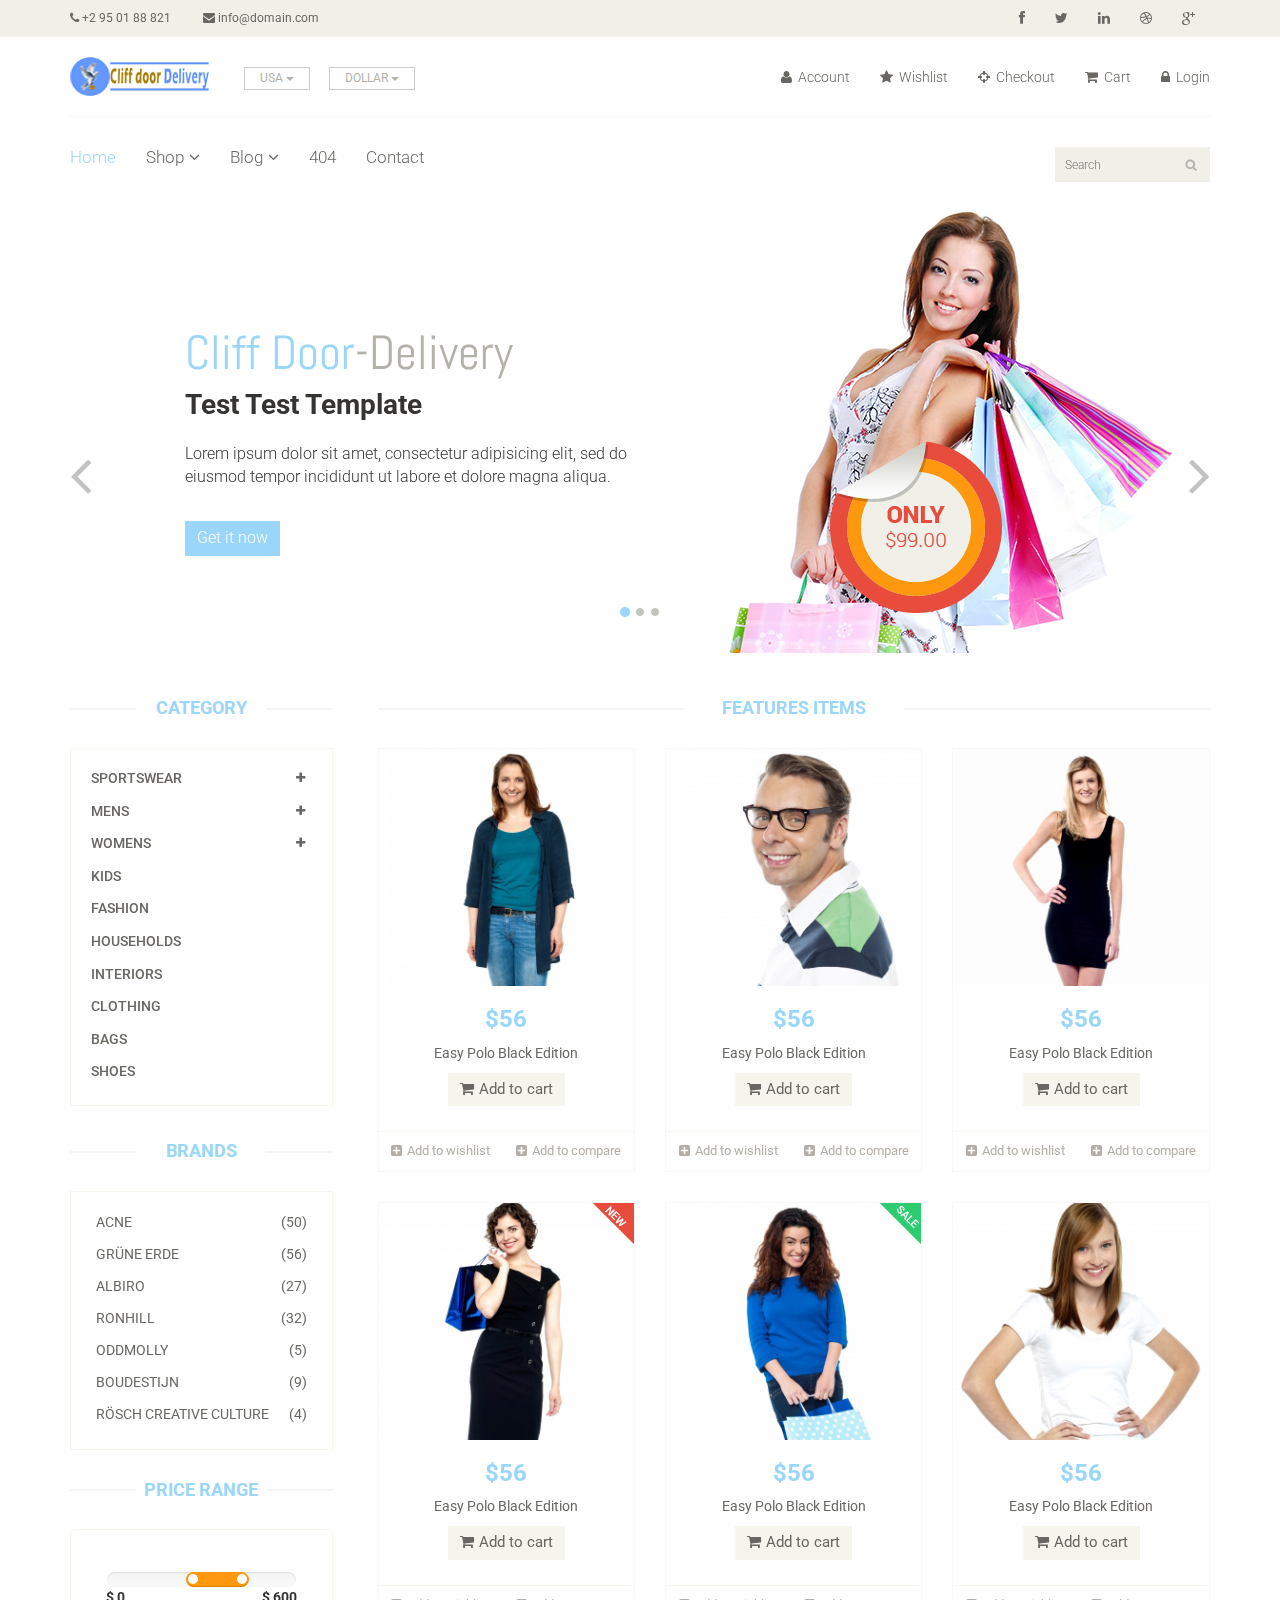
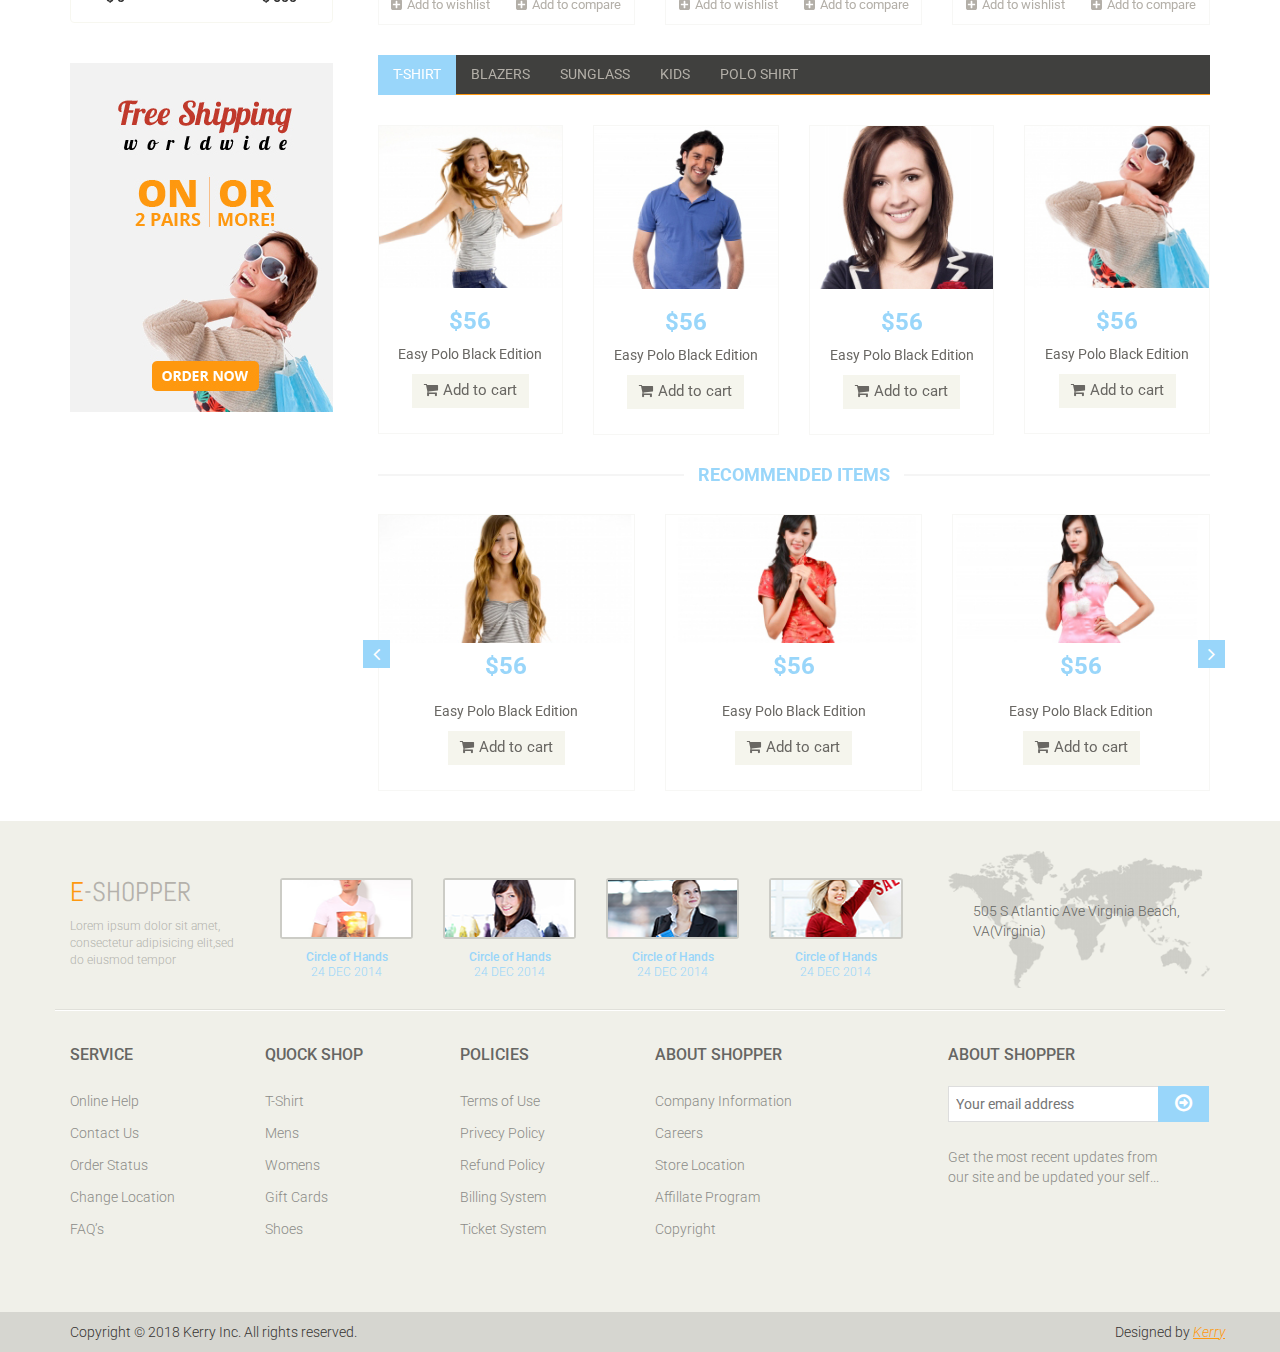
<file: index.html>
<!DOCTYPE html>
<html lang="en">
<head>
    <meta charset="utf-8">
    <meta name="viewport" content="width=device-width, initial-scale=1.0">
    <meta name="description" content="">
    <meta name="author" content="">
    <title>Cliff Door Delivery</title>
    <link href="css/bootstrap.min.css" rel="stylesheet">
    <link href="css/font-awesome.min.css" rel="stylesheet">
    <link href="css/prettyPhoto.css" rel="stylesheet">
    <link href="css/price-range.css" rel="stylesheet">
    <link href="css/animate.css" rel="stylesheet">
	<link href="css/main.css" rel="stylesheet">
	<link href="css/responsive.css" rel="stylesheet">
    <!--[if lt IE 9]>
    <script src="js/html5shiv.js"></script>
    <script src="js/respond.min.js"></script>
    <![endif]-->       
    <link rel="shortcut icon" href="images/ico/favicon.ico">
    <link rel="apple-touch-icon-precomposed" sizes="144x144" href="images/ico/apple-touch-icon-144-precomposed.png">
    <link rel="apple-touch-icon-precomposed" sizes="114x114" href="images/ico/apple-touch-icon-114-precomposed.png">
    <link rel="apple-touch-icon-precomposed" sizes="72x72" href="images/ico/apple-touch-icon-72-precomposed.png">
    <link rel="apple-touch-icon-precomposed" href="images/ico/apple-touch-icon-57-precomposed.png">
</head><!--/head-->

<body>
	<header id="header"><!--header-->
		<div class="header_top"><!--header_top-->
			<div class="container">
				<div class="row">
					<div class="col-sm-6">
						<div class="contactinfo">
							<ul class="nav nav-pills">
								<li><a href="#"><i class="fa fa-phone"></i> +2 95 01 88 821</a></li>
								<li><a href="#"><i class="fa fa-envelope"></i> info@domain.com</a></li>
							</ul>
						</div>
					</div>
					<div class="col-sm-6">
						<div class="social-icons pull-right">
							<ul class="nav navbar-nav">
								<li><a href="#"><i class="fa fa-facebook"></i></a></li>
								<li><a href="#"><i class="fa fa-twitter"></i></a></li>
								<li><a href="#"><i class="fa fa-linkedin"></i></a></li>
								<li><a href="#"><i class="fa fa-dribbble"></i></a></li>
								<li><a href="#"><i class="fa fa-google-plus"></i></a></li>
							</ul>
						</div>
					</div>
				</div>
			</div>
		</div><!--/header_top-->
		
		<div class="header-middle"><!--header-middle-->
			<div class="container">
				<div class="row">
					<div class="col-sm-4">
						<div class="logo pull-left">
							<a href="index.html"><img src="images/home/logoo.png" alt="" /></a>
						</div>
						<div class="btn-group pull-right">
							<div class="btn-group">
								<button type="button" class="btn btn-default dropdown-toggle usa" data-toggle="dropdown">
									USA
									<span class="caret"></span>
								</button>
								<ul class="dropdown-menu">
									<li><a href="#">Canada</a></li>
									<li><a href="#">UK</a></li>
								</ul>
							</div>
							
							<div class="btn-group">
								<button type="button" class="btn btn-default dropdown-toggle usa" data-toggle="dropdown">
									DOLLAR
									<span class="caret"></span>
								</button>
								<ul class="dropdown-menu">
									<li><a href="#">Canadian Dollar</a></li>
									<li><a href="#">Pound</a></li>
								</ul>
							</div>
						</div>
					</div>
					<div class="col-sm-8">
						<div class="shop-menu pull-right">
							<ul class="nav navbar-nav">
								<li><a href="#"><i class="fa fa-user"></i> Account</a></li>
								<li><a href="#"><i class="fa fa-star"></i> Wishlist</a></li>
								<li><a href="checkout.html"><i class="fa fa-crosshairs"></i> Checkout</a></li>
								<li><a href="cart.html"><i class="fa fa-shopping-cart"></i> Cart</a></li>
								<li><a href="login.html"><i class="fa fa-lock"></i> Login</a></li>
							</ul>
						</div>
					</div>
				</div>
			</div>
		</div><!--/header-middle-->
	
		<div class="header-bottom"><!--header-bottom-->
			<div class="container">
				<div class="row">
					<div class="col-sm-9">
						<div class="navbar-header">
							<button type="button" class="navbar-toggle" data-toggle="collapse" data-target=".navbar-collapse">
								<span class="sr-only">Toggle navigation</span>
								<span class="icon-bar"></span>
								<span class="icon-bar"></span>
								<span class="icon-bar"></span>
							</button>
						</div>
						<div class="mainmenu pull-left">
							<ul class="nav navbar-nav collapse navbar-collapse">
								<li><a href="index.html" class="active">Home</a></li>
								<li class="dropdown"><a href="#">Shop<i class="fa fa-angle-down"></i></a>
                                    <ul role="menu" class="sub-menu">
                                        <li><a href="shop.html">Products</a></li>
										<li><a href="product-details.html">Product Details</a></li> 
										<li><a href="checkout.html">Checkout</a></li> 
										<li><a href="cart.html">Cart</a></li> 
										<li><a href="login.html">Login</a></li> 
                                    </ul>
                                </li> 
								<li class="dropdown"><a href="#">Blog<i class="fa fa-angle-down"></i></a>
                                    <ul role="menu" class="sub-menu">
                                        <li><a href="blog.html">Blog List</a></li>
										<li><a href="blog-single.html">Blog Single</a></li>
                                    </ul>
                                </li> 
								<li><a href="404.html">404</a></li>
								<li><a href="contact-us.html">Contact</a></li>
							</ul>
						</div>
					</div>
					<div class="col-sm-3">
						<div class="search_box pull-right">
							<input type="text" placeholder="Search"/>
						</div>
					</div>
				</div>
			</div>
		</div><!--/header-bottom-->
	</header><!--/header-->
	
	<section id="slider"><!--slider-->
		<div class="container">
			<div class="row">
				<div class="col-sm-12">
					<div id="slider-carousel" class="carousel slide" data-ride="carousel">
						<ol class="carousel-indicators">
							<li data-target="#slider-carousel" data-slide-to="0" class="active"></li>
							<li data-target="#slider-carousel" data-slide-to="1"></li>
							<li data-target="#slider-carousel" data-slide-to="2"></li>
						</ol>
						
						<div class="carousel-inner">
							<div class="item active">
								<div class="col-sm-6">
									<h1><span>Cliff Door</span>-Delivery</h1>
									<h2>Test Test Template</h2>
									<p>Lorem ipsum dolor sit amet, consectetur adipisicing elit, sed do eiusmod tempor incididunt ut labore et dolore magna aliqua. </p>
									<button type="button" class="btn btn-default get">Get it now</button>
								</div>
								<div class="col-sm-6">
									<img src="images/home/girl1.jpg" class="girl img-responsive" alt="" />
									<img src="images/home/pricing.png"  class="pricing" alt="" />
								</div>
							</div>
							<div class="item">
								<div class="col-sm-6">
									<h1><span>Cliff Door</span>-Delivery</h1>
									<h2>Responsive Design</h2>
									<p>Lorem ipsum dolor sit amet, consectetur adipisicing elit, sed do eiusmod tempor incididunt ut labore et dolore magna aliqua. </p>
									<button type="button" class="btn btn-default get">Get it now</button>
								</div>
								<div class="col-sm-6">
									<img src="images/home/girl2.jpg" class="girl img-responsive" alt="" />
									<img src="images/home/pricing.png"  class="pricing" alt="" />
								</div>
							</div>
							
							<div class="item">
								<div class="col-sm-6">
									<h1><span>Cliff Door</span>-Delivery</h1>
									<h2>Theme</h2>
									<p>Lorem ipsum dolor sit amet, consectetur adipisicing elit, sed do eiusmod tempor incididunt ut labore et dolore magna aliqua. </p>
									<button type="button" class="btn btn-default get">Get it now</button>
								</div>
								<div class="col-sm-6">
									<img src="images/home/girl3.jpg" class="girl img-responsive" alt="" />
									<img src="images/home/pricing.png" class="pricing" alt="" />
								</div>
							</div>
							
						</div>
						
						<a href="#slider-carousel" class="left control-carousel hidden-xs" data-slide="prev">
							<i class="fa fa-angle-left"></i>
						</a>
						<a href="#slider-carousel" class="right control-carousel hidden-xs" data-slide="next">
							<i class="fa fa-angle-right"></i>
						</a>
					</div>
					
				</div>
			</div>
		</div>
	</section><!--/slider-->
	
	<section>
		<div class="container">
			<div class="row">
				<div class="col-sm-3">
					<div class="left-sidebar">
						<h2>Category</h2>
						<div class="panel-group category-products" id="accordian"><!--category-productsr-->
							<div class="panel panel-default">
								<div class="panel-heading">
									<h4 class="panel-title">
										<a data-toggle="collapse" data-parent="#accordian" href="#sportswear">
											<span class="badge pull-right"><i class="fa fa-plus"></i></span>
											Sportswear
										</a>
									</h4>
								</div>
								<div id="sportswear" class="panel-collapse collapse">
									<div class="panel-body">
										<ul>
											<li><a href="#">Nike </a></li>
											<li><a href="#">Under Armour </a></li>
											<li><a href="#">Adidas </a></li>
											<li><a href="#">Puma</a></li>
											<li><a href="#">ASICS </a></li>
										</ul>
									</div>
								</div>
							</div>
							<div class="panel panel-default">
								<div class="panel-heading">
									<h4 class="panel-title">
										<a data-toggle="collapse" data-parent="#accordian" href="#mens">
											<span class="badge pull-right"><i class="fa fa-plus"></i></span>
											Mens
										</a>
									</h4>
								</div>
								<div id="mens" class="panel-collapse collapse">
									<div class="panel-body">
										<ul>
											<li><a href="#">Fendi</a></li>
											<li><a href="#">Guess</a></li>
											<li><a href="#">Valentino</a></li>
											<li><a href="#">Dior</a></li>
											<li><a href="#">Versace</a></li>
											<li><a href="#">Armani</a></li>
											<li><a href="#">Prada</a></li>
											<li><a href="#">Dolce and Gabbana</a></li>
											<li><a href="#">Chanel</a></li>
											<li><a href="#">Gucci</a></li>
										</ul>
									</div>
								</div>
							</div>
							
							<div class="panel panel-default">
								<div class="panel-heading">
									<h4 class="panel-title">
										<a data-toggle="collapse" data-parent="#accordian" href="#womens">
											<span class="badge pull-right"><i class="fa fa-plus"></i></span>
											Womens
										</a>
									</h4>
								</div>
								<div id="womens" class="panel-collapse collapse">
									<div class="panel-body">
										<ul>
											<li><a href="#">Fendi</a></li>
											<li><a href="#">Guess</a></li>
											<li><a href="#">Valentino</a></li>
											<li><a href="#">Dior</a></li>
											<li><a href="#">Versace</a></li>
										</ul>
									</div>
								</div>
							</div>
							<div class="panel panel-default">
								<div class="panel-heading">
									<h4 class="panel-title"><a href="#">Kids</a></h4>
								</div>
							</div>
							<div class="panel panel-default">
								<div class="panel-heading">
									<h4 class="panel-title"><a href="#">Fashion</a></h4>
								</div>
							</div>
							<div class="panel panel-default">
								<div class="panel-heading">
									<h4 class="panel-title"><a href="#">Households</a></h4>
								</div>
							</div>
							<div class="panel panel-default">
								<div class="panel-heading">
									<h4 class="panel-title"><a href="#">Interiors</a></h4>
								</div>
							</div>
							<div class="panel panel-default">
								<div class="panel-heading">
									<h4 class="panel-title"><a href="#">Clothing</a></h4>
								</div>
							</div>
							<div class="panel panel-default">
								<div class="panel-heading">
									<h4 class="panel-title"><a href="#">Bags</a></h4>
								</div>
							</div>
							<div class="panel panel-default">
								<div class="panel-heading">
									<h4 class="panel-title"><a href="#">Shoes</a></h4>
								</div>
							</div>
						</div><!--/category-products-->
					
						<div class="brands_products"><!--brands_products-->
							<h2>Brands</h2>
							<div class="brands-name">
								<ul class="nav nav-pills nav-stacked">
									<li><a href="#"> <span class="pull-right">(50)</span>Acne</a></li>
									<li><a href="#"> <span class="pull-right">(56)</span>Grüne Erde</a></li>
									<li><a href="#"> <span class="pull-right">(27)</span>Albiro</a></li>
									<li><a href="#"> <span class="pull-right">(32)</span>Ronhill</a></li>
									<li><a href="#"> <span class="pull-right">(5)</span>Oddmolly</a></li>
									<li><a href="#"> <span class="pull-right">(9)</span>Boudestijn</a></li>
									<li><a href="#"> <span class="pull-right">(4)</span>Rösch creative culture</a></li>
								</ul>
							</div>
						</div><!--/brands_products-->
						
						<div class="price-range"><!--price-range-->
							<h2>Price Range</h2>
							<div class="well text-center">
								 <input type="text" class="span2" value="" data-slider-min="0" data-slider-max="600" data-slider-step="5" data-slider-value="[250,450]" id="sl2" ><br />
								 <b class="pull-left">$ 0</b> <b class="pull-right">$ 600</b>
							</div>
						</div><!--/price-range-->
						
						<div class="shipping text-center"><!--shipping-->
							<img src="images/home/shipping.jpg" alt="" />
						</div><!--/shipping-->
					
					</div>
				</div>
				
				<div class="col-sm-9 padding-right">
					<div class="features_items"><!--features_items-->
						<h2 class="title text-center">Features Items</h2>
						<div class="col-sm-4">
							<div class="product-image-wrapper">
								<div class="single-products">
										<div class="productinfo text-center">
											<img src="images/home/product1.jpg" alt="" />
											<h2>$56</h2>
											<p>Easy Polo Black Edition</p>
											<a href="#" class="btn btn-default add-to-cart"><i class="fa fa-shopping-cart"></i>Add to cart</a>
										</div>
										<div class="product-overlay">
											<div class="overlay-content">
												<h2>$56</h2>
												<p>Easy Polo Black Edition</p>
												<a href="#" class="btn btn-default add-to-cart"><i class="fa fa-shopping-cart"></i>Add to cart</a>
											</div>
										</div>
								</div>
								<div class="choose">
									<ul class="nav nav-pills nav-justified">
										<li><a href="#"><i class="fa fa-plus-square"></i>Add to wishlist</a></li>
										<li><a href="#"><i class="fa fa-plus-square"></i>Add to compare</a></li>
									</ul>
								</div>
							</div>
						</div>
						<div class="col-sm-4">
							<div class="product-image-wrapper">
								<div class="single-products">
									<div class="productinfo text-center">
										<img src="images/home/product2.jpg" alt="" />
										<h2>$56</h2>
										<p>Easy Polo Black Edition</p>
										<a href="#" class="btn btn-default add-to-cart"><i class="fa fa-shopping-cart"></i>Add to cart</a>
									</div>
									<div class="product-overlay">
										<div class="overlay-content">
											<h2>$56</h2>
											<p>Easy Polo Black Edition</p>
											<a href="#" class="btn btn-default add-to-cart"><i class="fa fa-shopping-cart"></i>Add to cart</a>
										</div>
									</div>
								</div>
								<div class="choose">
									<ul class="nav nav-pills nav-justified">
										<li><a href="#"><i class="fa fa-plus-square"></i>Add to wishlist</a></li>
										<li><a href="#"><i class="fa fa-plus-square"></i>Add to compare</a></li>
									</ul>
								</div>
							</div>
						</div>
						<div class="col-sm-4">
							<div class="product-image-wrapper">
								<div class="single-products">
									<div class="productinfo text-center">
										<img src="images/home/product3.jpg" alt="" />
										<h2>$56</h2>
										<p>Easy Polo Black Edition</p>
										<a href="#" class="btn btn-default add-to-cart"><i class="fa fa-shopping-cart"></i>Add to cart</a>
									</div>
									<div class="product-overlay">
										<div class="overlay-content">
											<h2>$56</h2>
											<p>Easy Polo Black Edition</p>
											<a href="#" class="btn btn-default add-to-cart"><i class="fa fa-shopping-cart"></i>Add to cart</a>
										</div>
									</div>
								</div>
								<div class="choose">
									<ul class="nav nav-pills nav-justified">
										<li><a href="#"><i class="fa fa-plus-square"></i>Add to wishlist</a></li>
										<li><a href="#"><i class="fa fa-plus-square"></i>Add to compare</a></li>
									</ul>
								</div>
							</div>
						</div>
						<div class="col-sm-4">
							<div class="product-image-wrapper">
								<div class="single-products">
									<div class="productinfo text-center">
										<img src="images/home/product4.jpg" alt="" />
										<h2>$56</h2>
										<p>Easy Polo Black Edition</p>
										<a href="#" class="btn btn-default add-to-cart"><i class="fa fa-shopping-cart"></i>Add to cart</a>
									</div>
									<div class="product-overlay">
										<div class="overlay-content">
											<h2>$56</h2>
											<p>Easy Polo Black Edition</p>
											<a href="#" class="btn btn-default add-to-cart"><i class="fa fa-shopping-cart"></i>Add to cart</a>
										</div>
									</div>
									<img src="images/home/new.png" class="new" alt="" />
								</div>
								<div class="choose">
									<ul class="nav nav-pills nav-justified">
										<li><a href="#"><i class="fa fa-plus-square"></i>Add to wishlist</a></li>
										<li><a href="#"><i class="fa fa-plus-square"></i>Add to compare</a></li>
									</ul>
								</div>
							</div>
						</div>
						<div class="col-sm-4">
							<div class="product-image-wrapper">
								<div class="single-products">
									<div class="productinfo text-center">
										<img src="images/home/product5.jpg" alt="" />
										<h2>$56</h2>
										<p>Easy Polo Black Edition</p>
										<a href="#" class="btn btn-default add-to-cart"><i class="fa fa-shopping-cart"></i>Add to cart</a>
									</div>
									<div class="product-overlay">
										<div class="overlay-content">
											<h2>$56</h2>
											<p>Easy Polo Black Edition</p>
											<a href="#" class="btn btn-default add-to-cart"><i class="fa fa-shopping-cart"></i>Add to cart</a>
										</div>
									</div>
									<img src="images/home/sale.png" class="new" alt="" />
								</div>
								<div class="choose">
									<ul class="nav nav-pills nav-justified">
										<li><a href="#"><i class="fa fa-plus-square"></i>Add to wishlist</a></li>
										<li><a href="#"><i class="fa fa-plus-square"></i>Add to compare</a></li>
									</ul>
								</div>
							</div>
						</div>
						<div class="col-sm-4">
							<div class="product-image-wrapper">
								<div class="single-products">
									<div class="productinfo text-center">
										<img src="images/home/product6.jpg" alt="" />
										<h2>$56</h2>
										<p>Easy Polo Black Edition</p>
										<a href="#" class="btn btn-default add-to-cart"><i class="fa fa-shopping-cart"></i>Add to cart</a>
									</div>
									<div class="product-overlay">
										<div class="overlay-content">
											<h2>$56</h2>
											<p>Easy Polo Black Edition</p>
											<a href="#" class="btn btn-default add-to-cart"><i class="fa fa-shopping-cart"></i>Add to cart</a>
										</div>
									</div>
								</div>
								<div class="choose">
									<ul class="nav nav-pills nav-justified">
										<li><a href="#"><i class="fa fa-plus-square"></i>Add to wishlist</a></li>
										<li><a href="#"><i class="fa fa-plus-square"></i>Add to compare</a></li>
									</ul>
								</div>
							</div>
						</div>
						
					</div><!--features_items-->
					
					<div class="category-tab"><!--category-tab-->
						<div class="col-sm-12">
							<ul class="nav nav-tabs">
								<li class="active"><a href="#tshirt" data-toggle="tab">T-Shirt</a></li>
								<li><a href="#blazers" data-toggle="tab">Blazers</a></li>
								<li><a href="#sunglass" data-toggle="tab">Sunglass</a></li>
								<li><a href="#kids" data-toggle="tab">Kids</a></li>
								<li><a href="#poloshirt" data-toggle="tab">Polo shirt</a></li>
							</ul>
						</div>
						<div class="tab-content">
							<div class="tab-pane fade active in" id="tshirt" >
								<div class="col-sm-3">
									<div class="product-image-wrapper">
										<div class="single-products">
											<div class="productinfo text-center">
												<img src="images/home/gallery1.jpg" alt="" />
												<h2>$56</h2>
												<p>Easy Polo Black Edition</p>
												<a href="#" class="btn btn-default add-to-cart"><i class="fa fa-shopping-cart"></i>Add to cart</a>
											</div>
											
										</div>
									</div>
								</div>
								<div class="col-sm-3">
									<div class="product-image-wrapper">
										<div class="single-products">
											<div class="productinfo text-center">
												<img src="images/home/gallery2.jpg" alt="" />
												<h2>$56</h2>
												<p>Easy Polo Black Edition</p>
												<a href="#" class="btn btn-default add-to-cart"><i class="fa fa-shopping-cart"></i>Add to cart</a>
											</div>
											
										</div>
									</div>
								</div>
								<div class="col-sm-3">
									<div class="product-image-wrapper">
										<div class="single-products">
											<div class="productinfo text-center">
												<img src="images/home/gallery3.jpg" alt="" />
												<h2>$56</h2>
												<p>Easy Polo Black Edition</p>
												<a href="#" class="btn btn-default add-to-cart"><i class="fa fa-shopping-cart"></i>Add to cart</a>
											</div>
											
										</div>
									</div>
								</div>
								<div class="col-sm-3">
									<div class="product-image-wrapper">
										<div class="single-products">
											<div class="productinfo text-center">
												<img src="images/home/gallery4.jpg" alt="" />
												<h2>$56</h2>
												<p>Easy Polo Black Edition</p>
												<a href="#" class="btn btn-default add-to-cart"><i class="fa fa-shopping-cart"></i>Add to cart</a>
											</div>
											
										</div>
									</div>
								</div>
							</div>
							
							<div class="tab-pane fade" id="blazers" >
								<div class="col-sm-3">
									<div class="product-image-wrapper">
										<div class="single-products">
											<div class="productinfo text-center">
												<img src="images/home/gallery4.jpg" alt="" />
												<h2>$56</h2>
												<p>Easy Polo Black Edition</p>
												<a href="#" class="btn btn-default add-to-cart"><i class="fa fa-shopping-cart"></i>Add to cart</a>
											</div>
											
										</div>
									</div>
								</div>
								<div class="col-sm-3">
									<div class="product-image-wrapper">
										<div class="single-products">
											<div class="productinfo text-center">
												<img src="images/home/gallery3.jpg" alt="" />
												<h2>$56</h2>
												<p>Easy Polo Black Edition</p>
												<a href="#" class="btn btn-default add-to-cart"><i class="fa fa-shopping-cart"></i>Add to cart</a>
											</div>
											
										</div>
									</div>
								</div>
								<div class="col-sm-3">
									<div class="product-image-wrapper">
										<div class="single-products">
											<div class="productinfo text-center">
												<img src="images/home/gallery2.jpg" alt="" />
												<h2>$56</h2>
												<p>Easy Polo Black Edition</p>
												<a href="#" class="btn btn-default add-to-cart"><i class="fa fa-shopping-cart"></i>Add to cart</a>
											</div>
											
										</div>
									</div>
								</div>
								<div class="col-sm-3">
									<div class="product-image-wrapper">
										<div class="single-products">
											<div class="productinfo text-center">
												<img src="images/home/gallery1.jpg" alt="" />
												<h2>$56</h2>
												<p>Easy Polo Black Edition</p>
												<a href="#" class="btn btn-default add-to-cart"><i class="fa fa-shopping-cart"></i>Add to cart</a>
											</div>
											
										</div>
									</div>
								</div>
							</div>
							
							<div class="tab-pane fade" id="sunglass" >
								<div class="col-sm-3">
									<div class="product-image-wrapper">
										<div class="single-products">
											<div class="productinfo text-center">
												<img src="images/home/gallery3.jpg" alt="" />
												<h2>$56</h2>
												<p>Easy Polo Black Edition</p>
												<a href="#" class="btn btn-default add-to-cart"><i class="fa fa-shopping-cart"></i>Add to cart</a>
											</div>
											
										</div>
									</div>
								</div>
								<div class="col-sm-3">
									<div class="product-image-wrapper">
										<div class="single-products">
											<div class="productinfo text-center">
												<img src="images/home/gallery4.jpg" alt="" />
												<h2>$56</h2>
												<p>Easy Polo Black Edition</p>
												<a href="#" class="btn btn-default add-to-cart"><i class="fa fa-shopping-cart"></i>Add to cart</a>
											</div>
											
										</div>
									</div>
								</div>
								<div class="col-sm-3">
									<div class="product-image-wrapper">
										<div class="single-products">
											<div class="productinfo text-center">
												<img src="images/home/gallery1.jpg" alt="" />
												<h2>$56</h2>
												<p>Easy Polo Black Edition</p>
												<a href="#" class="btn btn-default add-to-cart"><i class="fa fa-shopping-cart"></i>Add to cart</a>
											</div>
											
										</div>
									</div>
								</div>
								<div class="col-sm-3">
									<div class="product-image-wrapper">
										<div class="single-products">
											<div class="productinfo text-center">
												<img src="images/home/gallery2.jpg" alt="" />
												<h2>$56</h2>
												<p>Easy Polo Black Edition</p>
												<a href="#" class="btn btn-default add-to-cart"><i class="fa fa-shopping-cart"></i>Add to cart</a>
											</div>
											
										</div>
									</div>
								</div>
							</div>
							
							<div class="tab-pane fade" id="kids" >
								<div class="col-sm-3">
									<div class="product-image-wrapper">
										<div class="single-products">
											<div class="productinfo text-center">
												<img src="images/home/gallery1.jpg" alt="" />
												<h2>$56</h2>
												<p>Easy Polo Black Edition</p>
												<a href="#" class="btn btn-default add-to-cart"><i class="fa fa-shopping-cart"></i>Add to cart</a>
											</div>
											
										</div>
									</div>
								</div>
								<div class="col-sm-3">
									<div class="product-image-wrapper">
										<div class="single-products">
											<div class="productinfo text-center">
												<img src="images/home/gallery2.jpg" alt="" />
												<h2>$56</h2>
												<p>Easy Polo Black Edition</p>
												<a href="#" class="btn btn-default add-to-cart"><i class="fa fa-shopping-cart"></i>Add to cart</a>
											</div>
											
										</div>
									</div>
								</div>
								<div class="col-sm-3">
									<div class="product-image-wrapper">
										<div class="single-products">
											<div class="productinfo text-center">
												<img src="images/home/gallery3.jpg" alt="" />
												<h2>$56</h2>
												<p>Easy Polo Black Edition</p>
												<a href="#" class="btn btn-default add-to-cart"><i class="fa fa-shopping-cart"></i>Add to cart</a>
											</div>
											
										</div>
									</div>
								</div>
								<div class="col-sm-3">
									<div class="product-image-wrapper">
										<div class="single-products">
											<div class="productinfo text-center">
												<img src="images/home/gallery4.jpg" alt="" />
												<h2>$56</h2>
												<p>Easy Polo Black Edition</p>
												<a href="#" class="btn btn-default add-to-cart"><i class="fa fa-shopping-cart"></i>Add to cart</a>
											</div>
											
										</div>
									</div>
								</div>
							</div>
							
							<div class="tab-pane fade" id="poloshirt" >
								<div class="col-sm-3">
									<div class="product-image-wrapper">
										<div class="single-products">
											<div class="productinfo text-center">
												<img src="images/home/gallery2.jpg" alt="" />
												<h2>$56</h2>
												<p>Easy Polo Black Edition</p>
												<a href="#" class="btn btn-default add-to-cart"><i class="fa fa-shopping-cart"></i>Add to cart</a>
											</div>
											
										</div>
									</div>
								</div>
								<div class="col-sm-3">
									<div class="product-image-wrapper">
										<div class="single-products">
											<div class="productinfo text-center">
												<img src="images/home/gallery4.jpg" alt="" />
												<h2>$56</h2>
												<p>Easy Polo Black Edition</p>
												<a href="#" class="btn btn-default add-to-cart"><i class="fa fa-shopping-cart"></i>Add to cart</a>
											</div>
											
										</div>
									</div>
								</div>
								<div class="col-sm-3">
									<div class="product-image-wrapper">
										<div class="single-products">
											<div class="productinfo text-center">
												<img src="images/home/gallery3.jpg" alt="" />
												<h2>$56</h2>
												<p>Easy Polo Black Edition</p>
												<a href="#" class="btn btn-default add-to-cart"><i class="fa fa-shopping-cart"></i>Add to cart</a>
											</div>
											
										</div>
									</div>
								</div>
								<div class="col-sm-3">
									<div class="product-image-wrapper">
										<div class="single-products">
											<div class="productinfo text-center">
												<img src="images/home/gallery1.jpg" alt="" />
												<h2>$56</h2>
												<p>Easy Polo Black Edition</p>
												<a href="#" class="btn btn-default add-to-cart"><i class="fa fa-shopping-cart"></i>Add to cart</a>
											</div>
											
										</div>
									</div>
								</div>
							</div>
						</div>
					</div><!--/category-tab-->
					
					<div class="recommended_items"><!--recommended_items-->
						<h2 class="title text-center">recommended items</h2>
						
						<div id="recommended-item-carousel" class="carousel slide" data-ride="carousel">
							<div class="carousel-inner">
								<div class="item active">	
									<div class="col-sm-4">
										<div class="product-image-wrapper">
											<div class="single-products">
												<div class="productinfo text-center">
													<img src="images/home/recommend1.jpg" alt="" />
													<h2>$56</h2>
													<p>Easy Polo Black Edition</p>
													<a href="#" class="btn btn-default add-to-cart"><i class="fa fa-shopping-cart"></i>Add to cart</a>
												</div>
												
											</div>
										</div>
									</div>
									<div class="col-sm-4">
										<div class="product-image-wrapper">
											<div class="single-products">
												<div class="productinfo text-center">
													<img src="images/home/recommend2.jpg" alt="" />
													<h2>$56</h2>
													<p>Easy Polo Black Edition</p>
													<a href="#" class="btn btn-default add-to-cart"><i class="fa fa-shopping-cart"></i>Add to cart</a>
												</div>
												
											</div>
										</div>
									</div>
									<div class="col-sm-4">
										<div class="product-image-wrapper">
											<div class="single-products">
												<div class="productinfo text-center">
													<img src="images/home/recommend3.jpg" alt="" />
													<h2>$56</h2>
													<p>Easy Polo Black Edition</p>
													<a href="#" class="btn btn-default add-to-cart"><i class="fa fa-shopping-cart"></i>Add to cart</a>
												</div>
												
											</div>
										</div>
									</div>
								</div>
								<div class="item">	
									<div class="col-sm-4">
										<div class="product-image-wrapper">
											<div class="single-products">
												<div class="productinfo text-center">
													<img src="images/home/recommend1.jpg" alt="" />
													<h2>$56</h2>
													<p>Easy Polo Black Edition</p>
													<a href="#" class="btn btn-default add-to-cart"><i class="fa fa-shopping-cart"></i>Add to cart</a>
												</div>
												
											</div>
										</div>
									</div>
									<div class="col-sm-4">
										<div class="product-image-wrapper">
											<div class="single-products">
												<div class="productinfo text-center">
													<img src="images/home/recommend2.jpg" alt="" />
													<h2>$56</h2>
													<p>Easy Polo Black Edition</p>
													<a href="#" class="btn btn-default add-to-cart"><i class="fa fa-shopping-cart"></i>Add to cart</a>
												</div>
												
											</div>
										</div>
									</div>
									<div class="col-sm-4">
										<div class="product-image-wrapper">
											<div class="single-products">
												<div class="productinfo text-center">
													<img src="images/home/recommend3.jpg" alt="" />
													<h2>$56</h2>
													<p>Easy Polo Black Edition</p>
													<a href="#" class="btn btn-default add-to-cart"><i class="fa fa-shopping-cart"></i>Add to cart</a>
												</div>
												
											</div>
										</div>
									</div>
								</div>
							</div>
							 <a class="left recommended-item-control" href="#recommended-item-carousel" data-slide="prev">
								<i class="fa fa-angle-left"></i>
							  </a>
							  <a class="right recommended-item-control" href="#recommended-item-carousel" data-slide="next">
								<i class="fa fa-angle-right"></i>
							  </a>			
						</div>
					</div><!--/recommended_items-->
					
				</div>
			</div>
		</div>
	</section>
	
	<footer id="footer"><!--Footer-->
		<div class="footer-top">
			<div class="container">
				<div class="row">
					<div class="col-sm-2">
						<div class="companyinfo">
							<h2><span>e</span>-shopper</h2>
							<p>Lorem ipsum dolor sit amet, consectetur adipisicing elit,sed do eiusmod tempor</p>
						</div>
					</div>
					<div class="col-sm-7">
						<div class="col-sm-3">
							<div class="video-gallery text-center">
								<a href="#">
									<div class="iframe-img">
										<img src="images/home/iframe1.png" alt="" />
									</div>
									<div class="overlay-icon">
										<i class="fa fa-play-circle-o"></i>
									</div>
								</a>
								<p>Circle of Hands</p>
								<h2>24 DEC 2014</h2>
							</div>
						</div>
						
						<div class="col-sm-3">
							<div class="video-gallery text-center">
								<a href="#">
									<div class="iframe-img">
										<img src="images/home/iframe2.png" alt="" />
									</div>
									<div class="overlay-icon">
										<i class="fa fa-play-circle-o"></i>
									</div>
								</a>
								<p>Circle of Hands</p>
								<h2>24 DEC 2014</h2>
							</div>
						</div>
						
						<div class="col-sm-3">
							<div class="video-gallery text-center">
								<a href="#">
									<div class="iframe-img">
										<img src="images/home/iframe3.png" alt="" />
									</div>
									<div class="overlay-icon">
										<i class="fa fa-play-circle-o"></i>
									</div>
								</a>
								<p>Circle of Hands</p>
								<h2>24 DEC 2014</h2>
							</div>
						</div>
						
						<div class="col-sm-3">
							<div class="video-gallery text-center">
								<a href="#">
									<div class="iframe-img">
										<img src="images/home/iframe4.png" alt="" />
									</div>
									<div class="overlay-icon">
										<i class="fa fa-play-circle-o"></i>
									</div>
								</a>
								<p>Circle of Hands</p>
								<h2>24 DEC 2014</h2>
							</div>
						</div>
					</div>
					<div class="col-sm-3">
						<div class="address">
							<img src="images/home/map.png" alt="" />
							<p>505 S Atlantic Ave Virginia Beach, VA(Virginia)</p>
						</div>
					</div>
				</div>
			</div>
		</div>
		
		<div class="footer-widget">
			<div class="container">
				<div class="row">
					<div class="col-sm-2">
						<div class="single-widget">
							<h2>Service</h2>
							<ul class="nav nav-pills nav-stacked">
								<li><a href="#">Online Help</a></li>
								<li><a href="#">Contact Us</a></li>
								<li><a href="#">Order Status</a></li>
								<li><a href="#">Change Location</a></li>
								<li><a href="#">FAQ’s</a></li>
							</ul>
						</div>
					</div>
					<div class="col-sm-2">
						<div class="single-widget">
							<h2>Quock Shop</h2>
							<ul class="nav nav-pills nav-stacked">
								<li><a href="#">T-Shirt</a></li>
								<li><a href="#">Mens</a></li>
								<li><a href="#">Womens</a></li>
								<li><a href="#">Gift Cards</a></li>
								<li><a href="#">Shoes</a></li>
							</ul>
						</div>
					</div>
					<div class="col-sm-2">
						<div class="single-widget">
							<h2>Policies</h2>
							<ul class="nav nav-pills nav-stacked">
								<li><a href="#">Terms of Use</a></li>
								<li><a href="#">Privecy Policy</a></li>
								<li><a href="#">Refund Policy</a></li>
								<li><a href="#">Billing System</a></li>
								<li><a href="#">Ticket System</a></li>
							</ul>
						</div>
					</div>
					<div class="col-sm-2">
						<div class="single-widget">
							<h2>About Shopper</h2>
							<ul class="nav nav-pills nav-stacked">
								<li><a href="#">Company Information</a></li>
								<li><a href="#">Careers</a></li>
								<li><a href="#">Store Location</a></li>
								<li><a href="#">Affillate Program</a></li>
								<li><a href="#">Copyright</a></li>
							</ul>
						</div>
					</div>
					<div class="col-sm-3 col-sm-offset-1">
						<div class="single-widget">
							<h2>About Shopper</h2>
							<form action="#" class="searchform">
								<input type="text" placeholder="Your email address" />
								<button type="submit" class="btn btn-default"><i class="fa fa-arrow-circle-o-right"></i></button>
								<p>Get the most recent updates from <br />our site and be updated your self...</p>
							</form>
						</div>
					</div>
					
				</div>
			</div>
		</div>
		
		<div class="footer-bottom">
			<div class="container">
				<div class="row">
					<p class="pull-left">Copyright © 2018 Kerry Inc. All rights reserved.</p>
					<p class="pull-right">Designed by <span><a target="_blank" href="#">Kerry</a></span></p>
				</div>
			</div>
		</div>
		
	</footer><!--/Footer-->
	

  
    <script src="js/jquery.js"></script>
	<script src="js/bootstrap.min.js"></script>
	<script src="js/jquery.scrollUp.min.js"></script>
	<script src="js/price-range.js"></script>
    <script src="js/jquery.prettyPhoto.js"></script>
    <script src="js/main.js"></script>
</body>
</html>
</file>
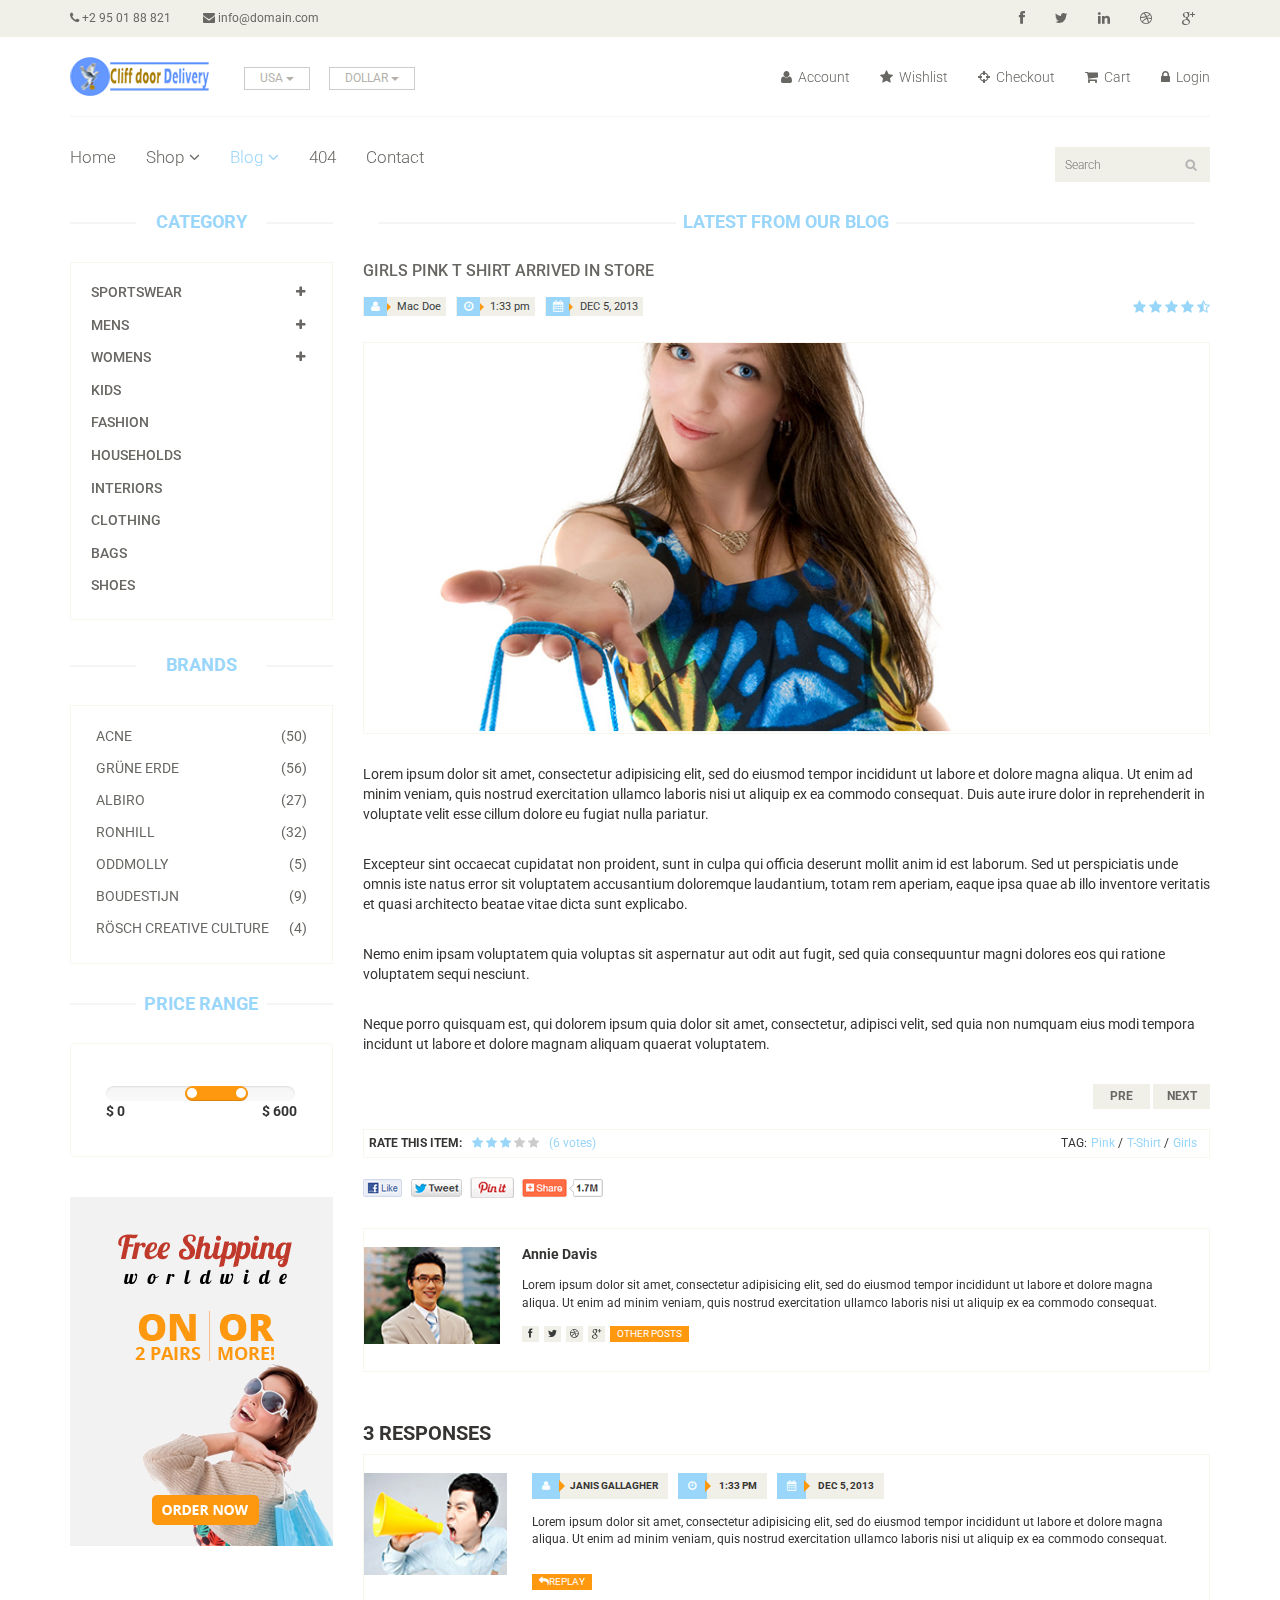
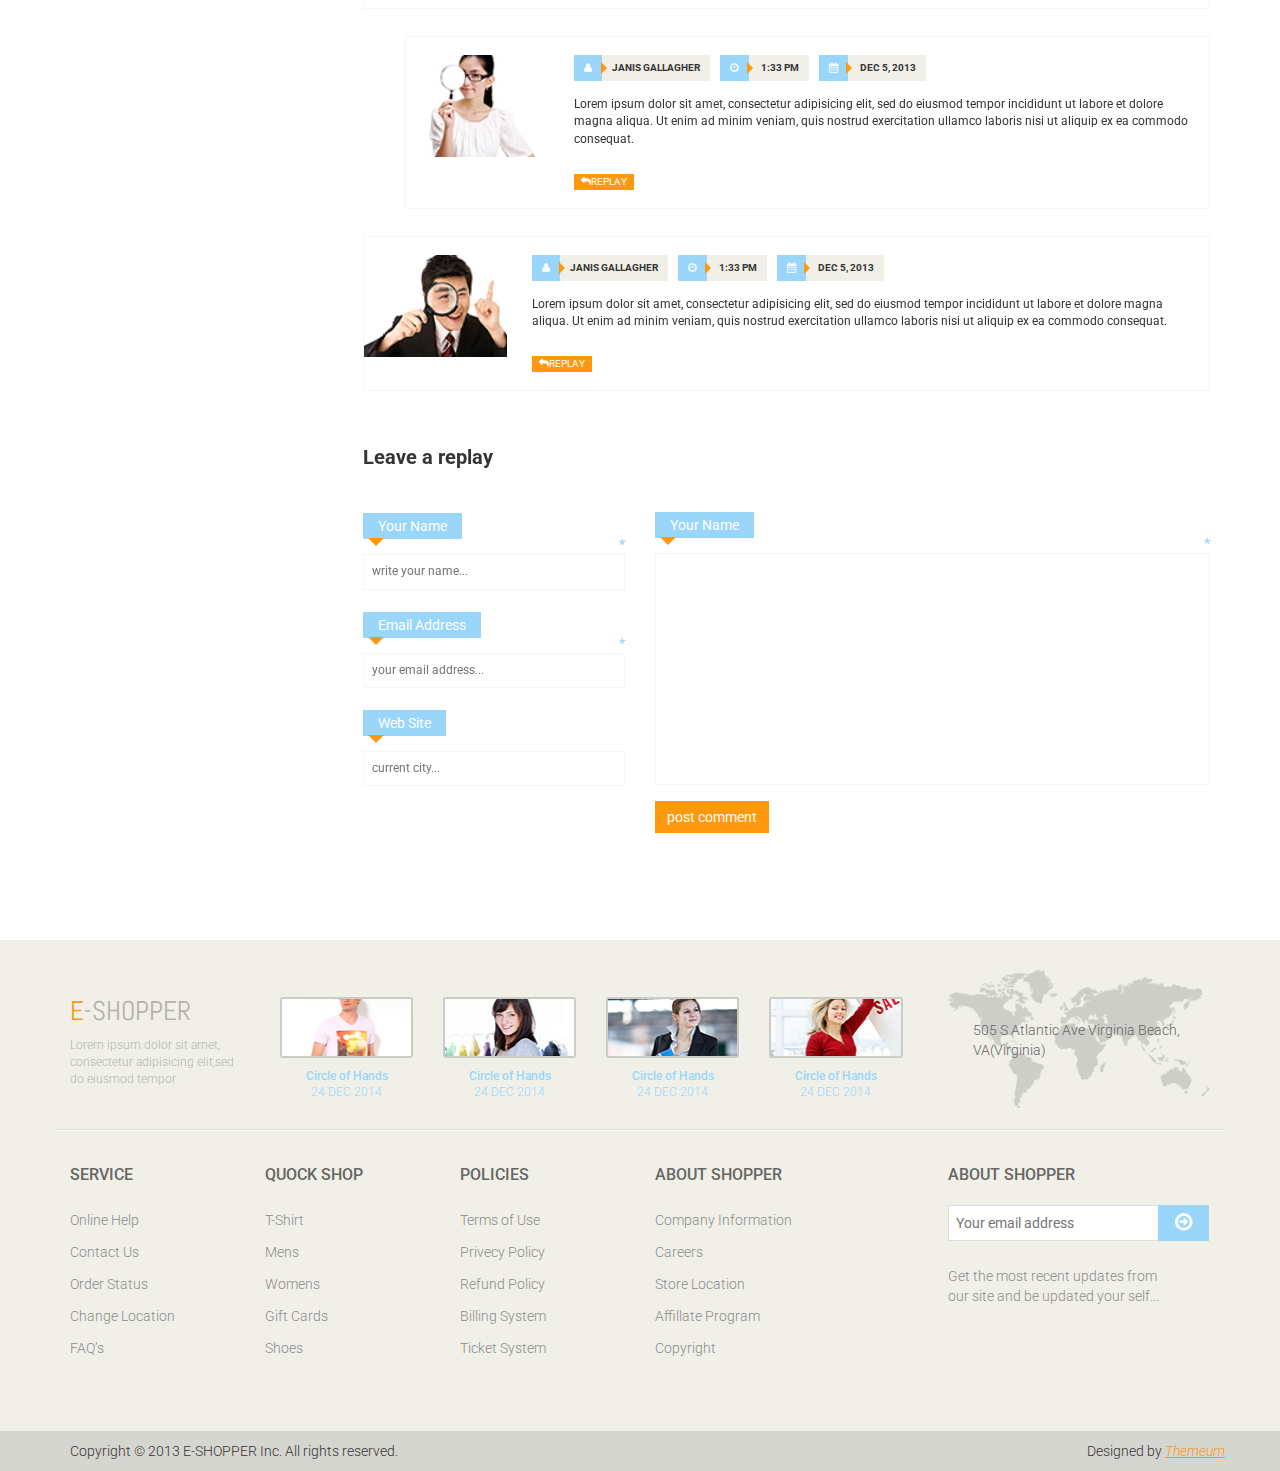
<file: blog-single.html>
<!DOCTYPE html>
<html lang="en">
<head>
    <meta charset="utf-8">
    <meta name="viewport" content="width=device-width, initial-scale=1.0">
    <meta name="description" content="">
    <meta name="author" content="">
    <title>Blog Single | Cliff Door Delivery</title>
    <link href="css/bootstrap.min.css" rel="stylesheet">
    <link href="css/font-awesome.min.css" rel="stylesheet">
    <link href="css/prettyPhoto.css" rel="stylesheet">
    <link href="css/price-range.css" rel="stylesheet">
    <link href="css/animate.css" rel="stylesheet">
	<link href="css/main.css" rel="stylesheet">
	<link href="css/responsive.css" rel="stylesheet">
    <!--[if lt IE 9]>
    <script src="js/html5shiv.js"></script>
    <script src="js/respond.min.js"></script>
    <![endif]-->       
    <link rel="shortcut icon" href="images/ico/favicon.ico">
    <link rel="apple-touch-icon-precomposed" sizes="144x144" href="images/ico/apple-touch-icon-144-precomposed.png">
    <link rel="apple-touch-icon-precomposed" sizes="114x114" href="images/ico/apple-touch-icon-114-precomposed.png">
    <link rel="apple-touch-icon-precomposed" sizes="72x72" href="images/ico/apple-touch-icon-72-precomposed.png">
    <link rel="apple-touch-icon-precomposed" href="images/ico/apple-touch-icon-57-precomposed.png">
</head><!--/head-->

<body>
	<header id="header"><!--header-->
		<div class="header_top"><!--header_top-->
			<div class="container">
				<div class="row">
					<div class="col-sm-6">
						<div class="contactinfo">
							<ul class="nav nav-pills">
								<li><a href=""><i class="fa fa-phone"></i> +2 95 01 88 821</a></li>
								<li><a href=""><i class="fa fa-envelope"></i> info@domain.com</a></li>
							</ul>
						</div>
					</div>
					<div class="col-sm-6">
						<div class="social-icons pull-right">
							<ul class="nav navbar-nav">
								<li><a href=""><i class="fa fa-facebook"></i></a></li>
								<li><a href=""><i class="fa fa-twitter"></i></a></li>
								<li><a href=""><i class="fa fa-linkedin"></i></a></li>
								<li><a href=""><i class="fa fa-dribbble"></i></a></li>
								<li><a href=""><i class="fa fa-google-plus"></i></a></li>
							</ul>
						</div>
					</div>
				</div>
			</div>
		</div><!--/header_top-->
		
		<div class="header-middle"><!--header-middle-->
			<div class="container">
				<div class="row">
					<div class="col-sm-4">
						<div class="logo pull-left">
							<a href="index.html"><img src="images/home/logoo.png" alt="" /></a>
						</div>
						<div class="btn-group pull-right">
							<div class="btn-group">
								<button type="button" class="btn btn-default dropdown-toggle usa" data-toggle="dropdown">
									USA
									<span class="caret"></span>
								</button>
								<ul class="dropdown-menu">
									<li><a href="">Canada</a></li>
									<li><a href="">UK</a></li>
								</ul>
							</div>
							
							<div class="btn-group">
								<button type="button" class="btn btn-default dropdown-toggle usa" data-toggle="dropdown">
									DOLLAR
									<span class="caret"></span>
								</button>
								<ul class="dropdown-menu">
									<li><a href="">Canadian Dollar</a></li>
									<li><a href="">Pound</a></li>
								</ul>
							</div>
						</div>
					</div>
					<div class="col-sm-8">
						<div class="shop-menu pull-right">
							<ul class="nav navbar-nav">
								<li><a href=""><i class="fa fa-user"></i> Account</a></li>
								<li><a href=""><i class="fa fa-star"></i> Wishlist</a></li>
								<li><a href="checkout.html"><i class="fa fa-crosshairs"></i> Checkout</a></li>
								<li><a href="cart.html"><i class="fa fa-shopping-cart"></i> Cart</a></li>
								<li><a href="login.html"><i class="fa fa-lock"></i> Login</a></li>
							</ul>
						</div>
					</div>
				</div>
			</div>
		</div><!--/header-middle-->
	
		<div class="header-bottom"><!--header-bottom-->
			<div class="container">
				<div class="row">
					<div class="col-sm-9">
						<div class="navbar-header">
							<button type="button" class="navbar-toggle" data-toggle="collapse" data-target=".navbar-collapse">
								<span class="sr-only">Toggle navigation</span>
								<span class="icon-bar"></span>
								<span class="icon-bar"></span>
								<span class="icon-bar"></span>
							</button>
						</div>
						<div class="mainmenu pull-left">
							<ul class="nav navbar-nav collapse navbar-collapse">
								<li><a href="index.html">Home</a></li>
								<li class="dropdown"><a href="#">Shop<i class="fa fa-angle-down"></i></a>
                                    <ul role="menu" class="sub-menu">
                                        <li><a href="shop.html">Products</a></li>
										<li><a href="product-details.html">Product Details</a></li> 
										<li><a href="checkout.html">Checkout</a></li> 
										<li><a href="cart.html">Cart</a></li> 
										<li><a href="login.html">Login</a></li> 
                                    </ul>
                                </li> 
								<li class="dropdown"><a href="#" class="active">Blog<i class="fa fa-angle-down"></i></a>
                                    <ul role="menu" class="sub-menu">
                                        <li><a href="blog.html">Blog List</a></li>
										<li><a href="blog-single.html" class="active">Blog Single</a></li>
                                    </ul>
                                </li> 
								<li><a href="404.html">404</a></li>
								<li><a href="contact-us.html">Contact</a></li>
							</ul>
						</div>
					</div>
					<div class="col-sm-3">
						<div class="search_box pull-right">
							<input type="text" placeholder="Search"/>
						</div>
					</div>
				</div>
			</div>
		</div><!--/header-bottom-->
	</header><!--/header-->
	
	<section>
		<div class="container">
			<div class="row">
				<div class="col-sm-3">
					<div class="left-sidebar">
						<h2>Category</h2>
						<div class="panel-group category-products" id="accordian"><!--category-productsr-->
							<div class="panel panel-default">
								<div class="panel-heading">
									<h4 class="panel-title">
										<a data-toggle="collapse" data-parent="#accordian" href="#sportswear">
											<span class="badge pull-right"><i class="fa fa-plus"></i></span>
											Sportswear
										</a>
									</h4>
								</div>
								<div id="sportswear" class="panel-collapse collapse">
									<div class="panel-body">
										<ul>
											<li><a href="">Nike </a></li>
											<li><a href="">Under Armour </a></li>
											<li><a href="">Adidas </a></li>
											<li><a href="">Puma</a></li>
											<li><a href="">ASICS </a></li>
										</ul>
									</div>
								</div>
							</div>
							<div class="panel panel-default">
								<div class="panel-heading">
									<h4 class="panel-title">
										<a data-toggle="collapse" data-parent="#accordian" href="#mens">
											<span class="badge pull-right"><i class="fa fa-plus"></i></span>
											Mens
										</a>
									</h4>
								</div>
								<div id="mens" class="panel-collapse collapse">
									<div class="panel-body">
										<ul>
											<li><a href="">Fendi</a></li>
											<li><a href="">Guess</a></li>
											<li><a href="">Valentino</a></li>
											<li><a href="">Dior</a></li>
											<li><a href="">Versace</a></li>
											<li><a href="">Armani</a></li>
											<li><a href="">Prada</a></li>
											<li><a href="">Dolce and Gabbana</a></li>
											<li><a href="">Chanel</a></li>
											<li><a href="">Gucci</a></li>
										</ul>
									</div>
								</div>
							</div>
							
							<div class="panel panel-default">
								<div class="panel-heading">
									<h4 class="panel-title">
										<a data-toggle="collapse" data-parent="#accordian" href="#womens">
											<span class="badge pull-right"><i class="fa fa-plus"></i></span>
											Womens
										</a>
									</h4>
								</div>
								<div id="womens" class="panel-collapse collapse">
									<div class="panel-body">
										<ul>
											<li><a href="">Fendi</a></li>
											<li><a href="">Guess</a></li>
											<li><a href="">Valentino</a></li>
											<li><a href="">Dior</a></li>
											<li><a href="">Versace</a></li>
										</ul>
									</div>
								</div>
							</div>
							<div class="panel panel-default">
								<div class="panel-heading">
									<h4 class="panel-title"><a href="#">Kids</a></h4>
								</div>
							</div>
							<div class="panel panel-default">
								<div class="panel-heading">
									<h4 class="panel-title"><a href="#">Fashion</a></h4>
								</div>
							</div>
							<div class="panel panel-default">
								<div class="panel-heading">
									<h4 class="panel-title"><a href="#">Households</a></h4>
								</div>
							</div>
							<div class="panel panel-default">
								<div class="panel-heading">
									<h4 class="panel-title"><a href="#">Interiors</a></h4>
								</div>
							</div>
							<div class="panel panel-default">
								<div class="panel-heading">
									<h4 class="panel-title"><a href="#">Clothing</a></h4>
								</div>
							</div>
							<div class="panel panel-default">
								<div class="panel-heading">
									<h4 class="panel-title"><a href="#">Bags</a></h4>
								</div>
							</div>
							<div class="panel panel-default">
								<div class="panel-heading">
									<h4 class="panel-title"><a href="#">Shoes</a></h4>
								</div>
							</div>
						</div><!--/category-products-->
					
						<div class="brands_products"><!--brands_products-->
							<h2>Brands</h2>
							<div class="brands-name">
								<ul class="nav nav-pills nav-stacked">
									<li><a href=""> <span class="pull-right">(50)</span>Acne</a></li>
									<li><a href=""> <span class="pull-right">(56)</span>Grüne Erde</a></li>
									<li><a href=""> <span class="pull-right">(27)</span>Albiro</a></li>
									<li><a href=""> <span class="pull-right">(32)</span>Ronhill</a></li>
									<li><a href=""> <span class="pull-right">(5)</span>Oddmolly</a></li>
									<li><a href=""> <span class="pull-right">(9)</span>Boudestijn</a></li>
									<li><a href=""> <span class="pull-right">(4)</span>Rösch creative culture</a></li>
								</ul>
							</div>
						</div><!--/brands_products-->
						
						<div class="price-range"><!--price-range-->
							<h2>Price Range</h2>
							<div class="well">
								 <input type="text" class="span2" value="" data-slider-min="0" data-slider-max="600" data-slider-step="5" data-slider-value="[250,450]" id="sl2" ><br />
								 <b>$ 0</b> <b class="pull-right">$ 600</b>
							</div>
						</div><!--/price-range-->
						
						<div class="shipping text-center"><!--shipping-->
							<img src="images/home/shipping.jpg" alt="" />
						</div><!--/shipping-->
					</div>
				</div>
				<div class="col-sm-9">
					<div class="blog-post-area">
						<h2 class="title text-center">Latest From our Blog</h2>
						<div class="single-blog-post">
							<h3>Girls Pink T Shirt arrived in store</h3>
							<div class="post-meta">
								<ul>
									<li><i class="fa fa-user"></i> Mac Doe</li>
									<li><i class="fa fa-clock-o"></i> 1:33 pm</li>
									<li><i class="fa fa-calendar"></i> DEC 5, 2013</li>
								</ul>
								<span>
									<i class="fa fa-star"></i>
									<i class="fa fa-star"></i>
									<i class="fa fa-star"></i>
									<i class="fa fa-star"></i>
									<i class="fa fa-star-half-o"></i>
								</span>
							</div>
							<a href="">
								<img src="images/blog/blog-one.jpg" alt="">
							</a>
							<p>
								Lorem ipsum dolor sit amet, consectetur adipisicing elit, sed do eiusmod tempor incididunt ut labore et dolore magna aliqua. Ut enim ad minim veniam, quis nostrud exercitation ullamco laboris nisi ut aliquip ex ea commodo consequat. Duis aute irure dolor in reprehenderit in voluptate velit esse cillum dolore eu fugiat nulla pariatur.</p> <br>

							<p>
								Excepteur sint occaecat cupidatat non proident, sunt in culpa qui officia deserunt mollit anim id est laborum. Sed ut perspiciatis unde omnis iste natus error sit voluptatem accusantium doloremque laudantium, totam rem aperiam, eaque ipsa quae ab illo inventore veritatis et quasi architecto beatae vitae dicta sunt explicabo.</p> <br>

							<p>
								Nemo enim ipsam voluptatem quia voluptas sit aspernatur aut odit aut fugit, sed quia consequuntur magni dolores eos qui ratione voluptatem sequi nesciunt.</p> <br>

							<p>
								Neque porro quisquam est, qui dolorem ipsum quia dolor sit amet, consectetur, adipisci velit, sed quia non numquam eius modi tempora incidunt ut labore et dolore magnam aliquam quaerat voluptatem.
							</p>
							<div class="pager-area">
								<ul class="pager pull-right">
									<li><a href="#">Pre</a></li>
									<li><a href="#">Next</a></li>
								</ul>
							</div>
						</div>
					</div><!--/blog-post-area-->

					<div class="rating-area">
						<ul class="ratings">
							<li class="rate-this">Rate this item:</li>
							<li>
								<i class="fa fa-star color"></i>
								<i class="fa fa-star color"></i>
								<i class="fa fa-star color"></i>
								<i class="fa fa-star"></i>
								<i class="fa fa-star"></i>
							</li>
							<li class="color">(6 votes)</li>
						</ul>
						<ul class="tag">
							<li>TAG:</li>
							<li><a class="color" href="">Pink <span>/</span></a></li>
							<li><a class="color" href="">T-Shirt <span>/</span></a></li>
							<li><a class="color" href="">Girls</a></li>
						</ul>
					</div><!--/rating-area-->

					<div class="socials-share">
						<a href=""><img src="images/blog/socials.png" alt=""></a>
					</div><!--/socials-share-->

					<div class="media commnets">
						<a class="pull-left" href="#">
							<img class="media-object" src="images/blog/man-one.jpg" alt="">
						</a>
						<div class="media-body">
							<h4 class="media-heading">Annie Davis</h4>
							<p>Lorem ipsum dolor sit amet, consectetur adipisicing elit, sed do eiusmod tempor incididunt ut labore et dolore magna aliqua.  Ut enim ad minim veniam, quis nostrud exercitation ullamco laboris nisi ut aliquip ex ea commodo consequat.</p>
							<div class="blog-socials">
								<ul>
									<li><a href=""><i class="fa fa-facebook"></i></a></li>
									<li><a href=""><i class="fa fa-twitter"></i></a></li>
									<li><a href=""><i class="fa fa-dribbble"></i></a></li>
									<li><a href=""><i class="fa fa-google-plus"></i></a></li>
								</ul>
								<a class="btn btn-primary" href="">Other Posts</a>
							</div>
						</div>
					</div><!--Comments-->
					<div class="response-area">
						<h2>3 RESPONSES</h2>
						<ul class="media-list">
							<li class="media">
								
								<a class="pull-left" href="#">
									<img class="media-object" src="images/blog/man-two.jpg" alt="">
								</a>
								<div class="media-body">
									<ul class="sinlge-post-meta">
										<li><i class="fa fa-user"></i>Janis Gallagher</li>
										<li><i class="fa fa-clock-o"></i> 1:33 pm</li>
										<li><i class="fa fa-calendar"></i> DEC 5, 2013</li>
									</ul>
									<p>Lorem ipsum dolor sit amet, consectetur adipisicing elit, sed do eiusmod tempor incididunt ut labore et dolore magna aliqua.  Ut enim ad minim veniam, quis nostrud exercitation ullamco laboris nisi ut aliquip ex ea commodo consequat.</p>
									<a class="btn btn-primary" href=""><i class="fa fa-reply"></i>Replay</a>
								</div>
							</li>
							<li class="media second-media">
								<a class="pull-left" href="#">
									<img class="media-object" src="images/blog/man-three.jpg" alt="">
								</a>
								<div class="media-body">
									<ul class="sinlge-post-meta">
										<li><i class="fa fa-user"></i>Janis Gallagher</li>
										<li><i class="fa fa-clock-o"></i> 1:33 pm</li>
										<li><i class="fa fa-calendar"></i> DEC 5, 2013</li>
									</ul>
									<p>Lorem ipsum dolor sit amet, consectetur adipisicing elit, sed do eiusmod tempor incididunt ut labore et dolore magna aliqua.  Ut enim ad minim veniam, quis nostrud exercitation ullamco laboris nisi ut aliquip ex ea commodo consequat.</p>
									<a class="btn btn-primary" href=""><i class="fa fa-reply"></i>Replay</a>
								</div>
							</li>
							<li class="media">
								<a class="pull-left" href="#">
									<img class="media-object" src="images/blog/man-four.jpg" alt="">
								</a>
								<div class="media-body">
									<ul class="sinlge-post-meta">
										<li><i class="fa fa-user"></i>Janis Gallagher</li>
										<li><i class="fa fa-clock-o"></i> 1:33 pm</li>
										<li><i class="fa fa-calendar"></i> DEC 5, 2013</li>
									</ul>
									<p>Lorem ipsum dolor sit amet, consectetur adipisicing elit, sed do eiusmod tempor incididunt ut labore et dolore magna aliqua.  Ut enim ad minim veniam, quis nostrud exercitation ullamco laboris nisi ut aliquip ex ea commodo consequat.</p>
									<a class="btn btn-primary" href=""><i class="fa fa-reply"></i>Replay</a>
								</div>
							</li>
						</ul>					
					</div><!--/Response-area-->
					<div class="replay-box">
						<div class="row">
							<div class="col-sm-4">
								<h2>Leave a replay</h2>
								<form>
									<div class="blank-arrow">
										<label>Your Name</label>
									</div>
									<span>*</span>
									<input type="text" placeholder="write your name...">
									<div class="blank-arrow">
										<label>Email Address</label>
									</div>
									<span>*</span>
									<input type="email" placeholder="your email address...">
									<div class="blank-arrow">
										<label>Web Site</label>
									</div>
									<input type="email" placeholder="current city...">
								</form>
							</div>
							<div class="col-sm-8">
								<div class="text-area">
									<div class="blank-arrow">
										<label>Your Name</label>
									</div>
									<span>*</span>
									<textarea name="message" rows="11"></textarea>
									<a class="btn btn-primary" href="">post comment</a>
								</div>
							</div>
						</div>
					</div><!--/Repaly Box-->
				</div>	
			</div>
		</div>
	</section>
	
	<footer id="footer"><!--Footer-->
		<div class="footer-top">
			<div class="container">
				<div class="row">
					<div class="col-sm-2">
						<div class="companyinfo">
							<h2><span>e</span>-shopper</h2>
							<p>Lorem ipsum dolor sit amet, consectetur adipisicing elit,sed do eiusmod tempor</p>
						</div>
					</div>
					<div class="col-sm-7">
						<div class="col-sm-3">
							<div class="video-gallery text-center">
								<a href="#">
									<div class="iframe-img">
										<img src="images/home/iframe1.png" alt="" />
									</div>
									<div class="overlay-icon">
										<i class="fa fa-play-circle-o"></i>
									</div>
								</a>
								<p>Circle of Hands</p>
								<h2>24 DEC 2014</h2>
							</div>
						</div>
						
						<div class="col-sm-3">
							<div class="video-gallery text-center">
								<a href="#">
									<div class="iframe-img">
										<img src="images/home/iframe2.png" alt="" />
									</div>
									<div class="overlay-icon">
										<i class="fa fa-play-circle-o"></i>
									</div>
								</a>
								<p>Circle of Hands</p>
								<h2>24 DEC 2014</h2>
							</div>
						</div>
						
						<div class="col-sm-3">
							<div class="video-gallery text-center">
								<a href="#">
									<div class="iframe-img">
										<img src="images/home/iframe3.png" alt="" />
									</div>
									<div class="overlay-icon">
										<i class="fa fa-play-circle-o"></i>
									</div>
								</a>
								<p>Circle of Hands</p>
								<h2>24 DEC 2014</h2>
							</div>
						</div>
						
						<div class="col-sm-3">
							<div class="video-gallery text-center">
								<a href="#">
									<div class="iframe-img">
										<img src="images/home/iframe4.png" alt="" />
									</div>
									<div class="overlay-icon">
										<i class="fa fa-play-circle-o"></i>
									</div>
								</a>
								<p>Circle of Hands</p>
								<h2>24 DEC 2014</h2>
							</div>
						</div>
					</div>
					<div class="col-sm-3">
						<div class="address">
							<img src="images/home/map.png" alt="" />
							<p>505 S Atlantic Ave Virginia Beach, VA(Virginia)</p>
						</div>
					</div>
				</div>
			</div>
		</div>
		
		<div class="footer-widget">
			<div class="container">
				<div class="row">
					<div class="col-sm-2">
						<div class="single-widget">
							<h2>Service</h2>
							<ul class="nav nav-pills nav-stacked">
								<li><a href="">Online Help</a></li>
								<li><a href="">Contact Us</a></li>
								<li><a href="">Order Status</a></li>
								<li><a href="">Change Location</a></li>
								<li><a href="">FAQ’s</a></li>
							</ul>
						</div>
					</div>
					<div class="col-sm-2">
						<div class="single-widget">
							<h2>Quock Shop</h2>
							<ul class="nav nav-pills nav-stacked">
								<li><a href="">T-Shirt</a></li>
								<li><a href="">Mens</a></li>
								<li><a href="">Womens</a></li>
								<li><a href="">Gift Cards</a></li>
								<li><a href="">Shoes</a></li>
							</ul>
						</div>
					</div>
					<div class="col-sm-2">
						<div class="single-widget">
							<h2>Policies</h2>
							<ul class="nav nav-pills nav-stacked">
								<li><a href="">Terms of Use</a></li>
								<li><a href="">Privecy Policy</a></li>
								<li><a href="">Refund Policy</a></li>
								<li><a href="">Billing System</a></li>
								<li><a href="">Ticket System</a></li>
							</ul>
						</div>
					</div>
					<div class="col-sm-2">
						<div class="single-widget">
							<h2>About Shopper</h2>
							<ul class="nav nav-pills nav-stacked">
								<li><a href="">Company Information</a></li>
								<li><a href="">Careers</a></li>
								<li><a href="">Store Location</a></li>
								<li><a href="">Affillate Program</a></li>
								<li><a href="">Copyright</a></li>
							</ul>
						</div>
					</div>
					<div class="col-sm-3 col-sm-offset-1">
						<div class="single-widget">
							<h2>About Shopper</h2>
							<form action="#" class="searchform">
								<input type="text" placeholder="Your email address" />
								<button type="submit" class="btn btn-default"><i class="fa fa-arrow-circle-o-right"></i></button>
								<p>Get the most recent updates from <br />our site and be updated your self...</p>
							</form>
						</div>
					</div>
					
				</div>
			</div>
		</div>
		
		<div class="footer-bottom">
			<div class="container">
				<div class="row">
					<p class="pull-left">Copyright © 2013 E-SHOPPER Inc. All rights reserved.</p>
					<p class="pull-right">Designed by <span><a target="_blank" href="http://www.themeum.com">Themeum</a></span></p>
				</div>
			</div>
		</div>
		
	</footer><!--/Footer-->
	

  
    <script src="js/jquery.js"></script>
	<script src="js/price-range.js"></script>
	<script src="js/jquery.scrollUp.min.js"></script>
	<script src="js/bootstrap.min.js"></script>
    <script src="js/jquery.prettyPhoto.js"></script>
    <script src="js/main.js"></script>
</body>
</html>
</file>
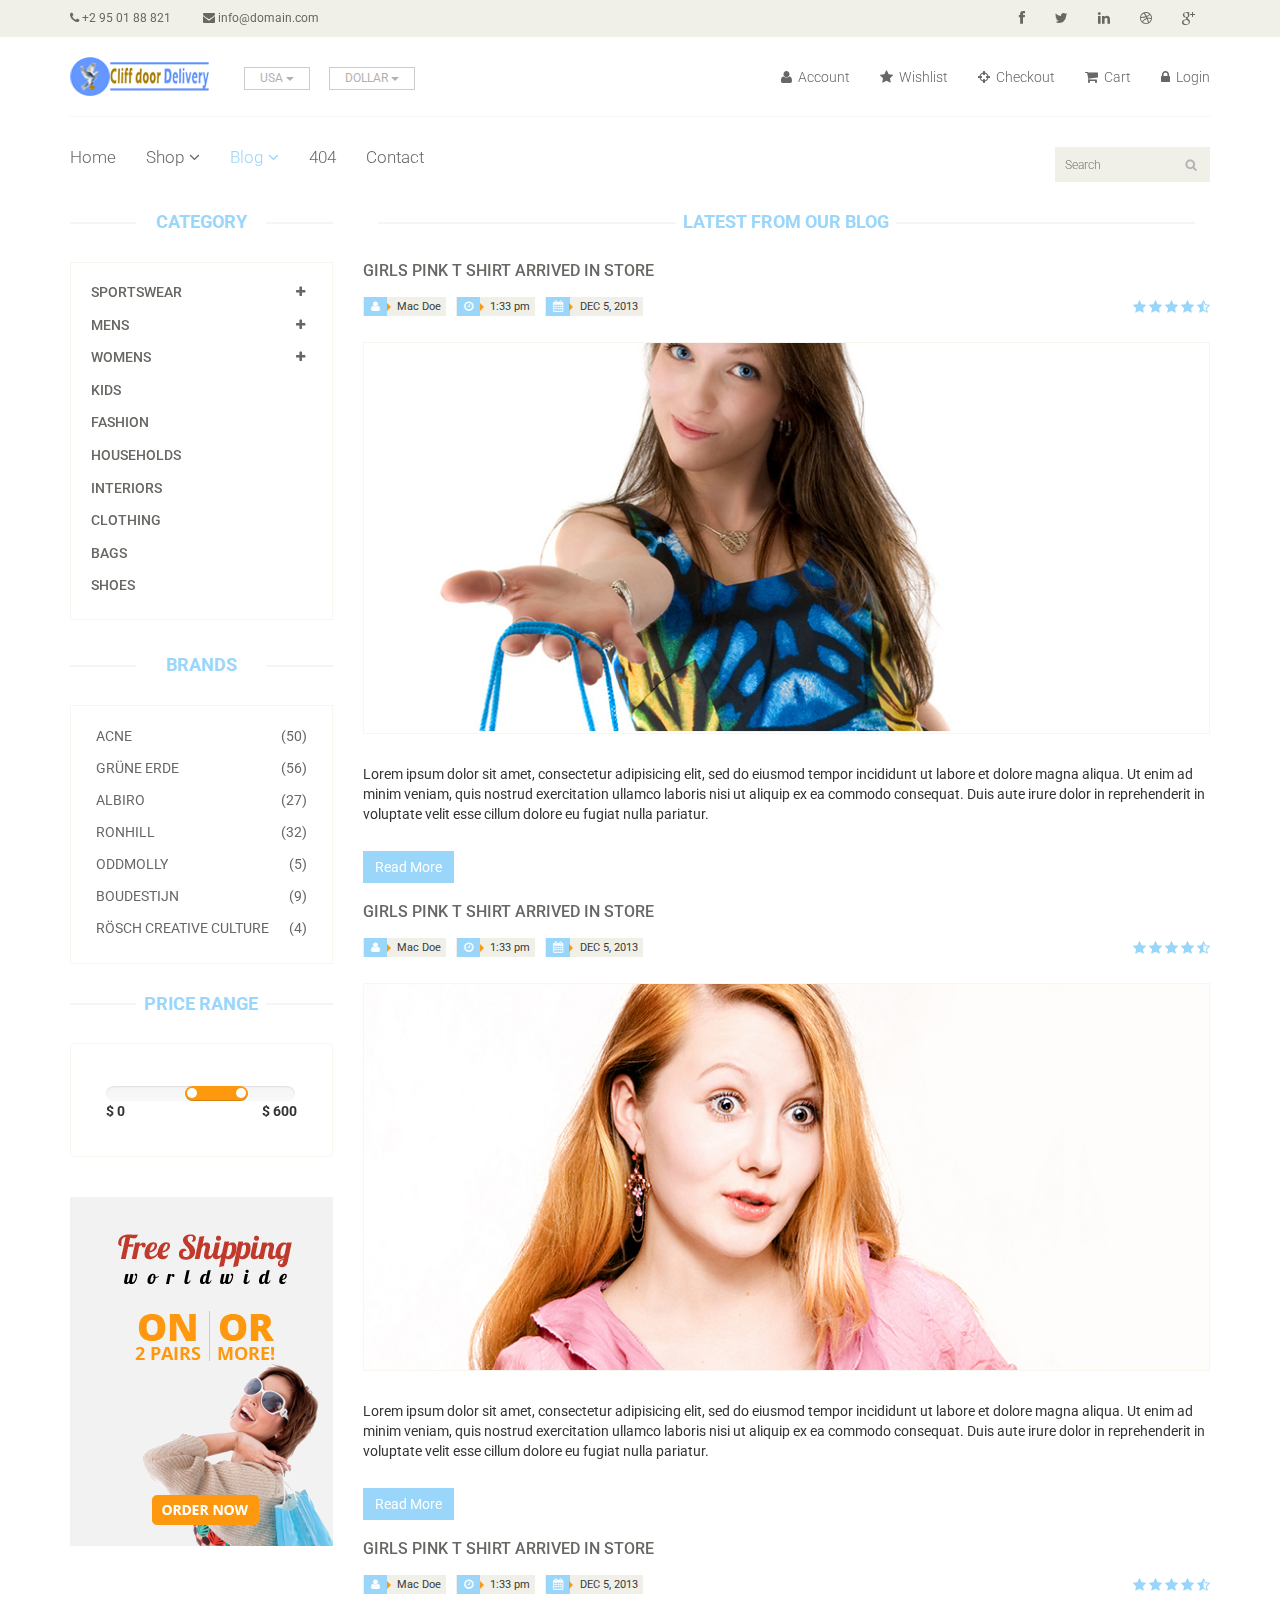
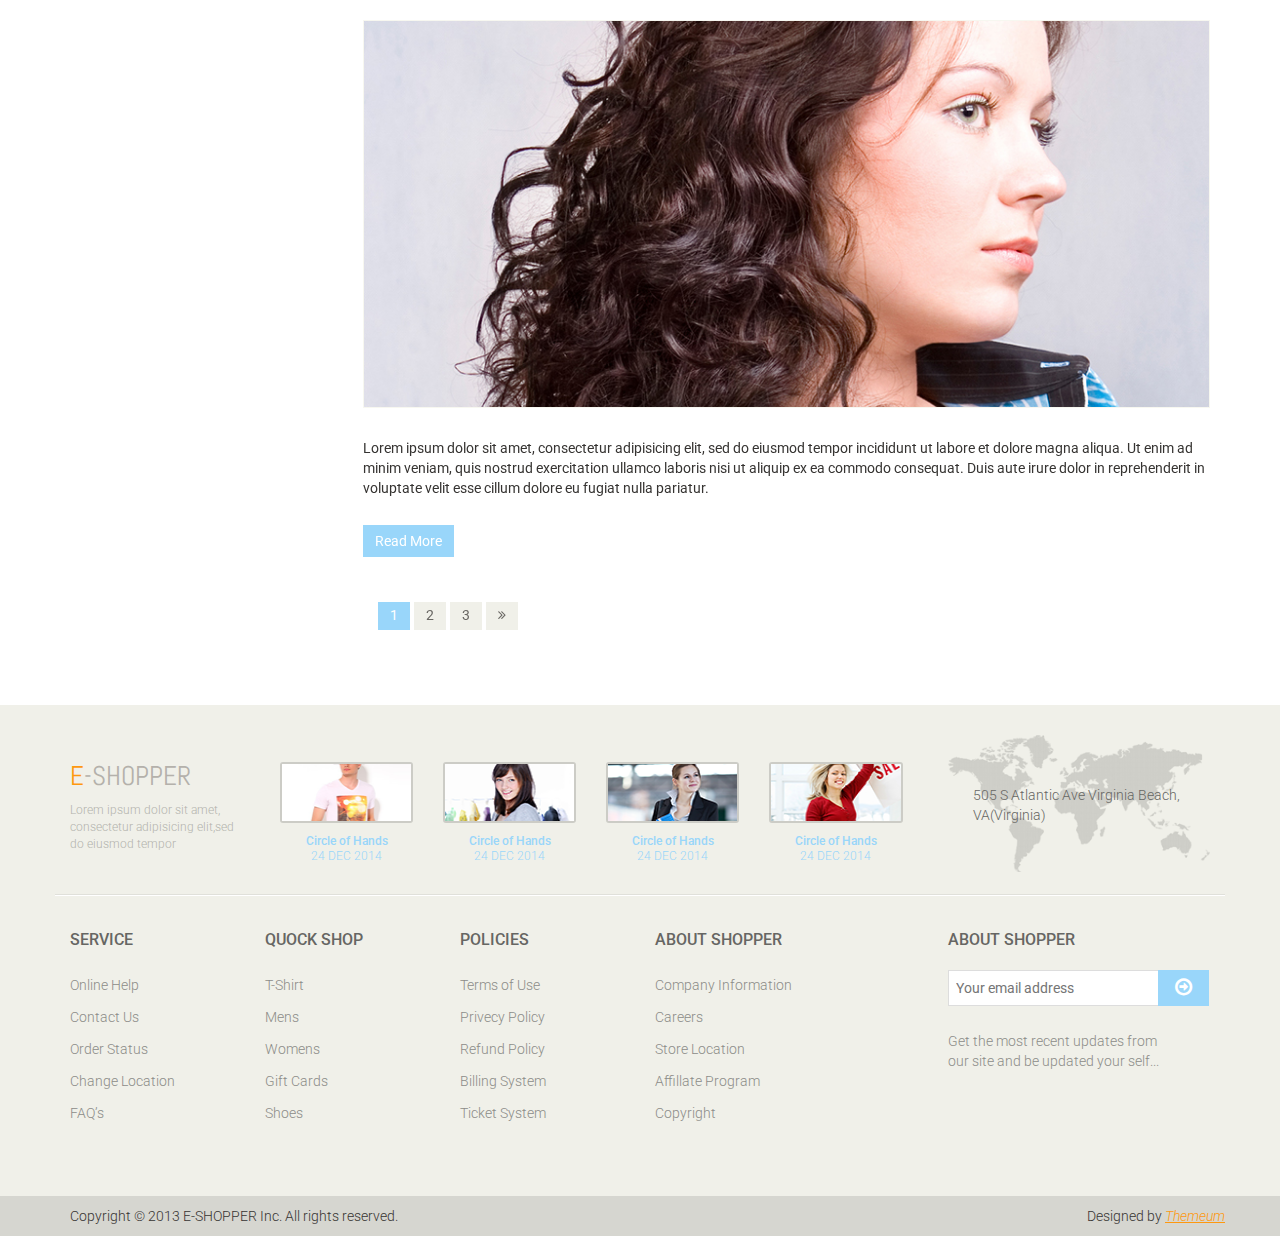
<file: blog.html>
<!DOCTYPE html>
<html lang="en">
<head>
    <meta charset="utf-8">
    <meta name="viewport" content="width=device-width, initial-scale=1.0">
    <meta name="description" content="">
    <meta name="author" content="">
    <title>Blog | Cliff Door Delivery</title>
    <link href="css/bootstrap.min.css" rel="stylesheet">
    <link href="css/font-awesome.min.css" rel="stylesheet">
    <link href="css/prettyPhoto.css" rel="stylesheet">
    <link href="css/price-range.css" rel="stylesheet">
    <link href="css/animate.css" rel="stylesheet">
	<link href="css/main.css" rel="stylesheet">
	<link href="css/responsive.css" rel="stylesheet">
    <!--[if lt IE 9]>
    <script src="js/html5shiv.js"></script>
    <script src="js/respond.min.js"></script>
    <![endif]-->       
    <link rel="shortcut icon" href="images/ico/favicon.ico">
    <link rel="apple-touch-icon-precomposed" sizes="144x144" href="images/ico/apple-touch-icon-144-precomposed.png">
    <link rel="apple-touch-icon-precomposed" sizes="114x114" href="images/ico/apple-touch-icon-114-precomposed.png">
    <link rel="apple-touch-icon-precomposed" sizes="72x72" href="images/ico/apple-touch-icon-72-precomposed.png">
    <link rel="apple-touch-icon-precomposed" href="images/ico/apple-touch-icon-57-precomposed.png">
</head><!--/head-->

<body>
	<header id="header"><!--header-->
		<div class="header_top"><!--header_top-->
			<div class="container">
				<div class="row">
					<div class="col-sm-6">
						<div class="contactinfo">
							<ul class="nav nav-pills">
								<li><a href=""><i class="fa fa-phone"></i> +2 95 01 88 821</a></li>
								<li><a href=""><i class="fa fa-envelope"></i> info@domain.com</a></li>
							</ul>
						</div>
					</div>
					<div class="col-sm-6">
						<div class="social-icons pull-right">
							<ul class="nav navbar-nav">
								<li><a href=""><i class="fa fa-facebook"></i></a></li>
								<li><a href=""><i class="fa fa-twitter"></i></a></li>
								<li><a href=""><i class="fa fa-linkedin"></i></a></li>
								<li><a href=""><i class="fa fa-dribbble"></i></a></li>
								<li><a href=""><i class="fa fa-google-plus"></i></a></li>
							</ul>
						</div>
					</div>
				</div>
			</div>
		</div><!--/header_top-->
		
		<div class="header-middle"><!--header-middle-->
			<div class="container">
				<div class="row">
					<div class="col-sm-4">
						<div class="logo pull-left">
							<a href="index.html"><img src="images/home/logoo.png" alt="" /></a>
						</div>
						<div class="btn-group pull-right">
							<div class="btn-group">
								<button type="button" class="btn btn-default dropdown-toggle usa" data-toggle="dropdown">
									USA
									<span class="caret"></span>
								</button>
								<ul class="dropdown-menu">
									<li><a href="">Canada</a></li>
									<li><a href="">UK</a></li>
								</ul>
							</div>
							
							<div class="btn-group">
								<button type="button" class="btn btn-default dropdown-toggle usa" data-toggle="dropdown">
									DOLLAR
									<span class="caret"></span>
								</button>
								<ul class="dropdown-menu">
									<li><a href="">Canadian Dollar</a></li>
									<li><a href="">Pound</a></li>
								</ul>
							</div>
						</div>
					</div>
					<div class="col-sm-8">
						<div class="shop-menu pull-right">
							<ul class="nav navbar-nav">
								<li><a href=""><i class="fa fa-user"></i> Account</a></li>
								<li><a href=""><i class="fa fa-star"></i> Wishlist</a></li>
								<li><a href="checkout.html"><i class="fa fa-crosshairs"></i> Checkout</a></li>
								<li><a href="cart.html"><i class="fa fa-shopping-cart"></i> Cart</a></li>
								<li><a href="login.html"><i class="fa fa-lock"></i> Login</a></li>
							</ul>
						</div>
					</div>
				</div>
			</div>
		</div><!--/header-middle-->
	
		<div class="header-bottom"><!--header-bottom-->
			<div class="container">
				<div class="row">
					<div class="col-sm-9">
						<div class="navbar-header">
							<button type="button" class="navbar-toggle" data-toggle="collapse" data-target=".navbar-collapse">
								<span class="sr-only">Toggle navigation</span>
								<span class="icon-bar"></span>
								<span class="icon-bar"></span>
								<span class="icon-bar"></span>
							</button>
						</div>
						<div class="mainmenu pull-left">
							<ul class="nav navbar-nav collapse navbar-collapse">
								<li><a href="index.html">Home</a></li>
								<li class="dropdown"><a href="#">Shop<i class="fa fa-angle-down"></i></a>
                                    <ul role="menu" class="sub-menu">
                                        <li><a href="shop.html">Products</a></li>
										<li><a href="product-details.html">Product Details</a></li> 
										<li><a href="checkout.html">Checkout</a></li> 
										<li><a href="cart.html">Cart</a></li> 
										<li><a href="login.html">Login</a></li> 
                                    </ul>
                                </li> 
								<li class="dropdown"><a href="#" class="active">Blog<i class="fa fa-angle-down"></i></a>
                                    <ul role="menu" class="sub-menu">
                                        <li><a href="blog.html" class="active">Blog List</a></li>
										<li><a href="blog-single.html">Blog Single</a></li>
                                    </ul>
                                </li> 
								<li><a href="404.html">404</a></li>
								<li><a href="contact-us.html">Contact</a></li>
							</ul>
						</div>
					</div>
					<div class="col-sm-3">
						<div class="search_box pull-right">
							<input type="text" placeholder="Search"/>
						</div>
					</div>
				</div>
			</div>
		</div><!--/header-bottom-->
	</header><!--/header-->
	
	<section>
		<div class="container">
			<div class="row">
				<div class="col-sm-3">
					<div class="left-sidebar">
						<h2>Category</h2>
						<div class="panel-group category-products" id="accordian"><!--category-productsr-->
							<div class="panel panel-default">
								<div class="panel-heading">
									<h4 class="panel-title">
										<a data-toggle="collapse" data-parent="#accordian" href="#sportswear">
											<span class="badge pull-right"><i class="fa fa-plus"></i></span>
											Sportswear
										</a>
									</h4>
								</div>
								<div id="sportswear" class="panel-collapse collapse">
									<div class="panel-body">
										<ul>
											<li><a href="">Nike </a></li>
											<li><a href="">Under Armour </a></li>
											<li><a href="">Adidas </a></li>
											<li><a href="">Puma</a></li>
											<li><a href="">ASICS </a></li>
										</ul>
									</div>
								</div>
							</div>
							<div class="panel panel-default">
								<div class="panel-heading">
									<h4 class="panel-title">
										<a data-toggle="collapse" data-parent="#accordian" href="#mens">
											<span class="badge pull-right"><i class="fa fa-plus"></i></span>
											Mens
										</a>
									</h4>
								</div>
								<div id="mens" class="panel-collapse collapse">
									<div class="panel-body">
										<ul>
											<li><a href="">Fendi</a></li>
											<li><a href="">Guess</a></li>
											<li><a href="">Valentino</a></li>
											<li><a href="">Dior</a></li>
											<li><a href="">Versace</a></li>
											<li><a href="">Armani</a></li>
											<li><a href="">Prada</a></li>
											<li><a href="">Dolce and Gabbana</a></li>
											<li><a href="">Chanel</a></li>
											<li><a href="">Gucci</a></li>
										</ul>
									</div>
								</div>
							</div>
							
							<div class="panel panel-default">
								<div class="panel-heading">
									<h4 class="panel-title">
										<a data-toggle="collapse" data-parent="#accordian" href="#womens">
											<span class="badge pull-right"><i class="fa fa-plus"></i></span>
											Womens
										</a>
									</h4>
								</div>
								<div id="womens" class="panel-collapse collapse">
									<div class="panel-body">
										<ul>
											<li><a href="">Fendi</a></li>
											<li><a href="">Guess</a></li>
											<li><a href="">Valentino</a></li>
											<li><a href="">Dior</a></li>
											<li><a href="">Versace</a></li>
										</ul>
									</div>
								</div>
							</div>
							<div class="panel panel-default">
								<div class="panel-heading">
									<h4 class="panel-title"><a href="#">Kids</a></h4>
								</div>
							</div>
							<div class="panel panel-default">
								<div class="panel-heading">
									<h4 class="panel-title"><a href="#">Fashion</a></h4>
								</div>
							</div>
							<div class="panel panel-default">
								<div class="panel-heading">
									<h4 class="panel-title"><a href="#">Households</a></h4>
								</div>
							</div>
							<div class="panel panel-default">
								<div class="panel-heading">
									<h4 class="panel-title"><a href="#">Interiors</a></h4>
								</div>
							</div>
							<div class="panel panel-default">
								<div class="panel-heading">
									<h4 class="panel-title"><a href="#">Clothing</a></h4>
								</div>
							</div>
							<div class="panel panel-default">
								<div class="panel-heading">
									<h4 class="panel-title"><a href="#">Bags</a></h4>
								</div>
							</div>
							<div class="panel panel-default">
								<div class="panel-heading">
									<h4 class="panel-title"><a href="#">Shoes</a></h4>
								</div>
							</div>
						</div><!--/category-products-->
					
						<div class="brands_products"><!--brands_products-->
							<h2>Brands</h2>
							<div class="brands-name">
								<ul class="nav nav-pills nav-stacked">
									<li><a href=""> <span class="pull-right">(50)</span>Acne</a></li>
									<li><a href=""> <span class="pull-right">(56)</span>Grüne Erde</a></li>
									<li><a href=""> <span class="pull-right">(27)</span>Albiro</a></li>
									<li><a href=""> <span class="pull-right">(32)</span>Ronhill</a></li>
									<li><a href=""> <span class="pull-right">(5)</span>Oddmolly</a></li>
									<li><a href=""> <span class="pull-right">(9)</span>Boudestijn</a></li>
									<li><a href=""> <span class="pull-right">(4)</span>Rösch creative culture</a></li>
								</ul>
							</div>
						</div><!--/brands_products-->
						
						<div class="price-range"><!--price-range-->
							<h2>Price Range</h2>
							<div class="well">
								 <input type="text" class="span2" value="" data-slider-min="0" data-slider-max="600" data-slider-step="5" data-slider-value="[250,450]" id="sl2" ><br />
								 <b>$ 0</b> <b class="pull-right">$ 600</b>
							</div>
						</div><!--/price-range-->
						
						<div class="shipping text-center"><!--shipping-->
							<img src="images/home/shipping.jpg" alt="" />
						</div><!--/shipping-->
					</div>
				</div>
				<div class="col-sm-9">
					<div class="blog-post-area">
						<h2 class="title text-center">Latest From our Blog</h2>
						<div class="single-blog-post">
							<h3>Girls Pink T Shirt arrived in store</h3>
							<div class="post-meta">
								<ul>
									<li><i class="fa fa-user"></i> Mac Doe</li>
									<li><i class="fa fa-clock-o"></i> 1:33 pm</li>
									<li><i class="fa fa-calendar"></i> DEC 5, 2013</li>
								</ul>
								<span>
										<i class="fa fa-star"></i>
										<i class="fa fa-star"></i>
										<i class="fa fa-star"></i>
										<i class="fa fa-star"></i>
										<i class="fa fa-star-half-o"></i>
								</span>
							</div>
							<a href="">
								<img src="images/blog/blog-one.jpg" alt="">
							</a>
							<p>Lorem ipsum dolor sit amet, consectetur adipisicing elit, sed do eiusmod tempor incididunt ut labore et dolore magna aliqua. Ut enim ad minim veniam, quis nostrud exercitation ullamco laboris nisi ut aliquip ex ea commodo consequat. Duis aute irure dolor in reprehenderit in voluptate velit esse cillum dolore eu fugiat nulla pariatur.</p>
							<a  class="btn btn-primary" href="">Read More</a>
						</div>
						<div class="single-blog-post">
							<h3>Girls Pink T Shirt arrived in store</h3>
							<div class="post-meta">
								<ul>
									<li><i class="fa fa-user"></i> Mac Doe</li>
									<li><i class="fa fa-clock-o"></i> 1:33 pm</li>
									<li><i class="fa fa-calendar"></i> DEC 5, 2013</li>
								</ul>
								<span>
									<i class="fa fa-star"></i>
									<i class="fa fa-star"></i>
									<i class="fa fa-star"></i>
									<i class="fa fa-star"></i>
									<i class="fa fa-star-half-o"></i>
								</span>
							</div>
							<a href="">
								<img src="images/blog/blog-two.jpg" alt="">
							</a>
							<p>Lorem ipsum dolor sit amet, consectetur adipisicing elit, sed do eiusmod tempor incididunt ut labore et dolore magna aliqua. Ut enim ad minim veniam, quis nostrud exercitation ullamco laboris nisi ut aliquip ex ea commodo consequat. Duis aute irure dolor in reprehenderit in voluptate velit esse cillum dolore eu fugiat nulla pariatur.</p>
							<a  class="btn btn-primary" href="">Read More</a>
						</div>
						<div class="single-blog-post">
							<h3>Girls Pink T Shirt arrived in store</h3>
							<div class="post-meta">
								<ul>
									<li><i class="fa fa-user"></i> Mac Doe</li>
									<li><i class="fa fa-clock-o"></i> 1:33 pm</li>
									<li><i class="fa fa-calendar"></i> DEC 5, 2013</li>
								</ul>
								<span>
									<i class="fa fa-star"></i>
									<i class="fa fa-star"></i>
									<i class="fa fa-star"></i>
									<i class="fa fa-star"></i>
									<i class="fa fa-star-half-o"></i>
								</span>
							</div>
							<a href="">
								<img src="images/blog/blog-three.jpg" alt="">
							</a>
							<p>Lorem ipsum dolor sit amet, consectetur adipisicing elit, sed do eiusmod tempor incididunt ut labore et dolore magna aliqua. Ut enim ad minim veniam, quis nostrud exercitation ullamco laboris nisi ut aliquip ex ea commodo consequat. Duis aute irure dolor in reprehenderit in voluptate velit esse cillum dolore eu fugiat nulla pariatur.</p>
							<a  class="btn btn-primary" href="">Read More</a>
						</div>
						<div class="pagination-area">
							<ul class="pagination">
								<li><a href="" class="active">1</a></li>
								<li><a href="">2</a></li>
								<li><a href="">3</a></li>
								<li><a href=""><i class="fa fa-angle-double-right"></i></a></li>
							</ul>
						</div>
					</div>
				</div>
			</div>
		</div>
	</section>
	
	<footer id="footer"><!--Footer-->
		<div class="footer-top">
			<div class="container">
				<div class="row">
					<div class="col-sm-2">
						<div class="companyinfo">
							<h2><span>e</span>-shopper</h2>
							<p>Lorem ipsum dolor sit amet, consectetur adipisicing elit,sed do eiusmod tempor</p>
						</div>
					</div>
					<div class="col-sm-7">
						<div class="col-sm-3">
							<div class="video-gallery text-center">
								<a href="#">
									<div class="iframe-img">
										<img src="images/home/iframe1.png" alt="" />
									</div>
									<div class="overlay-icon">
										<i class="fa fa-play-circle-o"></i>
									</div>
								</a>
								<p>Circle of Hands</p>
								<h2>24 DEC 2014</h2>
							</div>
						</div>
						
						<div class="col-sm-3">
							<div class="video-gallery text-center">
								<a href="#">
									<div class="iframe-img">
										<img src="images/home/iframe2.png" alt="" />
									</div>
									<div class="overlay-icon">
										<i class="fa fa-play-circle-o"></i>
									</div>
								</a>
								<p>Circle of Hands</p>
								<h2>24 DEC 2014</h2>
							</div>
						</div>
						
						<div class="col-sm-3">
							<div class="video-gallery text-center">
								<a href="#">
									<div class="iframe-img">
										<img src="images/home/iframe3.png" alt="" />
									</div>
									<div class="overlay-icon">
										<i class="fa fa-play-circle-o"></i>
									</div>
								</a>
								<p>Circle of Hands</p>
								<h2>24 DEC 2014</h2>
							</div>
						</div>
						
						<div class="col-sm-3">
							<div class="video-gallery text-center">
								<a href="#">
									<div class="iframe-img">
										<img src="images/home/iframe4.png" alt="" />
									</div>
									<div class="overlay-icon">
										<i class="fa fa-play-circle-o"></i>
									</div>
								</a>
								<p>Circle of Hands</p>
								<h2>24 DEC 2014</h2>
							</div>
						</div>
					</div>
					<div class="col-sm-3">
						<div class="address">
							<img src="images/home/map.png" alt="" />
							<p>505 S Atlantic Ave Virginia Beach, VA(Virginia)</p>
						</div>
					</div>
				</div>
			</div>
		</div>
		
		<div class="footer-widget">
			<div class="container">
				<div class="row">
					<div class="col-sm-2">
						<div class="single-widget">
							<h2>Service</h2>
							<ul class="nav nav-pills nav-stacked">
								<li><a href="">Online Help</a></li>
								<li><a href="">Contact Us</a></li>
								<li><a href="">Order Status</a></li>
								<li><a href="">Change Location</a></li>
								<li><a href="">FAQ’s</a></li>
							</ul>
						</div>
					</div>
					<div class="col-sm-2">
						<div class="single-widget">
							<h2>Quock Shop</h2>
							<ul class="nav nav-pills nav-stacked">
								<li><a href="">T-Shirt</a></li>
								<li><a href="">Mens</a></li>
								<li><a href="">Womens</a></li>
								<li><a href="">Gift Cards</a></li>
								<li><a href="">Shoes</a></li>
							</ul>
						</div>
					</div>
					<div class="col-sm-2">
						<div class="single-widget">
							<h2>Policies</h2>
							<ul class="nav nav-pills nav-stacked">
								<li><a href="">Terms of Use</a></li>
								<li><a href="">Privecy Policy</a></li>
								<li><a href="">Refund Policy</a></li>
								<li><a href="">Billing System</a></li>
								<li><a href="">Ticket System</a></li>
							</ul>
						</div>
					</div>
					<div class="col-sm-2">
						<div class="single-widget">
							<h2>About Shopper</h2>
							<ul class="nav nav-pills nav-stacked">
								<li><a href="">Company Information</a></li>
								<li><a href="">Careers</a></li>
								<li><a href="">Store Location</a></li>
								<li><a href="">Affillate Program</a></li>
								<li><a href="">Copyright</a></li>
							</ul>
						</div>
					</div>
					<div class="col-sm-3 col-sm-offset-1">
						<div class="single-widget">
							<h2>About Shopper</h2>
							<form action="#" class="searchform">
								<input type="text" placeholder="Your email address" />
								<button type="submit" class="btn btn-default"><i class="fa fa-arrow-circle-o-right"></i></button>
								<p>Get the most recent updates from <br />our site and be updated your self...</p>
							</form>
						</div>
					</div>
					
				</div>
			</div>
		</div>
		
		<div class="footer-bottom">
			<div class="container">
				<div class="row">
					<p class="pull-left">Copyright © 2013 E-SHOPPER Inc. All rights reserved.</p>
					<p class="pull-right">Designed by <span><a target="_blank" href="http://www.themeum.com">Themeum</a></span></p>
				</div>
			</div>
		</div>
		
	</footer><!--/Footer-->
	

  
    <script src="js/jquery.js"></script>
	<script src="js/price-range.js"></script>
	<script src="js/jquery.scrollUp.min.js"></script>
	<script src="js/bootstrap.min.js"></script>
    <script src="js/jquery.prettyPhoto.js"></script>
    <script src="js/main.js"></script>
</body>
</html>
</file>
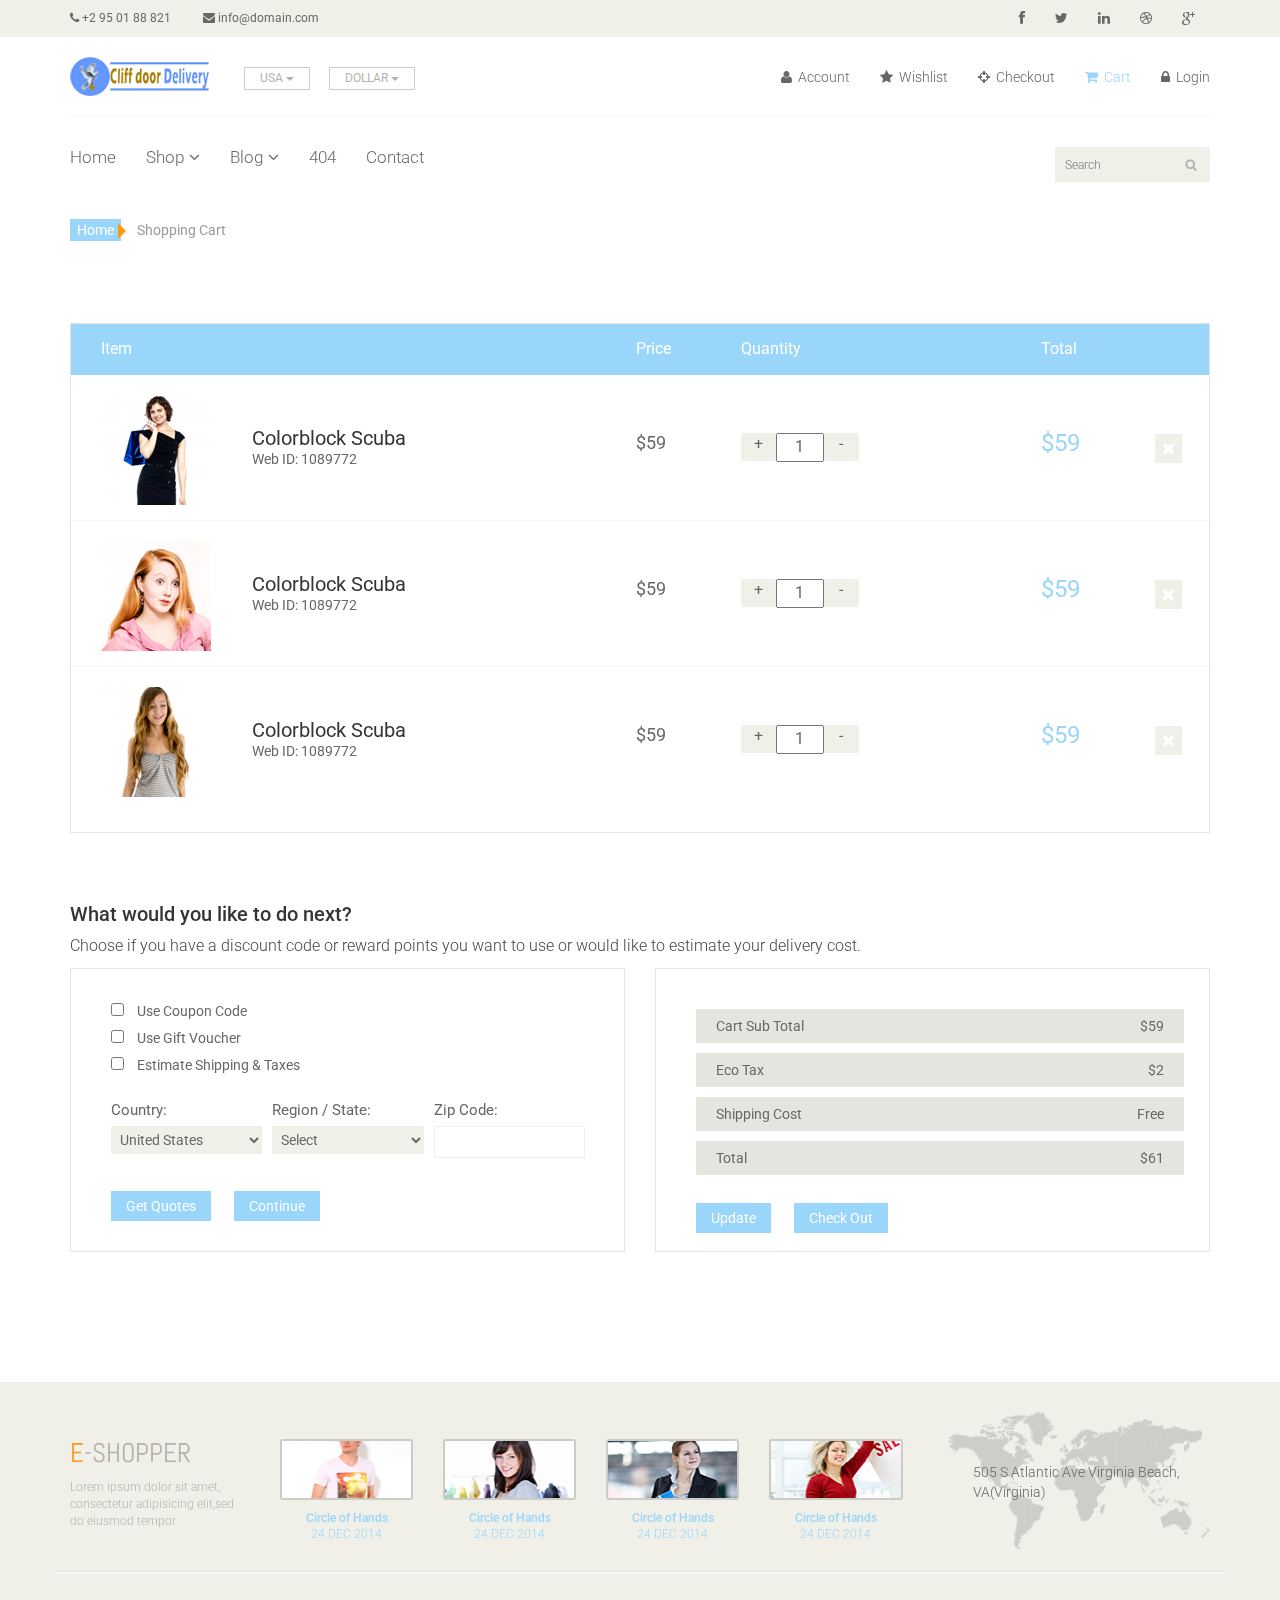
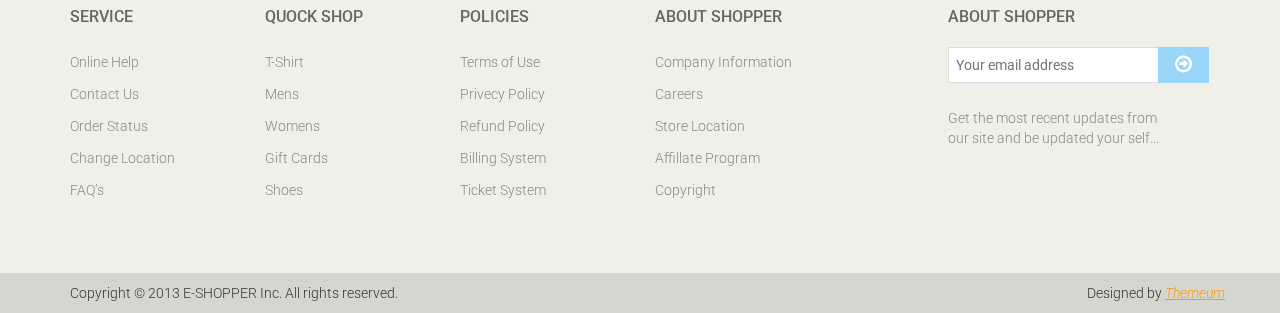
<file: cart.html>
<!DOCTYPE html>
<html lang="en">
<head>
    <meta charset="utf-8">
    <meta name="viewport" content="width=device-width, initial-scale=1.0">
    <meta name="description" content="">
    <meta name="author" content="">
    <title>Cart | Cliff Door Delivery</title>
    <link href="css/bootstrap.min.css" rel="stylesheet">
    <link href="css/font-awesome.min.css" rel="stylesheet">
    <link href="css/prettyPhoto.css" rel="stylesheet">
    <link href="css/price-range.css" rel="stylesheet">
    <link href="css/animate.css" rel="stylesheet">
	<link href="css/main.css" rel="stylesheet">
	<link href="css/responsive.css" rel="stylesheet">
    <!--[if lt IE 9]>
    <script src="js/html5shiv.js"></script>
    <script src="js/respond.min.js"></script>
    <![endif]-->       
    <link rel="shortcut icon" href="images/ico/favicon.ico">
    <link rel="apple-touch-icon-precomposed" sizes="144x144" href="images/ico/apple-touch-icon-144-precomposed.png">
    <link rel="apple-touch-icon-precomposed" sizes="114x114" href="images/ico/apple-touch-icon-114-precomposed.png">
    <link rel="apple-touch-icon-precomposed" sizes="72x72" href="images/ico/apple-touch-icon-72-precomposed.png">
    <link rel="apple-touch-icon-precomposed" href="images/ico/apple-touch-icon-57-precomposed.png">
</head><!--/head-->

<body>
	<header id="header"><!--header-->
		<div class="header_top"><!--header_top-->
			<div class="container">
				<div class="row">
					<div class="col-sm-6">
						<div class="contactinfo">
							<ul class="nav nav-pills">
								<li><a href=""><i class="fa fa-phone"></i> +2 95 01 88 821</a></li>
								<li><a href=""><i class="fa fa-envelope"></i> info@domain.com</a></li>
							</ul>
						</div>
					</div>
					<div class="col-sm-6">
						<div class="social-icons pull-right">
							<ul class="nav navbar-nav">
								<li><a href=""><i class="fa fa-facebook"></i></a></li>
								<li><a href=""><i class="fa fa-twitter"></i></a></li>
								<li><a href=""><i class="fa fa-linkedin"></i></a></li>
								<li><a href=""><i class="fa fa-dribbble"></i></a></li>
								<li><a href=""><i class="fa fa-google-plus"></i></a></li>
							</ul>
						</div>
					</div>
				</div>
			</div>
		</div><!--/header_top-->
		
		<div class="header-middle"><!--header-middle-->
			<div class="container">
				<div class="row">
					<div class="col-sm-4">
						<div class="logo pull-left">
							<a href="index.html"><img src="images/home/logoo.png" alt="" /></a>
						</div>
						<div class="btn-group pull-right">
							<div class="btn-group">
								<button type="button" class="btn btn-default dropdown-toggle usa" data-toggle="dropdown">
									USA
									<span class="caret"></span>
								</button>
								<ul class="dropdown-menu">
									<li><a href="">Canada</a></li>
									<li><a href="">UK</a></li>
								</ul>
							</div>
							
							<div class="btn-group">
								<button type="button" class="btn btn-default dropdown-toggle usa" data-toggle="dropdown">
									DOLLAR
									<span class="caret"></span>
								</button>
								<ul class="dropdown-menu">
									<li><a href="">Canadian Dollar</a></li>
									<li><a href="">Pound</a></li>
								</ul>
							</div>
						</div>
					</div>
					<div class="col-sm-8">
						<div class="shop-menu pull-right">
							<ul class="nav navbar-nav">
								<li><a href=""><i class="fa fa-user"></i> Account</a></li>
								<li><a href=""><i class="fa fa-star"></i> Wishlist</a></li>
								<li><a href="checkout.html"><i class="fa fa-crosshairs"></i> Checkout</a></li>
								<li><a href="cart.html" class="active"><i class="fa fa-shopping-cart"></i> Cart</a></li>
								<li><a href="login.html"><i class="fa fa-lock"></i> Login</a></li>
							</ul>
						</div>
					</div>
				</div>
			</div>
		</div><!--/header-middle-->
	
		<div class="header-bottom"><!--header-bottom-->
			<div class="container">
				<div class="row">
					<div class="col-sm-9">
						<div class="navbar-header">
							<button type="button" class="navbar-toggle" data-toggle="collapse" data-target=".navbar-collapse">
								<span class="sr-only">Toggle navigation</span>
								<span class="icon-bar"></span>
								<span class="icon-bar"></span>
								<span class="icon-bar"></span>
							</button>
						</div>
						<div class="mainmenu pull-left">
							<ul class="nav navbar-nav collapse navbar-collapse">
								<li><a href="index.html">Home</a></li>
								<li class="dropdown"><a href="#">Shop<i class="fa fa-angle-down"></i></a>
                                    <ul role="menu" class="sub-menu">
                                        <li><a href="shop.html">Products</a></li>
										<li><a href="product-details.html">Product Details</a></li> 
										<li><a href="checkout.html">Checkout</a></li> 
										<li><a href="cart.html" class="active">Cart</a></li> 
										<li><a href="login.html">Login</a></li> 
                                    </ul>
                                </li> 
								<li class="dropdown"><a href="#">Blog<i class="fa fa-angle-down"></i></a>
                                    <ul role="menu" class="sub-menu">
                                        <li><a href="blog.html">Blog List</a></li>
										<li><a href="blog-single.html">Blog Single</a></li>
                                    </ul>
                                </li> 
								<li><a href="404.html">404</a></li>
								<li><a href="contact-us.html">Contact</a></li>
							</ul>
						</div>
					</div>
					<div class="col-sm-3">
						<div class="search_box pull-right">
							<input type="text" placeholder="Search"/>
						</div>
					</div>
				</div>
			</div>
		</div><!--/header-bottom-->
	</header><!--/header-->

	<section id="cart_items">
		<div class="container">
			<div class="breadcrumbs">
				<ol class="breadcrumb">
				  <li><a href="#">Home</a></li>
				  <li class="active">Shopping Cart</li>
				</ol>
			</div>
			<div class="table-responsive cart_info">
				<table class="table table-condensed">
					<thead>
						<tr class="cart_menu">
							<td class="image">Item</td>
							<td class="description"></td>
							<td class="price">Price</td>
							<td class="quantity">Quantity</td>
							<td class="total">Total</td>
							<td></td>
						</tr>
					</thead>
					<tbody>
						<tr>
							<td class="cart_product">
								<a href=""><img src="images/cart/one.png" alt=""></a>
							</td>
							<td class="cart_description">
								<h4><a href="">Colorblock Scuba</a></h4>
								<p>Web ID: 1089772</p>
							</td>
							<td class="cart_price">
								<p>$59</p>
							</td>
							<td class="cart_quantity">
								<div class="cart_quantity_button">
									<a class="cart_quantity_up" href=""> + </a>
									<input class="cart_quantity_input" type="text" name="quantity" value="1" autocomplete="off" size="2">
									<a class="cart_quantity_down" href=""> - </a>
								</div>
							</td>
							<td class="cart_total">
								<p class="cart_total_price">$59</p>
							</td>
							<td class="cart_delete">
								<a class="cart_quantity_delete" href=""><i class="fa fa-times"></i></a>
							</td>
						</tr>

						<tr>
							<td class="cart_product">
								<a href=""><img src="images/cart/two.png" alt=""></a>
							</td>
							<td class="cart_description">
								<h4><a href="">Colorblock Scuba</a></h4>
								<p>Web ID: 1089772</p>
							</td>
							<td class="cart_price">
								<p>$59</p>
							</td>
							<td class="cart_quantity">
								<div class="cart_quantity_button">
									<a class="cart_quantity_up" href=""> + </a>
									<input class="cart_quantity_input" type="text" name="quantity" value="1" autocomplete="off" size="2">
									<a class="cart_quantity_down" href=""> - </a>
								</div>
							</td>
							<td class="cart_total">
								<p class="cart_total_price">$59</p>
							</td>
							<td class="cart_delete">
								<a class="cart_quantity_delete" href=""><i class="fa fa-times"></i></a>
							</td>
						</tr>
						<tr>
							<td class="cart_product">
								<a href=""><img src="images/cart/three.png" alt=""></a>
							</td>
							<td class="cart_description">
								<h4><a href="">Colorblock Scuba</a></h4>
								<p>Web ID: 1089772</p>
							</td>
							<td class="cart_price">
								<p>$59</p>
							</td>
							<td class="cart_quantity">
								<div class="cart_quantity_button">
									<a class="cart_quantity_up" href=""> + </a>
									<input class="cart_quantity_input" type="text" name="quantity" value="1" autocomplete="off" size="2">
									<a class="cart_quantity_down" href=""> - </a>
								</div>
							</td>
							<td class="cart_total">
								<p class="cart_total_price">$59</p>
							</td>
							<td class="cart_delete">
								<a class="cart_quantity_delete" href=""><i class="fa fa-times"></i></a>
							</td>
						</tr>
					</tbody>
				</table>
			</div>
		</div>
	</section> <!--/#cart_items-->

	<section id="do_action">
		<div class="container">
			<div class="heading">
				<h3>What would you like to do next?</h3>
				<p>Choose if you have a discount code or reward points you want to use or would like to estimate your delivery cost.</p>
			</div>
			<div class="row">
				<div class="col-sm-6">
					<div class="chose_area">
						<ul class="user_option">
							<li>
								<input type="checkbox">
								<label>Use Coupon Code</label>
							</li>
							<li>
								<input type="checkbox">
								<label>Use Gift Voucher</label>
							</li>
							<li>
								<input type="checkbox">
								<label>Estimate Shipping & Taxes</label>
							</li>
						</ul>
						<ul class="user_info">
							<li class="single_field">
								<label>Country:</label>
								<select>
									<option>United States</option>
									<option>Bangladesh</option>
									<option>UK</option>
									<option>India</option>
									<option>Pakistan</option>
									<option>Ucrane</option>
									<option>Canada</option>
									<option>Dubai</option>
								</select>
								
							</li>
							<li class="single_field">
								<label>Region / State:</label>
								<select>
									<option>Select</option>
									<option>Dhaka</option>
									<option>London</option>
									<option>Dillih</option>
									<option>Lahore</option>
									<option>Alaska</option>
									<option>Canada</option>
									<option>Dubai</option>
								</select>
							
							</li>
							<li class="single_field zip-field">
								<label>Zip Code:</label>
								<input type="text">
							</li>
						</ul>
						<a class="btn btn-default update" href="">Get Quotes</a>
						<a class="btn btn-default check_out" href="">Continue</a>
					</div>
				</div>
				<div class="col-sm-6">
					<div class="total_area">
						<ul>
							<li>Cart Sub Total <span>$59</span></li>
							<li>Eco Tax <span>$2</span></li>
							<li>Shipping Cost <span>Free</span></li>
							<li>Total <span>$61</span></li>
						</ul>
							<a class="btn btn-default update" href="">Update</a>
							<a class="btn btn-default check_out" href="">Check Out</a>
					</div>
				</div>
			</div>
		</div>
	</section><!--/#do_action-->

	<footer id="footer"><!--Footer-->
		<div class="footer-top">
			<div class="container">
				<div class="row">
					<div class="col-sm-2">
						<div class="companyinfo">
							<h2><span>e</span>-shopper</h2>
							<p>Lorem ipsum dolor sit amet, consectetur adipisicing elit,sed do eiusmod tempor</p>
						</div>
					</div>
					<div class="col-sm-7">
						<div class="col-sm-3">
							<div class="video-gallery text-center">
								<a href="#">
									<div class="iframe-img">
										<img src="images/home/iframe1.png" alt="" />
									</div>
									<div class="overlay-icon">
										<i class="fa fa-play-circle-o"></i>
									</div>
								</a>
								<p>Circle of Hands</p>
								<h2>24 DEC 2014</h2>
							</div>
						</div>
						
						<div class="col-sm-3">
							<div class="video-gallery text-center">
								<a href="#">
									<div class="iframe-img">
										<img src="images/home/iframe2.png" alt="" />
									</div>
									<div class="overlay-icon">
										<i class="fa fa-play-circle-o"></i>
									</div>
								</a>
								<p>Circle of Hands</p>
								<h2>24 DEC 2014</h2>
							</div>
						</div>
						
						<div class="col-sm-3">
							<div class="video-gallery text-center">
								<a href="#">
									<div class="iframe-img">
										<img src="images/home/iframe3.png" alt="" />
									</div>
									<div class="overlay-icon">
										<i class="fa fa-play-circle-o"></i>
									</div>
								</a>
								<p>Circle of Hands</p>
								<h2>24 DEC 2014</h2>
							</div>
						</div>
						
						<div class="col-sm-3">
							<div class="video-gallery text-center">
								<a href="#">
									<div class="iframe-img">
										<img src="images/home/iframe4.png" alt="" />
									</div>
									<div class="overlay-icon">
										<i class="fa fa-play-circle-o"></i>
									</div>
								</a>
								<p>Circle of Hands</p>
								<h2>24 DEC 2014</h2>
							</div>
						</div>
					</div>
					<div class="col-sm-3">
						<div class="address">
							<img src="images/home/map.png" alt="" />
							<p>505 S Atlantic Ave Virginia Beach, VA(Virginia)</p>
						</div>
					</div>
				</div>
			</div>
		</div>
		
		<div class="footer-widget">
			<div class="container">
				<div class="row">
					<div class="col-sm-2">
						<div class="single-widget">
							<h2>Service</h2>
							<ul class="nav nav-pills nav-stacked">
								<li><a href="">Online Help</a></li>
								<li><a href="">Contact Us</a></li>
								<li><a href="">Order Status</a></li>
								<li><a href="">Change Location</a></li>
								<li><a href="">FAQ’s</a></li>
							</ul>
						</div>
					</div>
					<div class="col-sm-2">
						<div class="single-widget">
							<h2>Quock Shop</h2>
							<ul class="nav nav-pills nav-stacked">
								<li><a href="">T-Shirt</a></li>
								<li><a href="">Mens</a></li>
								<li><a href="">Womens</a></li>
								<li><a href="">Gift Cards</a></li>
								<li><a href="">Shoes</a></li>
							</ul>
						</div>
					</div>
					<div class="col-sm-2">
						<div class="single-widget">
							<h2>Policies</h2>
							<ul class="nav nav-pills nav-stacked">
								<li><a href="">Terms of Use</a></li>
								<li><a href="">Privecy Policy</a></li>
								<li><a href="">Refund Policy</a></li>
								<li><a href="">Billing System</a></li>
								<li><a href="">Ticket System</a></li>
							</ul>
						</div>
					</div>
					<div class="col-sm-2">
						<div class="single-widget">
							<h2>About Shopper</h2>
							<ul class="nav nav-pills nav-stacked">
								<li><a href="">Company Information</a></li>
								<li><a href="">Careers</a></li>
								<li><a href="">Store Location</a></li>
								<li><a href="">Affillate Program</a></li>
								<li><a href="">Copyright</a></li>
							</ul>
						</div>
					</div>
					<div class="col-sm-3 col-sm-offset-1">
						<div class="single-widget">
							<h2>About Shopper</h2>
							<form action="#" class="searchform">
								<input type="text" placeholder="Your email address" />
								<button type="submit" class="btn btn-default"><i class="fa fa-arrow-circle-o-right"></i></button>
								<p>Get the most recent updates from <br />our site and be updated your self...</p>
							</form>
						</div>
					</div>
					
				</div>
			</div>
		</div>
		
		<div class="footer-bottom">
			<div class="container">
				<div class="row">
					<p class="pull-left">Copyright © 2013 E-SHOPPER Inc. All rights reserved.</p>
					<p class="pull-right">Designed by <span><a target="_blank" href="http://www.themeum.com">Themeum</a></span></p>
				</div>
			</div>
		</div>
		
	</footer><!--/Footer-->
	


    <script src="js/jquery.js"></script>
	<script src="js/bootstrap.min.js"></script>
	<script src="js/jquery.scrollUp.min.js"></script>
    <script src="js/jquery.prettyPhoto.js"></script>
    <script src="js/main.js"></script>
</body>
</html>
</file>
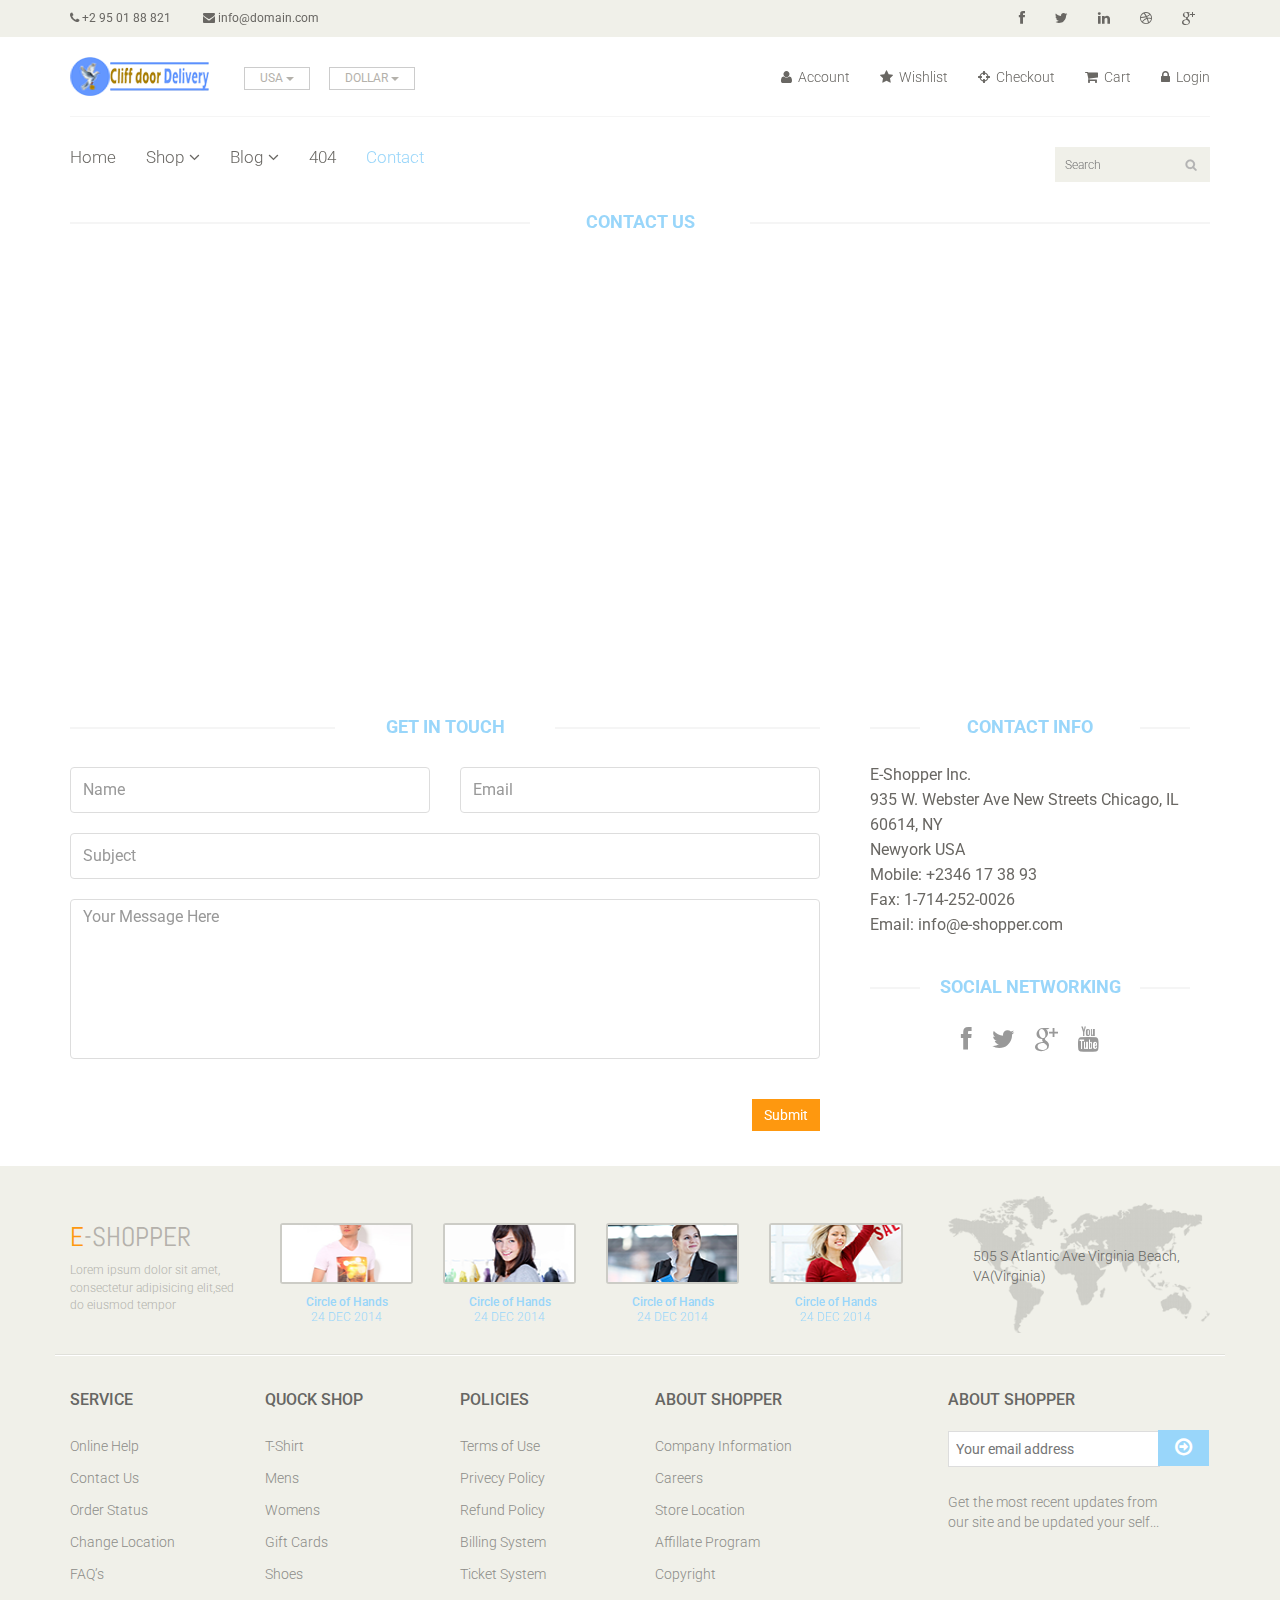
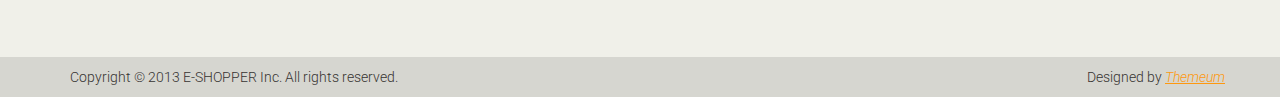
<file: contact-us.html>
<!DOCTYPE html>
<html lang="en">
<head>
    <meta charset="utf-8">
    <meta name="viewport" content="width=device-width, initial-scale=1.0">
    <meta name="description" content="">
    <meta name="author" content="">
    <title>Contact | E-Shopper</title>
    <link href="css/bootstrap.min.css" rel="stylesheet">
    <link href="css/font-awesome.min.css" rel="stylesheet">
    <link href="css/prettyPhoto.css" rel="stylesheet">
    <link href="css/price-range.css" rel="stylesheet">
    <link href="css/animate.css" rel="stylesheet">
	<link href="css/main.css" rel="stylesheet">
	<link href="css/responsive.css" rel="stylesheet">
    <!--[if lt IE 9]>
    <script src="js/html5shiv.js"></script>
    <script src="js/respond.min.js"></script>
    <![endif]-->       
    <link rel="shortcut icon" href="images/ico/favicon.ico">
    <link rel="apple-touch-icon-precomposed" sizes="144x144" href="images/ico/apple-touch-icon-144-precomposed.png">
    <link rel="apple-touch-icon-precomposed" sizes="114x114" href="images/ico/apple-touch-icon-114-precomposed.png">
    <link rel="apple-touch-icon-precomposed" sizes="72x72" href="images/ico/apple-touch-icon-72-precomposed.png">
    <link rel="apple-touch-icon-precomposed" href="images/ico/apple-touch-icon-57-precomposed.png">
</head><!--/head-->

<body>
	<header id="header"><!--header-->
		<div class="header_top"><!--header_top-->
			<div class="container">
				<div class="row">
					<div class="col-sm-6">
						<div class="contactinfo">
							<ul class="nav nav-pills">
								<li><a href=""><i class="fa fa-phone"></i> +2 95 01 88 821</a></li>
								<li><a href=""><i class="fa fa-envelope"></i> info@domain.com</a></li>
							</ul>
						</div>
					</div>
					<div class="col-sm-6">
						<div class="social-icons pull-right">
							<ul class="nav navbar-nav">
								<li><a href=""><i class="fa fa-facebook"></i></a></li>
								<li><a href=""><i class="fa fa-twitter"></i></a></li>
								<li><a href=""><i class="fa fa-linkedin"></i></a></li>
								<li><a href=""><i class="fa fa-dribbble"></i></a></li>
								<li><a href=""><i class="fa fa-google-plus"></i></a></li>
							</ul>
						</div>
					</div>
				</div>
			</div>
		</div><!--/header_top-->
		
		<div class="header-middle"><!--header-middle-->
			<div class="container">
				<div class="row">
					<div class="col-sm-4">
						<div class="logo pull-left">
							<a href="index.html"><img src="images/home/logoo.png" alt="" /></a>
						</div>
						<div class="btn-group pull-right">
							<div class="btn-group">
								<button type="button" class="btn btn-default dropdown-toggle usa" data-toggle="dropdown">
									USA
									<span class="caret"></span>
								</button>
								<ul class="dropdown-menu">
									<li><a href="">Canada</a></li>
									<li><a href="">UK</a></li>
								</ul>
							</div>
							
							<div class="btn-group">
								<button type="button" class="btn btn-default dropdown-toggle usa" data-toggle="dropdown">
									DOLLAR
									<span class="caret"></span>
								</button>
								<ul class="dropdown-menu">
									<li><a href="">Canadian Dollar</a></li>
									<li><a href="">Pound</a></li>
								</ul>
							</div>
						</div>
					</div>
					<div class="col-sm-8">
						<div class="shop-menu pull-right">
							<ul class="nav navbar-nav">
								<li><a href=""><i class="fa fa-user"></i> Account</a></li>
								<li><a href=""><i class="fa fa-star"></i> Wishlist</a></li>
								<li><a href="checkout.html"><i class="fa fa-crosshairs"></i> Checkout</a></li>
								<li><a href="cart.html"><i class="fa fa-shopping-cart"></i> Cart</a></li>
								<li><a href="login.html"><i class="fa fa-lock"></i> Login</a></li>
							</ul>
						</div>
					</div>
				</div>
			</div>
		</div><!--/header-middle-->
	
		<div class="header-bottom"><!--header-bottom-->
			<div class="container">
				<div class="row">
					<div class="col-sm-9">
						<div class="navbar-header">
							<button type="button" class="navbar-toggle" data-toggle="collapse" data-target=".navbar-collapse">
								<span class="sr-only">Toggle navigation</span>
								<span class="icon-bar"></span>
								<span class="icon-bar"></span>
								<span class="icon-bar"></span>
							</button>
						</div>
						<div class="mainmenu pull-left">
							<ul class="nav navbar-nav collapse navbar-collapse">
								<li><a href="index.html">Home</a></li>
								<li class="dropdown"><a href="#">Shop<i class="fa fa-angle-down"></i></a>
                                    <ul role="menu" class="sub-menu">
                                        <li><a href="shop.html">Products</a></li>
										<li><a href="product-details.html">Product Details</a></li> 
										<li><a href="checkout.html">Checkout</a></li> 
										<li><a href="cart.html">Cart</a></li> 
										<li><a href="login.html">Login</a></li> 
                                    </ul>
                                </li> 
								<li class="dropdown"><a href="#">Blog<i class="fa fa-angle-down"></i></a>
                                    <ul role="menu" class="sub-menu">
                                        <li><a href="blog.html">Blog List</a></li>
										<li><a href="blog-single.html">Blog Single</a></li>
                                    </ul>
                                </li> 
								<li><a href="404.html">404</a></li>
								<li><a href="contact-us.html" class="active">Contact</a></li>
							</ul>
						</div>
					</div>
					<div class="col-sm-3">
						<div class="search_box pull-right">
							<input type="text" placeholder="Search"/>
						</div>
					</div>
				</div>
			</div>
		</div><!--/header-bottom-->
	</header><!--/header-->
	 
	 <div id="contact-page" class="container">
    	<div class="bg">
	    	<div class="row">    		
	    		<div class="col-sm-12">    			   			
					<h2 class="title text-center">Contact <strong>Us</strong></h2>    			    				    				
					<div id="gmap" class="contact-map">
					</div>
				</div>			 		
			</div>    	
    		<div class="row">  	
	    		<div class="col-sm-8">
	    			<div class="contact-form">
	    				<h2 class="title text-center">Get In Touch</h2>
	    				<div class="status alert alert-success" style="display: none"></div>
				    	<form id="main-contact-form" class="contact-form row" name="contact-form" method="post">
				            <div class="form-group col-md-6">
				                <input type="text" name="name" class="form-control" required="required" placeholder="Name">
				            </div>
				            <div class="form-group col-md-6">
				                <input type="email" name="email" class="form-control" required="required" placeholder="Email">
				            </div>
				            <div class="form-group col-md-12">
				                <input type="text" name="subject" class="form-control" required="required" placeholder="Subject">
				            </div>
				            <div class="form-group col-md-12">
				                <textarea name="message" id="message" required="required" class="form-control" rows="8" placeholder="Your Message Here"></textarea>
				            </div>                        
				            <div class="form-group col-md-12">
				                <input type="submit" name="submit" class="btn btn-primary pull-right" value="Submit">
				            </div>
				        </form>
	    			</div>
	    		</div>
	    		<div class="col-sm-4">
	    			<div class="contact-info">
	    				<h2 class="title text-center">Contact Info</h2>
	    				<address>
	    					<p>E-Shopper Inc.</p>
							<p>935 W. Webster Ave New Streets Chicago, IL 60614, NY</p>
							<p>Newyork USA</p>
							<p>Mobile: +2346 17 38 93</p>
							<p>Fax: 1-714-252-0026</p>
							<p>Email: info@e-shopper.com</p>
	    				</address>
	    				<div class="social-networks">
	    					<h2 class="title text-center">Social Networking</h2>
							<ul>
								<li>
									<a href="#"><i class="fa fa-facebook"></i></a>
								</li>
								<li>
									<a href="#"><i class="fa fa-twitter"></i></a>
								</li>
								<li>
									<a href="#"><i class="fa fa-google-plus"></i></a>
								</li>
								<li>
									<a href="#"><i class="fa fa-youtube"></i></a>
								</li>
							</ul>
	    				</div>
	    			</div>
    			</div>    			
	    	</div>  
    	</div>	
    </div><!--/#contact-page-->
	
	<footer id="footer"><!--Footer-->
		<div class="footer-top">
			<div class="container">
				<div class="row">
					<div class="col-sm-2">
						<div class="companyinfo">
							<h2><span>e</span>-shopper</h2>
							<p>Lorem ipsum dolor sit amet, consectetur adipisicing elit,sed do eiusmod tempor</p>
						</div>
					</div>
					<div class="col-sm-7">
						<div class="col-sm-3">
							<div class="video-gallery text-center">
								<a href="#">
									<div class="iframe-img">
										<img src="images/home/iframe1.png" alt="" />
									</div>
									<div class="overlay-icon">
										<i class="fa fa-play-circle-o"></i>
									</div>
								</a>
								<p>Circle of Hands</p>
								<h2>24 DEC 2014</h2>
							</div>
						</div>
						
						<div class="col-sm-3">
							<div class="video-gallery text-center">
								<a href="#">
									<div class="iframe-img">
										<img src="images/home/iframe2.png" alt="" />
									</div>
									<div class="overlay-icon">
										<i class="fa fa-play-circle-o"></i>
									</div>
								</a>
								<p>Circle of Hands</p>
								<h2>24 DEC 2014</h2>
							</div>
						</div>
						
						<div class="col-sm-3">
							<div class="video-gallery text-center">
								<a href="#">
									<div class="iframe-img">
										<img src="images/home/iframe3.png" alt="" />
									</div>
									<div class="overlay-icon">
										<i class="fa fa-play-circle-o"></i>
									</div>
								</a>
								<p>Circle of Hands</p>
								<h2>24 DEC 2014</h2>
							</div>
						</div>
						
						<div class="col-sm-3">
							<div class="video-gallery text-center">
								<a href="#">
									<div class="iframe-img">
										<img src="images/home/iframe4.png" alt="" />
									</div>
									<div class="overlay-icon">
										<i class="fa fa-play-circle-o"></i>
									</div>
								</a>
								<p>Circle of Hands</p>
								<h2>24 DEC 2014</h2>
							</div>
						</div>
					</div>
					<div class="col-sm-3">
						<div class="address">
							<img src="images/home/map.png" alt="" />
							<p>505 S Atlantic Ave Virginia Beach, VA(Virginia)</p>
						</div>
					</div>
				</div>
			</div>
		</div>
		
		<div class="footer-widget">
			<div class="container">
				<div class="row">
					<div class="col-sm-2">
						<div class="single-widget">
							<h2>Service</h2>
							<ul class="nav nav-pills nav-stacked">
								<li><a href="">Online Help</a></li>
								<li><a href="">Contact Us</a></li>
								<li><a href="">Order Status</a></li>
								<li><a href="">Change Location</a></li>
								<li><a href="">FAQ’s</a></li>
							</ul>
						</div>
					</div>
					<div class="col-sm-2">
						<div class="single-widget">
							<h2>Quock Shop</h2>
							<ul class="nav nav-pills nav-stacked">
								<li><a href="">T-Shirt</a></li>
								<li><a href="">Mens</a></li>
								<li><a href="">Womens</a></li>
								<li><a href="">Gift Cards</a></li>
								<li><a href="">Shoes</a></li>
							</ul>
						</div>
					</div>
					<div class="col-sm-2">
						<div class="single-widget">
							<h2>Policies</h2>
							<ul class="nav nav-pills nav-stacked">
								<li><a href="">Terms of Use</a></li>
								<li><a href="">Privecy Policy</a></li>
								<li><a href="">Refund Policy</a></li>
								<li><a href="">Billing System</a></li>
								<li><a href="">Ticket System</a></li>
							</ul>
						</div>
					</div>
					<div class="col-sm-2">
						<div class="single-widget">
							<h2>About Shopper</h2>
							<ul class="nav nav-pills nav-stacked">
								<li><a href="">Company Information</a></li>
								<li><a href="">Careers</a></li>
								<li><a href="">Store Location</a></li>
								<li><a href="">Affillate Program</a></li>
								<li><a href="">Copyright</a></li>
							</ul>
						</div>
					</div>
					<div class="col-sm-3 col-sm-offset-1">
						<div class="single-widget">
							<h2>About Shopper</h2>
							<form action="#" class="searchform">
								<input type="text" placeholder="Your email address" />
								<button type="submit" class="btn btn-default"><i class="fa fa-arrow-circle-o-right"></i></button>
								<p>Get the most recent updates from <br />our site and be updated your self...</p>
							</form>
						</div>
					</div>
					
				</div>
			</div>
		</div>
		
		<div class="footer-bottom">
			<div class="container">
				<div class="row">
					<p class="pull-left">Copyright © 2013 E-SHOPPER Inc. All rights reserved.</p>
					<p class="pull-right">Designed by <span><a target="_blank" href="http://www.themeum.com">Themeum</a></span></p>
				</div>
			</div>
		</div>
		
	</footer><!--/Footer-->
	

  
    <script src="js/jquery.js"></script>
	<script src="js/bootstrap.min.js"></script>
	<script type="text/javascript" src="http://maps.google.com/maps/api/js?sensor=true"></script>
    <script type="text/javascript" src="js/gmaps.js"></script>
	<script src="js/contact.js"></script>
	<script src="js/price-range.js"></script>
    <script src="js/jquery.scrollUp.min.js"></script>
    <script src="js/jquery.prettyPhoto.js"></script>
    <script src="js/main.js"></script>
</body>
</html>
</file>
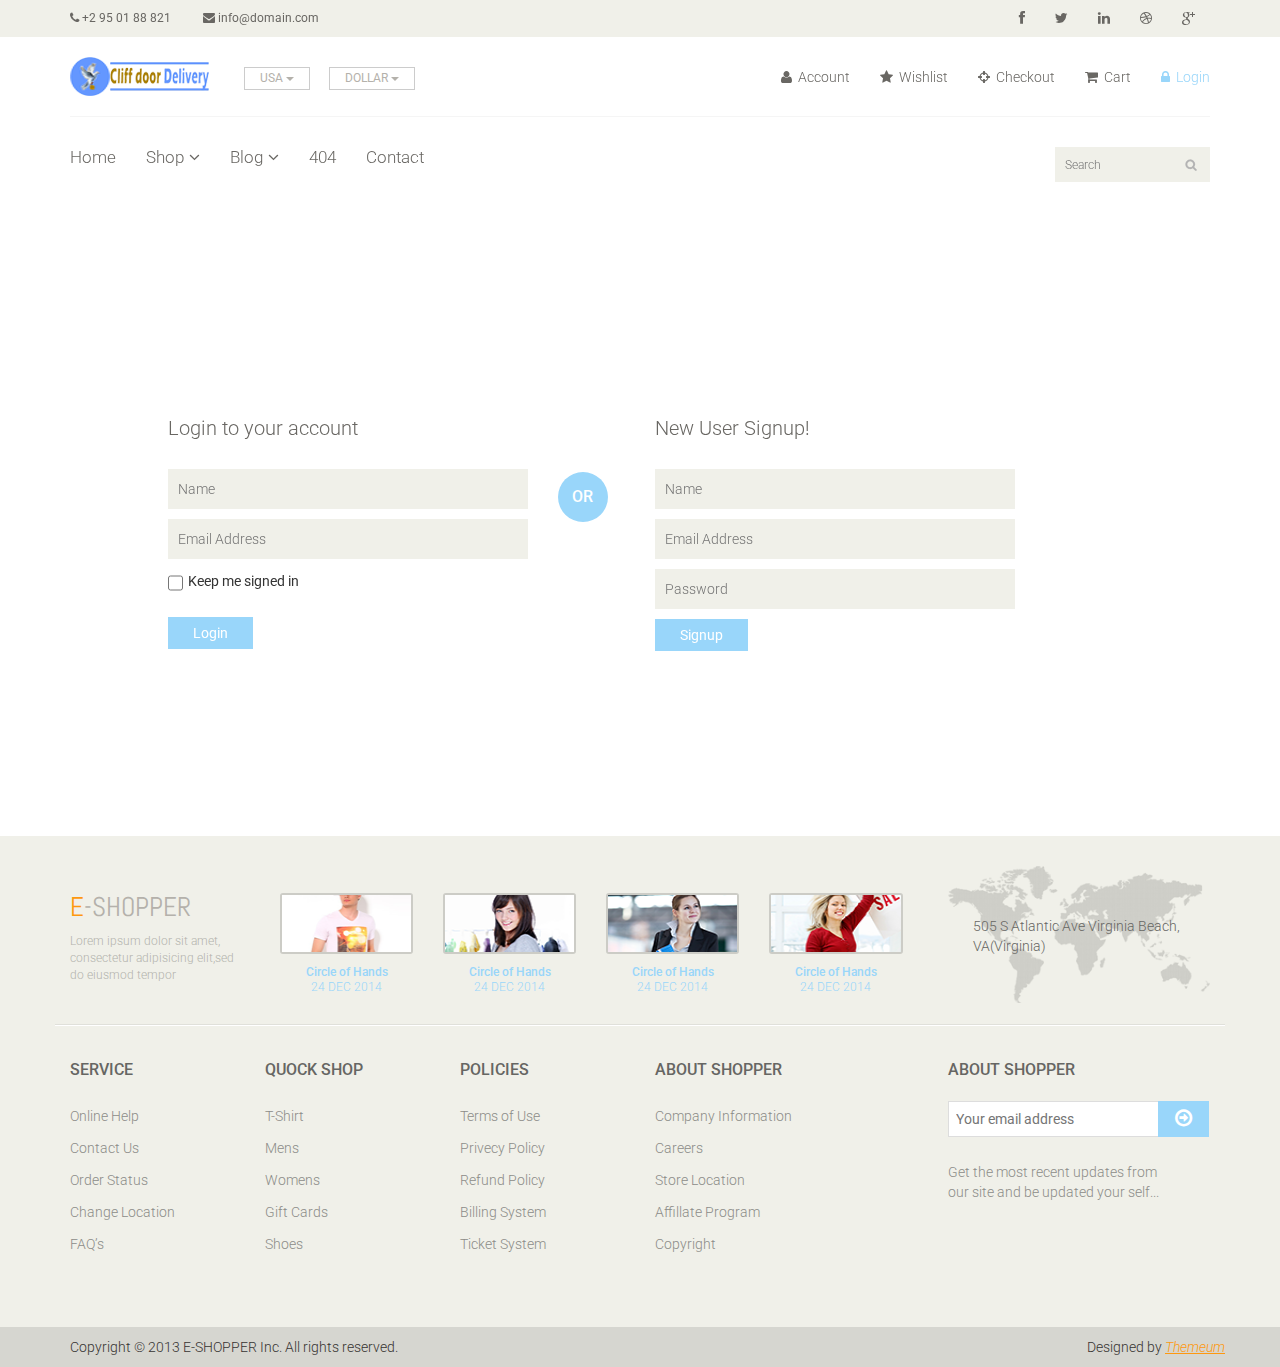
<file: login.html>
<!DOCTYPE html>
<html lang="en">
<head>
    <meta charset="utf-8">
    <meta name="viewport" content="width=device-width, initial-scale=1.0">
    <meta name="description" content="">
    <meta name="author" content="">
    <title>Login | Cliff Door Delivery</title>
    <link href="css/bootstrap.min.css" rel="stylesheet">
    <link href="css/font-awesome.min.css" rel="stylesheet">
    <link href="css/prettyPhoto.css" rel="stylesheet">
    <link href="css/price-range.css" rel="stylesheet">
    <link href="css/animate.css" rel="stylesheet">
	<link href="css/main.css" rel="stylesheet">
	<link href="css/responsive.css" rel="stylesheet">
    <!--[if lt IE 9]>
    <script src="js/html5shiv.js"></script>
    <script src="js/respond.min.js"></script>
    <![endif]-->       
    <link rel="shortcut icon" href="images/ico/favicon.ico">
    <link rel="apple-touch-icon-precomposed" sizes="144x144" href="images/ico/apple-touch-icon-144-precomposed.png">
    <link rel="apple-touch-icon-precomposed" sizes="114x114" href="images/ico/apple-touch-icon-114-precomposed.png">
    <link rel="apple-touch-icon-precomposed" sizes="72x72" href="images/ico/apple-touch-icon-72-precomposed.png">
    <link rel="apple-touch-icon-precomposed" href="images/ico/apple-touch-icon-57-precomposed.png">
</head><!--/head-->

<body>
	<header id="header"><!--header-->
		<div class="header_top"><!--header_top-->
			<div class="container">
				<div class="row">
					<div class="col-sm-6">
						<div class="contactinfo">
							<ul class="nav nav-pills">
								<li><a href=""><i class="fa fa-phone"></i> +2 95 01 88 821</a></li>
								<li><a href=""><i class="fa fa-envelope"></i> info@domain.com</a></li>
							</ul>
						</div>
					</div>
					<div class="col-sm-6">
						<div class="social-icons pull-right">
							<ul class="nav navbar-nav">
								<li><a href=""><i class="fa fa-facebook"></i></a></li>
								<li><a href=""><i class="fa fa-twitter"></i></a></li>
								<li><a href=""><i class="fa fa-linkedin"></i></a></li>
								<li><a href=""><i class="fa fa-dribbble"></i></a></li>
								<li><a href=""><i class="fa fa-google-plus"></i></a></li>
							</ul>
						</div>
					</div>
				</div>
			</div>
		</div><!--/header_top-->
		
		<div class="header-middle"><!--header-middle-->
			<div class="container">
				<div class="row">
					<div class="col-sm-4">
						<div class="logo pull-left">
							<a href="index.html"><img src="images/home/logoo.png" alt="" /></a>
						</div>
						<div class="btn-group pull-right">
							<div class="btn-group">
								<button type="button" class="btn btn-default dropdown-toggle usa" data-toggle="dropdown">
									USA
									<span class="caret"></span>
								</button>
								<ul class="dropdown-menu">
									<li><a href="">Canada</a></li>
									<li><a href="">UK</a></li>
								</ul>
							</div>
							
							<div class="btn-group">
								<button type="button" class="btn btn-default dropdown-toggle usa" data-toggle="dropdown">
									DOLLAR
									<span class="caret"></span>
								</button>
								<ul class="dropdown-menu">
									<li><a href="">Canadian Dollar</a></li>
									<li><a href="">Pound</a></li>
								</ul>
							</div>
						</div>
					</div>
					<div class="col-sm-8">
						<div class="shop-menu pull-right">
							<ul class="nav navbar-nav">
								<li><a href=""><i class="fa fa-user"></i> Account</a></li>
								<li><a href=""><i class="fa fa-star"></i> Wishlist</a></li>
								<li><a href="checkout.html"><i class="fa fa-crosshairs"></i> Checkout</a></li>
								<li><a href="cart.html"><i class="fa fa-shopping-cart"></i> Cart</a></li>
								<li><a href="login.html" class="active"><i class="fa fa-lock"></i> Login</a></li>
							</ul>
						</div>
					</div>
				</div>
			</div>
		</div><!--/header-middle-->
	
		<div class="header-bottom"><!--header-bottom-->
			<div class="container">
				<div class="row">
					<div class="col-sm-9">
						<div class="navbar-header">
							<button type="button" class="navbar-toggle" data-toggle="collapse" data-target=".navbar-collapse">
								<span class="sr-only">Toggle navigation</span>
								<span class="icon-bar"></span>
								<span class="icon-bar"></span>
								<span class="icon-bar"></span>
							</button>
						</div>
						<div class="mainmenu pull-left">
							<ul class="nav navbar-nav collapse navbar-collapse">
								<li><a href="index.html">Home</a></li>
								<li class="dropdown"><a href="#">Shop<i class="fa fa-angle-down"></i></a>
                                    <ul role="menu" class="sub-menu">
                                        <li><a href="shop.html">Products</a></li>
										<li><a href="product-details.html">Product Details</a></li> 
										<li><a href="checkout.html">Checkout</a></li> 
										<li><a href="cart.html">Cart</a></li> 
										<li><a href="login.html" class="active">Login</a></li> 
                                    </ul>
                                </li> 
								<li class="dropdown"><a href="#">Blog<i class="fa fa-angle-down"></i></a>
                                    <ul role="menu" class="sub-menu">
                                        <li><a href="blog.html">Blog List</a></li>
										<li><a href="blog-single.html">Blog Single</a></li>
                                    </ul>
                                </li> 
								<li><a href="404.html">404</a></li>
								<li><a href="contact-us.html">Contact</a></li>
							</ul>
						</div>
					</div>
					<div class="col-sm-3">
						<div class="search_box pull-right">
							<input type="text" placeholder="Search"/>
						</div>
					</div>
				</div>
			</div>
		</div><!--/header-bottom-->
	</header><!--/header-->
	
	<section id="form"><!--form-->
		<div class="container">
			<div class="row">
				<div class="col-sm-4 col-sm-offset-1">
					<div class="login-form"><!--login form-->
						<h2>Login to your account</h2>
						<form action="#">
							<input type="text" placeholder="Name" />
							<input type="email" placeholder="Email Address" />
							<span>
								<input type="checkbox" class="checkbox"> 
								Keep me signed in
							</span>
							<button type="submit" class="btn btn-default">Login</button>
						</form>
					</div><!--/login form-->
				</div>
				<div class="col-sm-1">
					<h2 class="or">OR</h2>
				</div>
				<div class="col-sm-4">
					<div class="signup-form"><!--sign up form-->
						<h2>New User Signup!</h2>
						<form action="#">
							<input type="text" placeholder="Name"/>
							<input type="email" placeholder="Email Address"/>
							<input type="password" placeholder="Password"/>
							<button type="submit" class="btn btn-default">Signup</button>
						</form>
					</div><!--/sign up form-->
				</div>
			</div>
		</div>
	</section><!--/form-->
	
	
	<footer id="footer"><!--Footer-->
		<div class="footer-top">
			<div class="container">
				<div class="row">
					<div class="col-sm-2">
						<div class="companyinfo">
							<h2><span>e</span>-shopper</h2>
							<p>Lorem ipsum dolor sit amet, consectetur adipisicing elit,sed do eiusmod tempor</p>
						</div>
					</div>
					<div class="col-sm-7">
						<div class="col-sm-3">
							<div class="video-gallery text-center">
								<a href="#">
									<div class="iframe-img">
										<img src="images/home/iframe1.png" alt="" />
									</div>
									<div class="overlay-icon">
										<i class="fa fa-play-circle-o"></i>
									</div>
								</a>
								<p>Circle of Hands</p>
								<h2>24 DEC 2014</h2>
							</div>
						</div>
						
						<div class="col-sm-3">
							<div class="video-gallery text-center">
								<a href="#">
									<div class="iframe-img">
										<img src="images/home/iframe2.png" alt="" />
									</div>
									<div class="overlay-icon">
										<i class="fa fa-play-circle-o"></i>
									</div>
								</a>
								<p>Circle of Hands</p>
								<h2>24 DEC 2014</h2>
							</div>
						</div>
						
						<div class="col-sm-3">
							<div class="video-gallery text-center">
								<a href="#">
									<div class="iframe-img">
										<img src="images/home/iframe3.png" alt="" />
									</div>
									<div class="overlay-icon">
										<i class="fa fa-play-circle-o"></i>
									</div>
								</a>
								<p>Circle of Hands</p>
								<h2>24 DEC 2014</h2>
							</div>
						</div>
						
						<div class="col-sm-3">
							<div class="video-gallery text-center">
								<a href="#">
									<div class="iframe-img">
										<img src="images/home/iframe4.png" alt="" />
									</div>
									<div class="overlay-icon">
										<i class="fa fa-play-circle-o"></i>
									</div>
								</a>
								<p>Circle of Hands</p>
								<h2>24 DEC 2014</h2>
							</div>
						</div>
					</div>
					<div class="col-sm-3">
						<div class="address">
							<img src="images/home/map.png" alt="" />
							<p>505 S Atlantic Ave Virginia Beach, VA(Virginia)</p>
						</div>
					</div>
				</div>
			</div>
		</div>
		
		<div class="footer-widget">
			<div class="container">
				<div class="row">
					<div class="col-sm-2">
						<div class="single-widget">
							<h2>Service</h2>
							<ul class="nav nav-pills nav-stacked">
								<li><a href="">Online Help</a></li>
								<li><a href="">Contact Us</a></li>
								<li><a href="">Order Status</a></li>
								<li><a href="">Change Location</a></li>
								<li><a href="">FAQ’s</a></li>
							</ul>
						</div>
					</div>
					<div class="col-sm-2">
						<div class="single-widget">
							<h2>Quock Shop</h2>
							<ul class="nav nav-pills nav-stacked">
								<li><a href="">T-Shirt</a></li>
								<li><a href="">Mens</a></li>
								<li><a href="">Womens</a></li>
								<li><a href="">Gift Cards</a></li>
								<li><a href="">Shoes</a></li>
							</ul>
						</div>
					</div>
					<div class="col-sm-2">
						<div class="single-widget">
							<h2>Policies</h2>
							<ul class="nav nav-pills nav-stacked">
								<li><a href="">Terms of Use</a></li>
								<li><a href="">Privecy Policy</a></li>
								<li><a href="">Refund Policy</a></li>
								<li><a href="">Billing System</a></li>
								<li><a href="">Ticket System</a></li>
							</ul>
						</div>
					</div>
					<div class="col-sm-2">
						<div class="single-widget">
							<h2>About Shopper</h2>
							<ul class="nav nav-pills nav-stacked">
								<li><a href="">Company Information</a></li>
								<li><a href="">Careers</a></li>
								<li><a href="">Store Location</a></li>
								<li><a href="">Affillate Program</a></li>
								<li><a href="">Copyright</a></li>
							</ul>
						</div>
					</div>
					<div class="col-sm-3 col-sm-offset-1">
						<div class="single-widget">
							<h2>About Shopper</h2>
							<form action="#" class="searchform">
								<input type="text" placeholder="Your email address" />
								<button type="submit" class="btn btn-default"><i class="fa fa-arrow-circle-o-right"></i></button>
								<p>Get the most recent updates from <br />our site and be updated your self...</p>
							</form>
						</div>
					</div>
					
				</div>
			</div>
		</div>
		
		<div class="footer-bottom">
			<div class="container">
				<div class="row">
					<p class="pull-left">Copyright © 2013 E-SHOPPER Inc. All rights reserved.</p>
					<p class="pull-right">Designed by <span><a target="_blank" href="http://www.themeum.com">Themeum</a></span></p>
				</div>
			</div>
		</div>
		
	</footer><!--/Footer-->
	

  
    <script src="js/jquery.js"></script>
	<script src="js/price-range.js"></script>
    <script src="js/jquery.scrollUp.min.js"></script>
	<script src="js/bootstrap.min.js"></script>
    <script src="js/jquery.prettyPhoto.js"></script>
    <script src="js/main.js"></script>
</body>
</html>
</file>
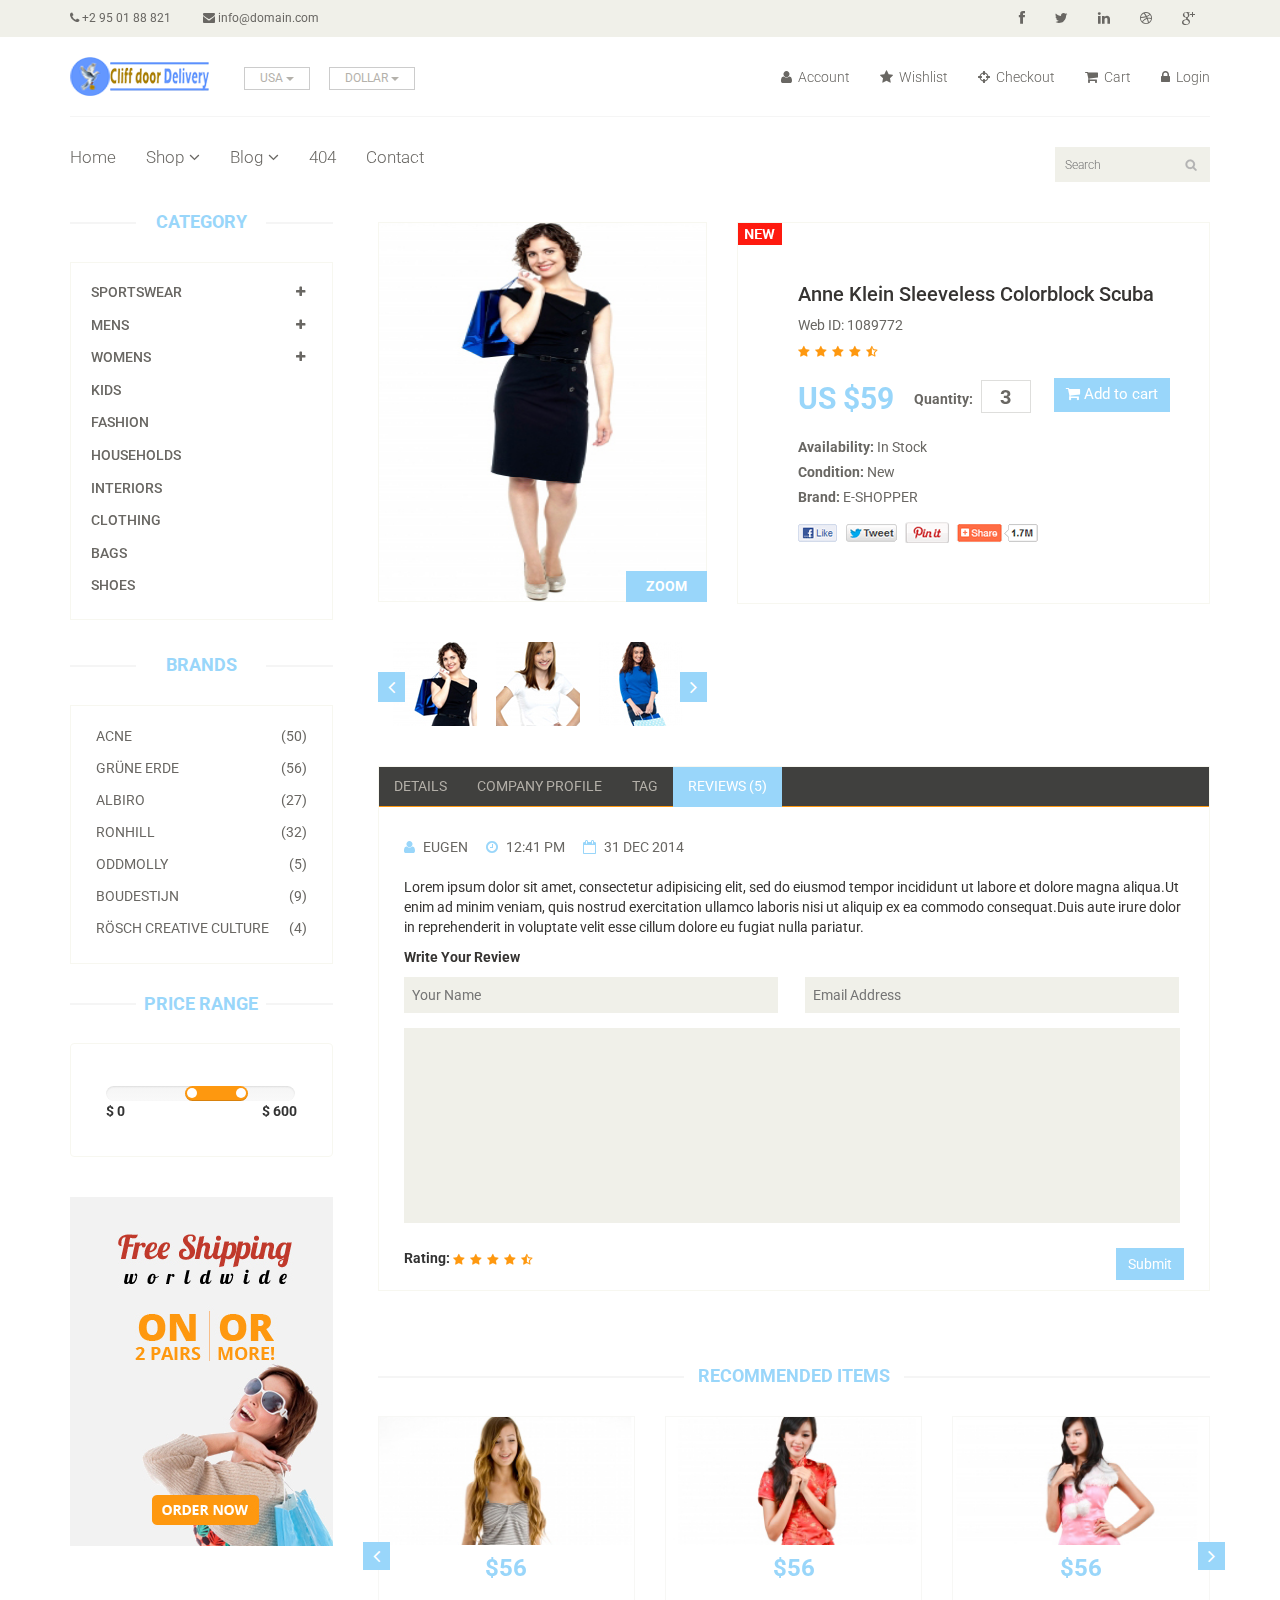
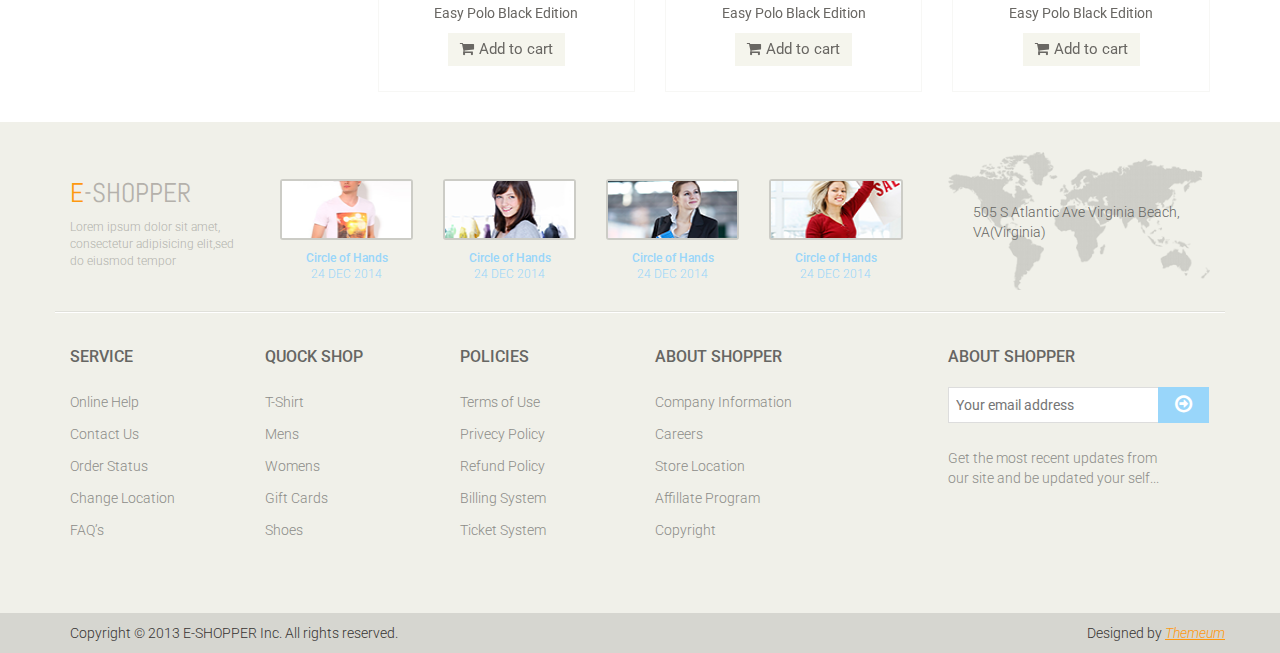
<file: product-details.html>
<!DOCTYPE html>
<html lang="en">
<head>
    <meta charset="utf-8">
    <meta name="viewport" content="width=device-width, initial-scale=1.0">
    <meta name="description" content="">
    <meta name="author" content="">
    <title>Product Details | Cliff Door Delivery</title>
    <link href="css/bootstrap.min.css" rel="stylesheet">
    <link href="css/font-awesome.min.css" rel="stylesheet">
    <link href="css/prettyPhoto.css" rel="stylesheet">
    <link href="css/price-range.css" rel="stylesheet">
    <link href="css/animate.css" rel="stylesheet">
	<link href="css/main.css" rel="stylesheet">
	<link href="css/responsive.css" rel="stylesheet">
    <!--[if lt IE 9]>
    <script src="js/html5shiv.js"></script>
    <script src="js/respond.min.js"></script>
    <![endif]-->       
    <link rel="shortcut icon" href="images/ico/favicon.ico">
    <link rel="apple-touch-icon-precomposed" sizes="144x144" href="images/ico/apple-touch-icon-144-precomposed.png">
    <link rel="apple-touch-icon-precomposed" sizes="114x114" href="images/ico/apple-touch-icon-114-precomposed.png">
    <link rel="apple-touch-icon-precomposed" sizes="72x72" href="images/ico/apple-touch-icon-72-precomposed.png">
    <link rel="apple-touch-icon-precomposed" href="images/ico/apple-touch-icon-57-precomposed.png">
</head><!--/head-->

<body>
	<header id="header"><!--header-->
		<div class="header_top"><!--header_top-->
			<div class="container">
				<div class="row">
					<div class="col-sm-6">
						<div class="contactinfo">
							<ul class="nav nav-pills">
								<li><a href=""><i class="fa fa-phone"></i> +2 95 01 88 821</a></li>
								<li><a href=""><i class="fa fa-envelope"></i> info@domain.com</a></li>
							</ul>
						</div>
					</div>
					<div class="col-sm-6">
						<div class="social-icons pull-right">
							<ul class="nav navbar-nav">
								<li><a href=""><i class="fa fa-facebook"></i></a></li>
								<li><a href=""><i class="fa fa-twitter"></i></a></li>
								<li><a href=""><i class="fa fa-linkedin"></i></a></li>
								<li><a href=""><i class="fa fa-dribbble"></i></a></li>
								<li><a href=""><i class="fa fa-google-plus"></i></a></li>
							</ul>
						</div>
					</div>
				</div>
			</div>
		</div><!--/header_top-->
		
		<div class="header-middle"><!--header-middle-->
			<div class="container">
				<div class="row">
					<div class="col-sm-4">
						<div class="logo pull-left">
							<a href="index.html"><img src="images/home/logoo.png" alt="" /></a>
						</div>
						<div class="btn-group pull-right">
							<div class="btn-group">
								<button type="button" class="btn btn-default dropdown-toggle usa" data-toggle="dropdown">
									USA
									<span class="caret"></span>
								</button>
								<ul class="dropdown-menu">
									<li><a href="">Canada</a></li>
									<li><a href="">UK</a></li>
								</ul>
							</div>
							
							<div class="btn-group">
								<button type="button" class="btn btn-default dropdown-toggle usa" data-toggle="dropdown">
									DOLLAR
									<span class="caret"></span>
								</button>
								<ul class="dropdown-menu">
									<li><a href="">Canadian Dollar</a></li>
									<li><a href="">Pound</a></li>
								</ul>
							</div>
						</div>
					</div>
					<div class="col-sm-8">
						<div class="shop-menu pull-right">
							<ul class="nav navbar-nav">
								<li><a href=""><i class="fa fa-user"></i> Account</a></li>
								<li><a href=""><i class="fa fa-star"></i> Wishlist</a></li>
								<li><a href="checkout.html"><i class="fa fa-crosshairs"></i> Checkout</a></li>
								<li><a href="cart.html"><i class="fa fa-shopping-cart"></i> Cart</a></li>
								<li><a href="login.html"><i class="fa fa-lock"></i> Login</a></li>
							</ul>
						</div>
					</div>
				</div>
			</div>
		</div><!--/header-middle-->
	
		<div class="header-bottom"><!--header-bottom-->
			<div class="container">
				<div class="row">
					<div class="col-sm-9">
						<div class="navbar-header">
							<button type="button" class="navbar-toggle" data-toggle="collapse" data-target=".navbar-collapse">
								<span class="sr-only">Toggle navigation</span>
								<span class="icon-bar"></span>
								<span class="icon-bar"></span>
								<span class="icon-bar"></span>
							</button>
						</div>
						<div class="mainmenu pull-left">
							<ul class="nav navbar-nav collapse navbar-collapse">
								<li><a href="index.html">Home</a></li>
								<li class="dropdown"><a href="#">Shop<i class="fa fa-angle-down"></i></a>
                                    <ul role="menu" class="sub-menu">
                                        <li><a href="shop.html">Products</a></li>
										<li><a href="product-details.html" class="active">Product Details</a></li> 
										<li><a href="checkout.html">Checkout</a></li> 
										<li><a href="cart.html">Cart</a></li> 
										<li><a href="login.html">Login</a></li> 
                                    </ul>
                                </li> 
								<li class="dropdown"><a href="#">Blog<i class="fa fa-angle-down"></i></a>
                                    <ul role="menu" class="sub-menu">
                                        <li><a href="blog.html">Blog List</a></li>
										<li><a href="blog-single.html">Blog Single</a></li>
                                    </ul>
                                </li> 
								<li><a href="404.html">404</a></li>
								<li><a href="contact-us.html">Contact</a></li>
							</ul>
						</div>
					</div>
					<div class="col-sm-3">
						<div class="search_box pull-right">
							<input type="text" placeholder="Search"/>
						</div>
					</div>
				</div>
			</div>
		</div><!--/header-bottom-->
	</header><!--/header-->
	
	<section>
		<div class="container">
			<div class="row">
				<div class="col-sm-3">
					<div class="left-sidebar">
						<h2>Category</h2>
						<div class="panel-group category-products" id="accordian"><!--category-productsr-->
							<div class="panel panel-default">
								<div class="panel-heading">
									<h4 class="panel-title">
										<a data-toggle="collapse" data-parent="#accordian" href="#sportswear">
											<span class="badge pull-right"><i class="fa fa-plus"></i></span>
											Sportswear
										</a>
									</h4>
								</div>
								<div id="sportswear" class="panel-collapse collapse">
									<div class="panel-body">
										<ul>
											<li><a href="">Nike </a></li>
											<li><a href="">Under Armour </a></li>
											<li><a href="">Adidas </a></li>
											<li><a href="">Puma</a></li>
											<li><a href="">ASICS </a></li>
										</ul>
									</div>
								</div>
							</div>
							<div class="panel panel-default">
								<div class="panel-heading">
									<h4 class="panel-title">
										<a data-toggle="collapse" data-parent="#accordian" href="#mens">
											<span class="badge pull-right"><i class="fa fa-plus"></i></span>
											Mens
										</a>
									</h4>
								</div>
								<div id="mens" class="panel-collapse collapse">
									<div class="panel-body">
										<ul>
											<li><a href="">Fendi</a></li>
											<li><a href="">Guess</a></li>
											<li><a href="">Valentino</a></li>
											<li><a href="">Dior</a></li>
											<li><a href="">Versace</a></li>
											<li><a href="">Armani</a></li>
											<li><a href="">Prada</a></li>
											<li><a href="">Dolce and Gabbana</a></li>
											<li><a href="">Chanel</a></li>
											<li><a href="">Gucci</a></li>
										</ul>
									</div>
								</div>
							</div>
							
							<div class="panel panel-default">
								<div class="panel-heading">
									<h4 class="panel-title">
										<a data-toggle="collapse" data-parent="#accordian" href="#womens">
											<span class="badge pull-right"><i class="fa fa-plus"></i></span>
											Womens
										</a>
									</h4>
								</div>
								<div id="womens" class="panel-collapse collapse">
									<div class="panel-body">
										<ul>
											<li><a href="">Fendi</a></li>
											<li><a href="">Guess</a></li>
											<li><a href="">Valentino</a></li>
											<li><a href="">Dior</a></li>
											<li><a href="">Versace</a></li>
										</ul>
									</div>
								</div>
							</div>
							<div class="panel panel-default">
								<div class="panel-heading">
									<h4 class="panel-title"><a href="#">Kids</a></h4>
								</div>
							</div>
							<div class="panel panel-default">
								<div class="panel-heading">
									<h4 class="panel-title"><a href="#">Fashion</a></h4>
								</div>
							</div>
							<div class="panel panel-default">
								<div class="panel-heading">
									<h4 class="panel-title"><a href="#">Households</a></h4>
								</div>
							</div>
							<div class="panel panel-default">
								<div class="panel-heading">
									<h4 class="panel-title"><a href="#">Interiors</a></h4>
								</div>
							</div>
							<div class="panel panel-default">
								<div class="panel-heading">
									<h4 class="panel-title"><a href="#">Clothing</a></h4>
								</div>
							</div>
							<div class="panel panel-default">
								<div class="panel-heading">
									<h4 class="panel-title"><a href="#">Bags</a></h4>
								</div>
							</div>
							<div class="panel panel-default">
								<div class="panel-heading">
									<h4 class="panel-title"><a href="#">Shoes</a></h4>
								</div>
							</div>
						</div><!--/category-products-->
					
						<div class="brands_products"><!--brands_products-->
							<h2>Brands</h2>
							<div class="brands-name">
								<ul class="nav nav-pills nav-stacked">
									<li><a href=""> <span class="pull-right">(50)</span>Acne</a></li>
									<li><a href=""> <span class="pull-right">(56)</span>Grüne Erde</a></li>
									<li><a href=""> <span class="pull-right">(27)</span>Albiro</a></li>
									<li><a href=""> <span class="pull-right">(32)</span>Ronhill</a></li>
									<li><a href=""> <span class="pull-right">(5)</span>Oddmolly</a></li>
									<li><a href=""> <span class="pull-right">(9)</span>Boudestijn</a></li>
									<li><a href=""> <span class="pull-right">(4)</span>Rösch creative culture</a></li>
								</ul>
							</div>
						</div><!--/brands_products-->
						
						<div class="price-range"><!--price-range-->
							<h2>Price Range</h2>
							<div class="well">
								 <input type="text" class="span2" value="" data-slider-min="0" data-slider-max="600" data-slider-step="5" data-slider-value="[250,450]" id="sl2" ><br />
								 <b>$ 0</b> <b class="pull-right">$ 600</b>
							</div>
						</div><!--/price-range-->
						
						<div class="shipping text-center"><!--shipping-->
							<img src="images/home/shipping.jpg" alt="" />
						</div><!--/shipping-->
						
					</div>
				</div>
				
				<div class="col-sm-9 padding-right">
					<div class="product-details"><!--product-details-->
						<div class="col-sm-5">
							<div class="view-product">
								<img src="images/product-details/1.jpg" alt="" />
								<h3>ZOOM</h3>
							</div>
							<div id="similar-product" class="carousel slide" data-ride="carousel">
								
								  <!-- Wrapper for slides -->
								    <div class="carousel-inner">
										<div class="item active">
										  <a href=""><img src="images/product-details/similar1.jpg" alt=""></a>
										  <a href=""><img src="images/product-details/similar2.jpg" alt=""></a>
										  <a href=""><img src="images/product-details/similar3.jpg" alt=""></a>
										</div>
										<div class="item">
										  <a href=""><img src="images/product-details/similar1.jpg" alt=""></a>
										  <a href=""><img src="images/product-details/similar2.jpg" alt=""></a>
										  <a href=""><img src="images/product-details/similar3.jpg" alt=""></a>
										</div>
										<div class="item">
										  <a href=""><img src="images/product-details/similar1.jpg" alt=""></a>
										  <a href=""><img src="images/product-details/similar2.jpg" alt=""></a>
										  <a href=""><img src="images/product-details/similar3.jpg" alt=""></a>
										</div>
										
									</div>

								  <!-- Controls -->
								  <a class="left item-control" href="#similar-product" data-slide="prev">
									<i class="fa fa-angle-left"></i>
								  </a>
								  <a class="right item-control" href="#similar-product" data-slide="next">
									<i class="fa fa-angle-right"></i>
								  </a>
							</div>

						</div>
						<div class="col-sm-7">
							<div class="product-information"><!--/product-information-->
								<img src="images/product-details/new.jpg" class="newarrival" alt="" />
								<h2>Anne Klein Sleeveless Colorblock Scuba</h2>
								<p>Web ID: 1089772</p>
								<img src="images/product-details/rating.png" alt="" />
								<span>
									<span>US $59</span>
									<label>Quantity:</label>
									<input type="text" value="3" />
									<button type="button" class="btn btn-fefault cart">
										<i class="fa fa-shopping-cart"></i>
										Add to cart
									</button>
								</span>
								<p><b>Availability:</b> In Stock</p>
								<p><b>Condition:</b> New</p>
								<p><b>Brand:</b> E-SHOPPER</p>
								<a href=""><img src="images/product-details/share.png" class="share img-responsive"  alt="" /></a>
							</div><!--/product-information-->
						</div>
					</div><!--/product-details-->
					
					<div class="category-tab shop-details-tab"><!--category-tab-->
						<div class="col-sm-12">
							<ul class="nav nav-tabs">
								<li><a href="#details" data-toggle="tab">Details</a></li>
								<li><a href="#companyprofile" data-toggle="tab">Company Profile</a></li>
								<li><a href="#tag" data-toggle="tab">Tag</a></li>
								<li class="active"><a href="#reviews" data-toggle="tab">Reviews (5)</a></li>
							</ul>
						</div>
						<div class="tab-content">
							<div class="tab-pane fade" id="details" >
								<div class="col-sm-3">
									<div class="product-image-wrapper">
										<div class="single-products">
											<div class="productinfo text-center">
												<img src="images/home/gallery1.jpg" alt="" />
												<h2>$56</h2>
												<p>Easy Polo Black Edition</p>
												<button type="button" class="btn btn-default add-to-cart"><i class="fa fa-shopping-cart"></i>Add to cart</button>
											</div>
										</div>
									</div>
								</div>
								<div class="col-sm-3">
									<div class="product-image-wrapper">
										<div class="single-products">
											<div class="productinfo text-center">
												<img src="images/home/gallery2.jpg" alt="" />
												<h2>$56</h2>
												<p>Easy Polo Black Edition</p>
												<button type="button" class="btn btn-default add-to-cart"><i class="fa fa-shopping-cart"></i>Add to cart</button>
											</div>
										</div>
									</div>
								</div>
								<div class="col-sm-3">
									<div class="product-image-wrapper">
										<div class="single-products">
											<div class="productinfo text-center">
												<img src="images/home/gallery3.jpg" alt="" />
												<h2>$56</h2>
												<p>Easy Polo Black Edition</p>
												<button type="button" class="btn btn-default add-to-cart"><i class="fa fa-shopping-cart"></i>Add to cart</button>
											</div>
										</div>
									</div>
								</div>
								<div class="col-sm-3">
									<div class="product-image-wrapper">
										<div class="single-products">
											<div class="productinfo text-center">
												<img src="images/home/gallery4.jpg" alt="" />
												<h2>$56</h2>
												<p>Easy Polo Black Edition</p>
												<button type="button" class="btn btn-default add-to-cart"><i class="fa fa-shopping-cart"></i>Add to cart</button>
											</div>
										</div>
									</div>
								</div>
							</div>
							
							<div class="tab-pane fade" id="companyprofile" >
								<div class="col-sm-3">
									<div class="product-image-wrapper">
										<div class="single-products">
											<div class="productinfo text-center">
												<img src="images/home/gallery1.jpg" alt="" />
												<h2>$56</h2>
												<p>Easy Polo Black Edition</p>
												<button type="button" class="btn btn-default add-to-cart"><i class="fa fa-shopping-cart"></i>Add to cart</button>
											</div>
										</div>
									</div>
								</div>
								<div class="col-sm-3">
									<div class="product-image-wrapper">
										<div class="single-products">
											<div class="productinfo text-center">
												<img src="images/home/gallery3.jpg" alt="" />
												<h2>$56</h2>
												<p>Easy Polo Black Edition</p>
												<button type="button" class="btn btn-default add-to-cart"><i class="fa fa-shopping-cart"></i>Add to cart</button>
											</div>
										</div>
									</div>
								</div>
								<div class="col-sm-3">
									<div class="product-image-wrapper">
										<div class="single-products">
											<div class="productinfo text-center">
												<img src="images/home/gallery2.jpg" alt="" />
												<h2>$56</h2>
												<p>Easy Polo Black Edition</p>
												<button type="button" class="btn btn-default add-to-cart"><i class="fa fa-shopping-cart"></i>Add to cart</button>
											</div>
										</div>
									</div>
								</div>
								<div class="col-sm-3">
									<div class="product-image-wrapper">
										<div class="single-products">
											<div class="productinfo text-center">
												<img src="images/home/gallery4.jpg" alt="" />
												<h2>$56</h2>
												<p>Easy Polo Black Edition</p>
												<button type="button" class="btn btn-default add-to-cart"><i class="fa fa-shopping-cart"></i>Add to cart</button>
											</div>
										</div>
									</div>
								</div>
							</div>
							
							<div class="tab-pane fade" id="tag" >
								<div class="col-sm-3">
									<div class="product-image-wrapper">
										<div class="single-products">
											<div class="productinfo text-center">
												<img src="images/home/gallery1.jpg" alt="" />
												<h2>$56</h2>
												<p>Easy Polo Black Edition</p>
												<button type="button" class="btn btn-default add-to-cart"><i class="fa fa-shopping-cart"></i>Add to cart</button>
											</div>
										</div>
									</div>
								</div>
								<div class="col-sm-3">
									<div class="product-image-wrapper">
										<div class="single-products">
											<div class="productinfo text-center">
												<img src="images/home/gallery2.jpg" alt="" />
												<h2>$56</h2>
												<p>Easy Polo Black Edition</p>
												<button type="button" class="btn btn-default add-to-cart"><i class="fa fa-shopping-cart"></i>Add to cart</button>
											</div>
										</div>
									</div>
								</div>
								<div class="col-sm-3">
									<div class="product-image-wrapper">
										<div class="single-products">
											<div class="productinfo text-center">
												<img src="images/home/gallery3.jpg" alt="" />
												<h2>$56</h2>
												<p>Easy Polo Black Edition</p>
												<button type="button" class="btn btn-default add-to-cart"><i class="fa fa-shopping-cart"></i>Add to cart</button>
											</div>
										</div>
									</div>
								</div>
								<div class="col-sm-3">
									<div class="product-image-wrapper">
										<div class="single-products">
											<div class="productinfo text-center">
												<img src="images/home/gallery4.jpg" alt="" />
												<h2>$56</h2>
												<p>Easy Polo Black Edition</p>
												<button type="button" class="btn btn-default add-to-cart"><i class="fa fa-shopping-cart"></i>Add to cart</button>
											</div>
										</div>
									</div>
								</div>
							</div>
							
							<div class="tab-pane fade active in" id="reviews" >
								<div class="col-sm-12">
									<ul>
										<li><a href=""><i class="fa fa-user"></i>EUGEN</a></li>
										<li><a href=""><i class="fa fa-clock-o"></i>12:41 PM</a></li>
										<li><a href=""><i class="fa fa-calendar-o"></i>31 DEC 2014</a></li>
									</ul>
									<p>Lorem ipsum dolor sit amet, consectetur adipisicing elit, sed do eiusmod tempor incididunt ut labore et dolore magna aliqua.Ut enim ad minim veniam, quis nostrud exercitation ullamco laboris nisi ut aliquip ex ea commodo consequat.Duis aute irure dolor in reprehenderit in voluptate velit esse cillum dolore eu fugiat nulla pariatur.</p>
									<p><b>Write Your Review</b></p>
									
									<form action="#">
										<span>
											<input type="text" placeholder="Your Name"/>
											<input type="email" placeholder="Email Address"/>
										</span>
										<textarea name="" ></textarea>
										<b>Rating: </b> <img src="images/product-details/rating.png" alt="" />
										<button type="button" class="btn btn-default pull-right">
											Submit
										</button>
									</form>
								</div>
							</div>
							
						</div>
					</div><!--/category-tab-->
					
					<div class="recommended_items"><!--recommended_items-->
						<h2 class="title text-center">recommended items</h2>
						
						<div id="recommended-item-carousel" class="carousel slide" data-ride="carousel">
							<div class="carousel-inner">
								<div class="item active">	
									<div class="col-sm-4">
										<div class="product-image-wrapper">
											<div class="single-products">
												<div class="productinfo text-center">
													<img src="images/home/recommend1.jpg" alt="" />
													<h2>$56</h2>
													<p>Easy Polo Black Edition</p>
													<button type="button" class="btn btn-default add-to-cart"><i class="fa fa-shopping-cart"></i>Add to cart</button>
												</div>
											</div>
										</div>
									</div>
									<div class="col-sm-4">
										<div class="product-image-wrapper">
											<div class="single-products">
												<div class="productinfo text-center">
													<img src="images/home/recommend2.jpg" alt="" />
													<h2>$56</h2>
													<p>Easy Polo Black Edition</p>
													<button type="button" class="btn btn-default add-to-cart"><i class="fa fa-shopping-cart"></i>Add to cart</button>
												</div>
											</div>
										</div>
									</div>
									<div class="col-sm-4">
										<div class="product-image-wrapper">
											<div class="single-products">
												<div class="productinfo text-center">
													<img src="images/home/recommend3.jpg" alt="" />
													<h2>$56</h2>
													<p>Easy Polo Black Edition</p>
													<button type="button" class="btn btn-default add-to-cart"><i class="fa fa-shopping-cart"></i>Add to cart</button>
												</div>
											</div>
										</div>
									</div>
								</div>
								<div class="item">	
									<div class="col-sm-4">
										<div class="product-image-wrapper">
											<div class="single-products">
												<div class="productinfo text-center">
													<img src="images/home/recommend1.jpg" alt="" />
													<h2>$56</h2>
													<p>Easy Polo Black Edition</p>
													<button type="button" class="btn btn-default add-to-cart"><i class="fa fa-shopping-cart"></i>Add to cart</button>
												</div>
											</div>
										</div>
									</div>
									<div class="col-sm-4">
										<div class="product-image-wrapper">
											<div class="single-products">
												<div class="productinfo text-center">
													<img src="images/home/recommend2.jpg" alt="" />
													<h2>$56</h2>
													<p>Easy Polo Black Edition</p>
													<button type="button" class="btn btn-default add-to-cart"><i class="fa fa-shopping-cart"></i>Add to cart</button>
												</div>
											</div>
										</div>
									</div>
									<div class="col-sm-4">
										<div class="product-image-wrapper">
											<div class="single-products">
												<div class="productinfo text-center">
													<img src="images/home/recommend3.jpg" alt="" />
													<h2>$56</h2>
													<p>Easy Polo Black Edition</p>
													<button type="button" class="btn btn-default add-to-cart"><i class="fa fa-shopping-cart"></i>Add to cart</button>
												</div>
											</div>
										</div>
									</div>
								</div>
							</div>
							 <a class="left recommended-item-control" href="#recommended-item-carousel" data-slide="prev">
								<i class="fa fa-angle-left"></i>
							  </a>
							  <a class="right recommended-item-control" href="#recommended-item-carousel" data-slide="next">
								<i class="fa fa-angle-right"></i>
							  </a>			
						</div>
					</div><!--/recommended_items-->
					
				</div>
			</div>
		</div>
	</section>
	
	<footer id="footer"><!--Footer-->
		<div class="footer-top">
			<div class="container">
				<div class="row">
					<div class="col-sm-2">
						<div class="companyinfo">
							<h2><span>e</span>-shopper</h2>
							<p>Lorem ipsum dolor sit amet, consectetur adipisicing elit,sed do eiusmod tempor</p>
						</div>
					</div>
					<div class="col-sm-7">
						<div class="col-sm-3">
							<div class="video-gallery text-center">
								<a href="#">
									<div class="iframe-img">
										<img src="images/home/iframe1.png" alt="" />
									</div>
									<div class="overlay-icon">
										<i class="fa fa-play-circle-o"></i>
									</div>
								</a>
								<p>Circle of Hands</p>
								<h2>24 DEC 2014</h2>
							</div>
						</div>
						
						<div class="col-sm-3">
							<div class="video-gallery text-center">
								<a href="#">
									<div class="iframe-img">
										<img src="images/home/iframe2.png" alt="" />
									</div>
									<div class="overlay-icon">
										<i class="fa fa-play-circle-o"></i>
									</div>
								</a>
								<p>Circle of Hands</p>
								<h2>24 DEC 2014</h2>
							</div>
						</div>
						
						<div class="col-sm-3">
							<div class="video-gallery text-center">
								<a href="#">
									<div class="iframe-img">
										<img src="images/home/iframe3.png" alt="" />
									</div>
									<div class="overlay-icon">
										<i class="fa fa-play-circle-o"></i>
									</div>
								</a>
								<p>Circle of Hands</p>
								<h2>24 DEC 2014</h2>
							</div>
						</div>
						
						<div class="col-sm-3">
							<div class="video-gallery text-center">
								<a href="#">
									<div class="iframe-img">
										<img src="images/home/iframe4.png" alt="" />
									</div>
									<div class="overlay-icon">
										<i class="fa fa-play-circle-o"></i>
									</div>
								</a>
								<p>Circle of Hands</p>
								<h2>24 DEC 2014</h2>
							</div>
						</div>
					</div>
					<div class="col-sm-3">
						<div class="address">
							<img src="images/home/map.png" alt="" />
							<p>505 S Atlantic Ave Virginia Beach, VA(Virginia)</p>
						</div>
					</div>
				</div>
			</div>
		</div>
		
		<div class="footer-widget">
			<div class="container">
				<div class="row">
					<div class="col-sm-2">
						<div class="single-widget">
							<h2>Service</h2>
							<ul class="nav nav-pills nav-stacked">
								<li><a href="">Online Help</a></li>
								<li><a href="">Contact Us</a></li>
								<li><a href="">Order Status</a></li>
								<li><a href="">Change Location</a></li>
								<li><a href="">FAQ’s</a></li>
							</ul>
						</div>
					</div>
					<div class="col-sm-2">
						<div class="single-widget">
							<h2>Quock Shop</h2>
							<ul class="nav nav-pills nav-stacked">
								<li><a href="">T-Shirt</a></li>
								<li><a href="">Mens</a></li>
								<li><a href="">Womens</a></li>
								<li><a href="">Gift Cards</a></li>
								<li><a href="">Shoes</a></li>
							</ul>
						</div>
					</div>
					<div class="col-sm-2">
						<div class="single-widget">
							<h2>Policies</h2>
							<ul class="nav nav-pills nav-stacked">
								<li><a href="">Terms of Use</a></li>
								<li><a href="">Privecy Policy</a></li>
								<li><a href="">Refund Policy</a></li>
								<li><a href="">Billing System</a></li>
								<li><a href="">Ticket System</a></li>
							</ul>
						</div>
					</div>
					<div class="col-sm-2">
						<div class="single-widget">
							<h2>About Shopper</h2>
							<ul class="nav nav-pills nav-stacked">
								<li><a href="">Company Information</a></li>
								<li><a href="">Careers</a></li>
								<li><a href="">Store Location</a></li>
								<li><a href="">Affillate Program</a></li>
								<li><a href="">Copyright</a></li>
							</ul>
						</div>
					</div>
					<div class="col-sm-3 col-sm-offset-1">
						<div class="single-widget">
							<h2>About Shopper</h2>
							<form action="#" class="searchform">
								<input type="text" placeholder="Your email address" />
								<button type="submit" class="btn btn-default"><i class="fa fa-arrow-circle-o-right"></i></button>
								<p>Get the most recent updates from <br />our site and be updated your self...</p>
							</form>
						</div>
					</div>
					
				</div>
			</div>
		</div>
		
		<div class="footer-bottom">
			<div class="container">
				<div class="row">
					<p class="pull-left">Copyright © 2013 E-SHOPPER Inc. All rights reserved.</p>
					<p class="pull-right">Designed by <span><a target="_blank" href="http://www.themeum.com">Themeum</a></span></p>
				</div>
			</div>
		</div>
		
	</footer><!--/Footer-->
	

  
    <script src="js/jquery.js"></script>
	<script src="js/price-range.js"></script>
    <script src="js/jquery.scrollUp.min.js"></script>
	<script src="js/bootstrap.min.js"></script>
    <script src="js/jquery.prettyPhoto.js"></script>
    <script src="js/main.js"></script>
</body>
</html>
</file>
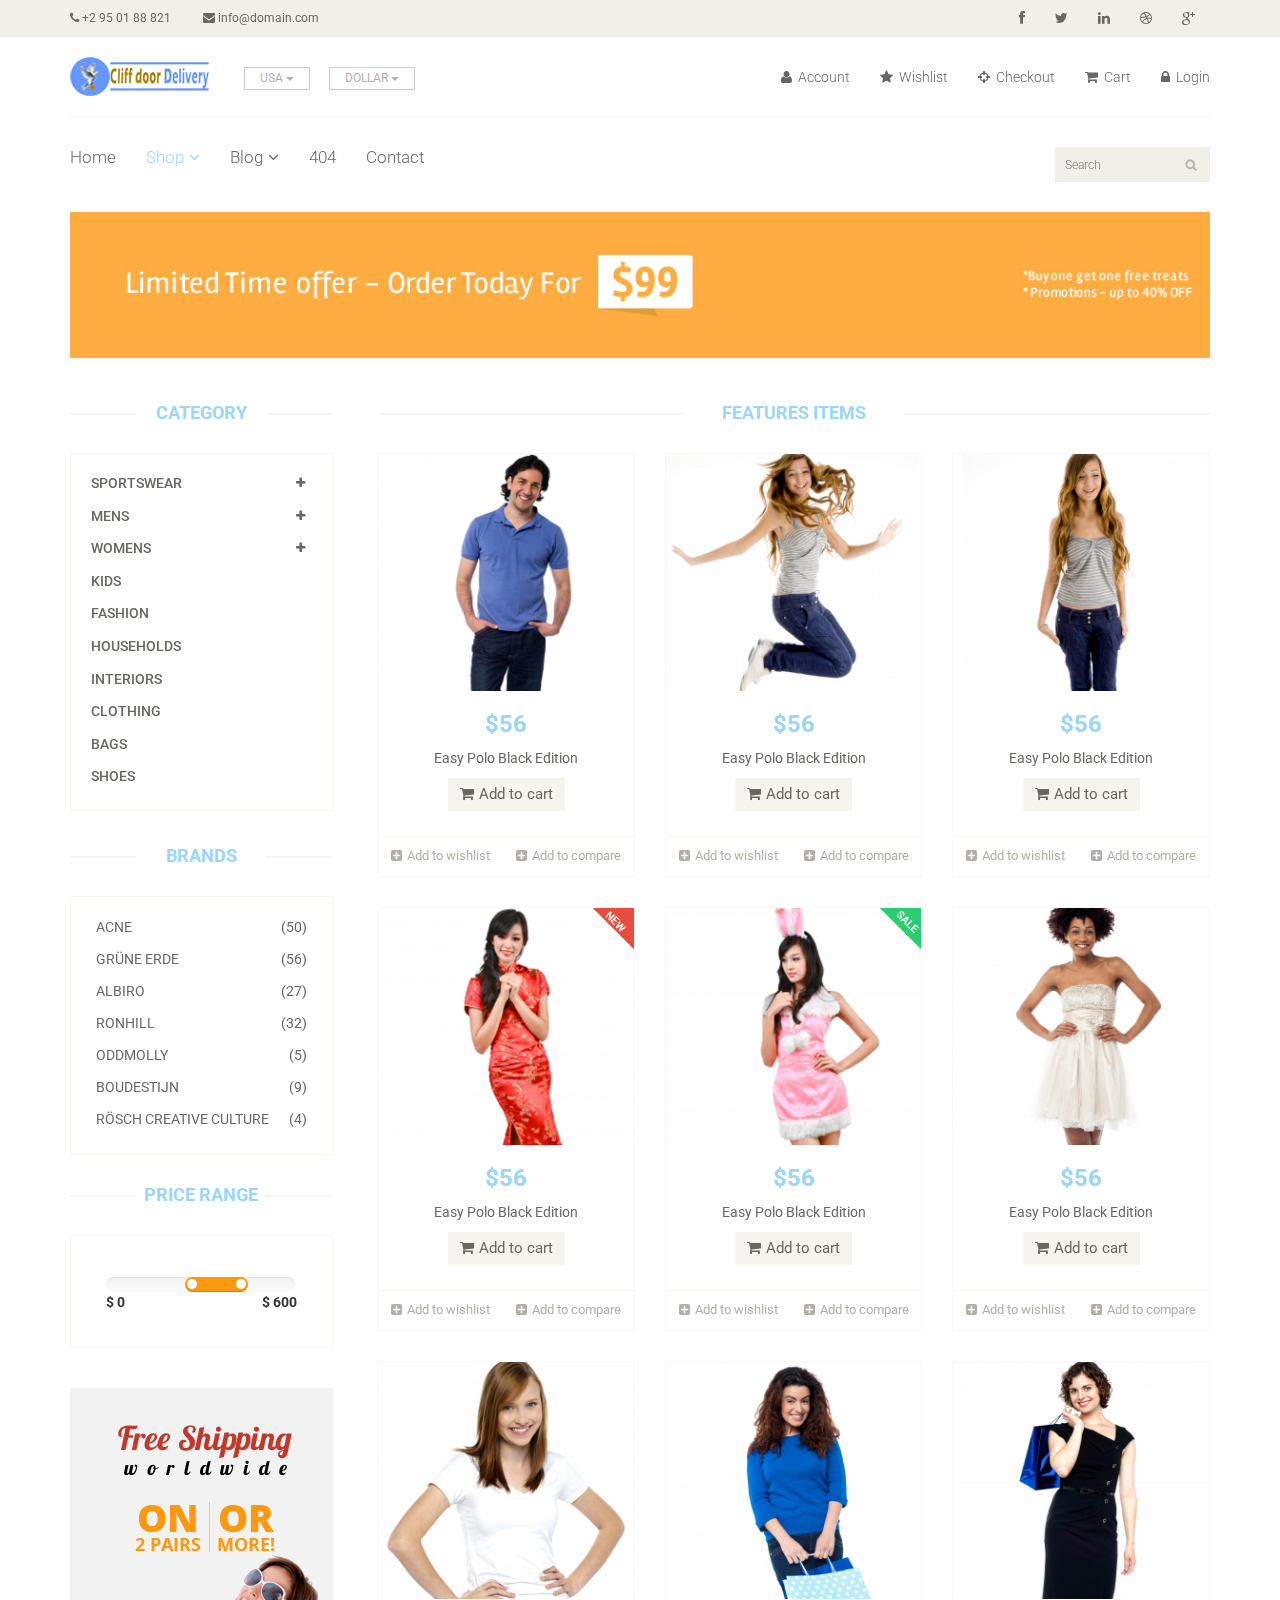
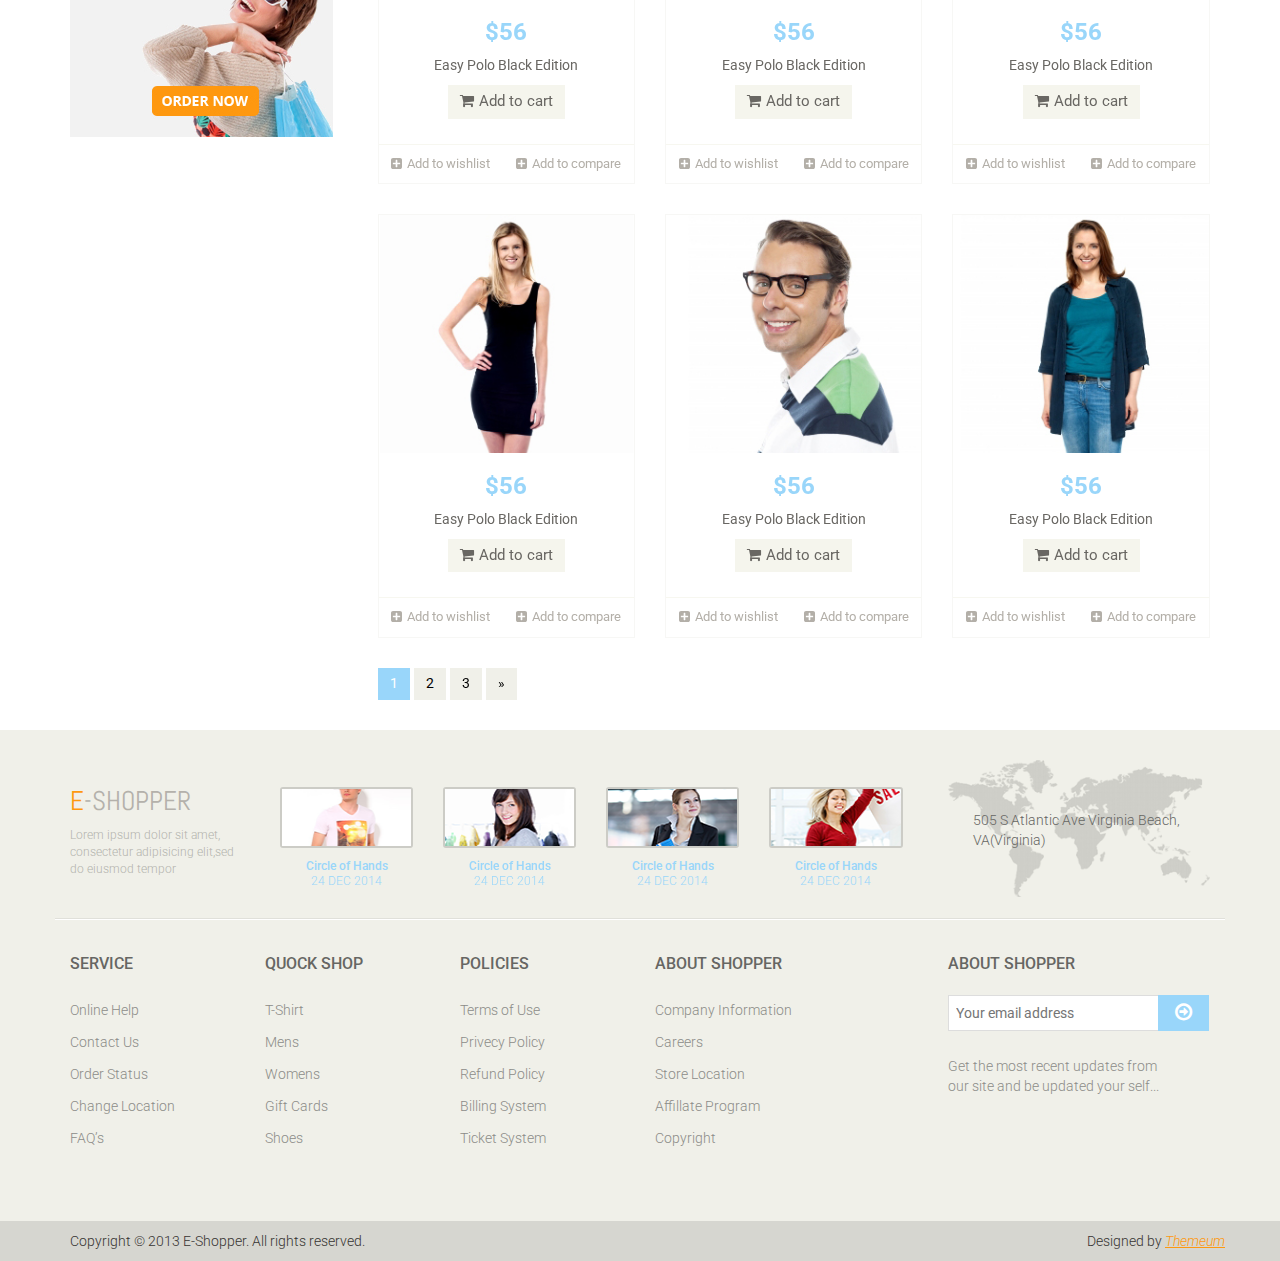
<file: shop.html>
<!DOCTYPE html>
<html lang="en">
<head>
    <meta charset="utf-8">
    <meta name="viewport" content="width=device-width, initial-scale=1.0">
    <meta name="description" content="">
    <meta name="author" content="">
    <title>Shop | Cliff Door Delivery</title>
    <link href="css/bootstrap.min.css" rel="stylesheet">
    <link href="css/font-awesome.min.css" rel="stylesheet">
    <link href="css/prettyPhoto.css" rel="stylesheet">
    <link href="css/price-range.css" rel="stylesheet">
    <link href="css/animate.css" rel="stylesheet">
	<link href="css/main.css" rel="stylesheet">
	<link href="css/responsive.css" rel="stylesheet">
    <!--[if lt IE 9]>
    <script src="js/html5shiv.js"></script>
    <script src="js/respond.min.js"></script>
    <![endif]-->       
    <link rel="shortcut icon" href="images/ico/favicon.ico">
    <link rel="apple-touch-icon-precomposed" sizes="144x144" href="images/ico/apple-touch-icon-144-precomposed.png">
    <link rel="apple-touch-icon-precomposed" sizes="114x114" href="images/ico/apple-touch-icon-114-precomposed.png">
    <link rel="apple-touch-icon-precomposed" sizes="72x72" href="images/ico/apple-touch-icon-72-precomposed.png">
    <link rel="apple-touch-icon-precomposed" href="images/ico/apple-touch-icon-57-precomposed.png">
</head><!--/head-->

<body>
	<header id="header"><!--header-->
		<div class="header_top"><!--header_top-->
			<div class="container">
				<div class="row">
					<div class="col-sm-6 ">
						<div class="contactinfo">
							<ul class="nav nav-pills">
								<li><a href=""><i class="fa fa-phone"></i> +2 95 01 88 821</a></li>
								<li><a href=""><i class="fa fa-envelope"></i> info@domain.com</a></li>
							</ul>
						</div>
					</div>
					<div class="col-sm-6">
						<div class="social-icons pull-right">
							<ul class="nav navbar-nav">
								<li><a href=""><i class="fa fa-facebook"></i></a></li>
								<li><a href=""><i class="fa fa-twitter"></i></a></li>
								<li><a href=""><i class="fa fa-linkedin"></i></a></li>
								<li><a href=""><i class="fa fa-dribbble"></i></a></li>
								<li><a href=""><i class="fa fa-google-plus"></i></a></li>
							</ul>
						</div>
					</div>
				</div>
			</div>
		</div><!--/header_top-->
		
		<div class="header-middle"><!--header-middle-->
			<div class="container">
				<div class="row">
					<div class="col-sm-4">
						<div class="logo pull-left">
							<a href="index.html"><img src="images/home/logoo.png" alt="" /></a>
						</div>
						<div class="btn-group pull-right">
							<div class="btn-group">
								<button type="button" class="btn btn-default dropdown-toggle usa" data-toggle="dropdown">
									USA
									<span class="caret"></span>
								</button>
								<ul class="dropdown-menu">
									<li><a href="">Canada</a></li>
									<li><a href="">UK</a></li>
								</ul>
							</div>
							
							<div class="btn-group">
								<button type="button" class="btn btn-default dropdown-toggle usa" data-toggle="dropdown">
									DOLLAR
									<span class="caret"></span>
								</button>
								<ul class="dropdown-menu">
									<li><a href="">Canadian Dollar</a></li>
									<li><a href="">Pound</a></li>
								</ul>
							</div>
						</div>
					</div>
					<div class="col-sm-8">
						<div class="shop-menu pull-right">
							<ul class="nav navbar-nav">
								<li><a href=""><i class="fa fa-user"></i> Account</a></li>
								<li><a href=""><i class="fa fa-star"></i> Wishlist</a></li>
								<li><a href="checkout.html"><i class="fa fa-crosshairs"></i> Checkout</a></li>
								<li><a href="cart.html"><i class="fa fa-shopping-cart"></i> Cart</a></li>
								<li><a href="login.html"><i class="fa fa-lock"></i> Login</a></li>
							</ul>
						</div>
					</div>
				</div>
			</div>
		</div><!--/header-middle-->
	
		<div class="header-bottom"><!--header-bottom-->
			<div class="container">
				<div class="row">
					<div class="col-sm-9">
						<div class="navbar-header">
							<button type="button" class="navbar-toggle" data-toggle="collapse" data-target=".navbar-collapse">
								<span class="sr-only">Toggle navigation</span>
								<span class="icon-bar"></span>
								<span class="icon-bar"></span>
								<span class="icon-bar"></span>
							</button>
						</div>
						<div class="mainmenu pull-left">
							<ul class="nav navbar-nav collapse navbar-collapse">
								<li><a href="index.html">Home</a></li>
								<li class="dropdown"><a href="#" class="active">Shop<i class="fa fa-angle-down"></i></a>
                                    <ul role="menu" class="sub-menu">
                                        <li><a href="shop.html" class="active">Products</a></li>
										<li><a href="product-details.html">Product Details</a></li> 
										<li><a href="checkout.html">Checkout</a></li> 
										<li><a href="cart.html">Cart</a></li> 
										<li><a href="login.html">Login</a></li> 
                                    </ul>
                                </li> 
								<li class="dropdown"><a href="#">Blog<i class="fa fa-angle-down"></i></a>
                                    <ul role="menu" class="sub-menu">
                                        <li><a href="blog.html">Blog List</a></li>
										<li><a href="blog-single.html">Blog Single</a></li>
                                    </ul>
                                </li> 
								<li><a href="404.html">404</a></li>
								<li><a href="contact-us.html">Contact</a></li>
							</ul>
						</div>
					</div>
					<div class="col-sm-3">
						<div class="search_box pull-right">
							<input type="text" placeholder="Search"/>
						</div>
					</div>
				</div>
				</div>
			</div>
	</header>
	
	<section id="advertisement">
		<div class="container">
			<img src="images/shop/advertisement.jpg" alt="" />
		</div>
	</section>
	
	<section>
		<div class="container">
			<div class="row">
				<div class="col-sm-3">
					<div class="left-sidebar">
						<h2>Category</h2>
						<div class="panel-group category-products" id="accordian"><!--category-productsr-->
							<div class="panel panel-default">
								<div class="panel-heading">
									<h4 class="panel-title">
										<a data-toggle="collapse" data-parent="#accordian" href="#sportswear">
											<span class="badge pull-right"><i class="fa fa-plus"></i></span>
											Sportswear
										</a>
									</h4>
								</div>
								<div id="sportswear" class="panel-collapse collapse">
									<div class="panel-body">
										<ul>
											<li><a href="">Nike </a></li>
											<li><a href="">Under Armour </a></li>
											<li><a href="">Adidas </a></li>
											<li><a href="">Puma</a></li>
											<li><a href="">ASICS </a></li>
										</ul>
									</div>
								</div>
							</div>
							<div class="panel panel-default">
								<div class="panel-heading">
									<h4 class="panel-title">
										<a data-toggle="collapse" data-parent="#accordian" href="#mens">
											<span class="badge pull-right"><i class="fa fa-plus"></i></span>
											Mens
										</a>
									</h4>
								</div>
								<div id="mens" class="panel-collapse collapse">
									<div class="panel-body">
										<ul>
											<li><a href="">Fendi</a></li>
											<li><a href="">Guess</a></li>
											<li><a href="">Valentino</a></li>
											<li><a href="">Dior</a></li>
											<li><a href="">Versace</a></li>
											<li><a href="">Armani</a></li>
											<li><a href="">Prada</a></li>
											<li><a href="">Dolce and Gabbana</a></li>
											<li><a href="">Chanel</a></li>
											<li><a href="">Gucci</a></li>
										</ul>
									</div>
								</div>
							</div>
							
							<div class="panel panel-default">
								<div class="panel-heading">
									<h4 class="panel-title">
										<a data-toggle="collapse" data-parent="#accordian" href="#womens">
											<span class="badge pull-right"><i class="fa fa-plus"></i></span>
											Womens
										</a>
									</h4>
								</div>
								<div id="womens" class="panel-collapse collapse">
									<div class="panel-body">
										<ul>
											<li><a href="">Fendi</a></li>
											<li><a href="">Guess</a></li>
											<li><a href="">Valentino</a></li>
											<li><a href="">Dior</a></li>
											<li><a href="">Versace</a></li>
										</ul>
									</div>
								</div>
							</div>
							<div class="panel panel-default">
								<div class="panel-heading">
									<h4 class="panel-title"><a href="#">Kids</a></h4>
								</div>
							</div>
							<div class="panel panel-default">
								<div class="panel-heading">
									<h4 class="panel-title"><a href="#">Fashion</a></h4>
								</div>
							</div>
							<div class="panel panel-default">
								<div class="panel-heading">
									<h4 class="panel-title"><a href="#">Households</a></h4>
								</div>
							</div>
							<div class="panel panel-default">
								<div class="panel-heading">
									<h4 class="panel-title"><a href="#">Interiors</a></h4>
								</div>
							</div>
							<div class="panel panel-default">
								<div class="panel-heading">
									<h4 class="panel-title"><a href="#">Clothing</a></h4>
								</div>
							</div>
							<div class="panel panel-default">
								<div class="panel-heading">
									<h4 class="panel-title"><a href="#">Bags</a></h4>
								</div>
							</div>
							<div class="panel panel-default">
								<div class="panel-heading">
									<h4 class="panel-title"><a href="#">Shoes</a></h4>
								</div>
							</div>
						</div><!--/category-productsr-->
					
						<div class="brands_products"><!--brands_products-->
							<h2>Brands</h2>
							<div class="brands-name">
								<ul class="nav nav-pills nav-stacked">
									<li><a href=""> <span class="pull-right">(50)</span>Acne</a></li>
									<li><a href=""> <span class="pull-right">(56)</span>Grüne Erde</a></li>
									<li><a href=""> <span class="pull-right">(27)</span>Albiro</a></li>
									<li><a href=""> <span class="pull-right">(32)</span>Ronhill</a></li>
									<li><a href=""> <span class="pull-right">(5)</span>Oddmolly</a></li>
									<li><a href=""> <span class="pull-right">(9)</span>Boudestijn</a></li>
									<li><a href=""> <span class="pull-right">(4)</span>Rösch creative culture</a></li>
								</ul>
							</div>
						</div><!--/brands_products-->
						
						<div class="price-range"><!--price-range-->
							<h2>Price Range</h2>
							<div class="well">
								 <input type="text" class="span2" value="" data-slider-min="0" data-slider-max="600" data-slider-step="5" data-slider-value="[250,450]" id="sl2" ><br />
								 <b>$ 0</b> <b class="pull-right">$ 600</b>
							</div>
						</div><!--/price-range-->
						
						<div class="shipping text-center"><!--shipping-->
							<img src="images/home/shipping.jpg" alt="" />
						</div><!--/shipping-->
						
					</div>
				</div>
				
				<div class="col-sm-9 padding-right">
					<div class="features_items"><!--features_items-->
						<h2 class="title text-center">Features Items</h2>
						<div class="col-sm-4">
							<div class="product-image-wrapper">
								<div class="single-products">
									<div class="productinfo text-center">
										<img src="images/shop/product12.jpg" alt="" />
										<h2>$56</h2>
										<p>Easy Polo Black Edition</p>
										<a href="#" class="btn btn-default add-to-cart"><i class="fa fa-shopping-cart"></i>Add to cart</a>
									</div>
									<div class="product-overlay">
										<div class="overlay-content">
											<h2>$56</h2>
											<p>Easy Polo Black Edition</p>
											<a href="#" class="btn btn-default add-to-cart"><i class="fa fa-shopping-cart"></i>Add to cart</a>
										</div>
									</div>
								</div>
								<div class="choose">
									<ul class="nav nav-pills nav-justified">
										<li><a href=""><i class="fa fa-plus-square"></i>Add to wishlist</a></li>
										<li><a href=""><i class="fa fa-plus-square"></i>Add to compare</a></li>
									</ul>
								</div>
							</div>
						</div>
						<div class="col-sm-4">
							<div class="product-image-wrapper">
								<div class="single-products">
									<div class="productinfo text-center">
										<img src="images/shop/product11.jpg" alt="" />
										<h2>$56</h2>
										<p>Easy Polo Black Edition</p>
										<a href="#" class="btn btn-default add-to-cart"><i class="fa fa-shopping-cart"></i>Add to cart</a>
									</div>
									<div class="product-overlay">
										<div class="overlay-content">
											<h2>$56</h2>
											<p>Easy Polo Black Edition</p>
											<a href="#" class="btn btn-default add-to-cart"><i class="fa fa-shopping-cart"></i>Add to cart</a>
										</div>
									</div>
								</div>
								<div class="choose">
									<ul class="nav nav-pills nav-justified">
										<li><a href=""><i class="fa fa-plus-square"></i>Add to wishlist</a></li>
										<li><a href=""><i class="fa fa-plus-square"></i>Add to compare</a></li>
									</ul>
								</div>
							</div>
						</div>
						<div class="col-sm-4">
							<div class="product-image-wrapper">
								<div class="single-products">
									<div class="productinfo text-center">
										<img src="images/shop/product10.jpg" alt="" />
										<h2>$56</h2>
										<p>Easy Polo Black Edition</p>
										<a href="#" class="btn btn-default add-to-cart"><i class="fa fa-shopping-cart"></i>Add to cart</a>
									</div>
									<div class="product-overlay">
										<div class="overlay-content">
											<h2>$56</h2>
											<p>Easy Polo Black Edition</p>
											<a href="#" class="btn btn-default add-to-cart"><i class="fa fa-shopping-cart"></i>Add to cart</a>
										</div>
									</div>
								</div>
								<div class="choose">
									<ul class="nav nav-pills nav-justified">
										<li><a href=""><i class="fa fa-plus-square"></i>Add to wishlist</a></li>
										<li><a href=""><i class="fa fa-plus-square"></i>Add to compare</a></li>
									</ul>
								</div>
							</div>
						</div>
						<div class="col-sm-4">
							<div class="product-image-wrapper">
								<div class="single-products">
									<div class="productinfo text-center">
										<img src="images/shop/product9.jpg" alt="" />
										<h2>$56</h2>
										<p>Easy Polo Black Edition</p>
										<a href="#" class="btn btn-default add-to-cart"><i class="fa fa-shopping-cart"></i>Add to cart</a>
									</div>
									<div class="product-overlay">
										<div class="overlay-content">
											<h2>$56</h2>
											<p>Easy Polo Black Edition</p>
											<a href="#" class="btn btn-default add-to-cart"><i class="fa fa-shopping-cart"></i>Add to cart</a>
										</div>
									</div>
									<img src="images/home/new.png" class="new" alt="" />
								</div>
								<div class="choose">
									<ul class="nav nav-pills nav-justified">
										<li><a href=""><i class="fa fa-plus-square"></i>Add to wishlist</a></li>
										<li><a href=""><i class="fa fa-plus-square"></i>Add to compare</a></li>
									</ul>
								</div>
							</div>
						</div>
						<div class="col-sm-4">
							<div class="product-image-wrapper">
								<div class="single-products">
									<div class="productinfo text-center">
										<img src="images/shop/product8.jpg" alt="" />
										<h2>$56</h2>
										<p>Easy Polo Black Edition</p>
										<a href="#" class="btn btn-default add-to-cart"><i class="fa fa-shopping-cart"></i>Add to cart</a>
									</div>
									<div class="product-overlay">
										<div class="overlay-content">
											<h2>$56</h2>
											<p>Easy Polo Black Edition</p>
											<a href="#" class="btn btn-default add-to-cart"><i class="fa fa-shopping-cart"></i>Add to cart</a>
										</div>
									</div>
									<img src="images/home/sale.png" class="new" alt="" />
								</div>
								<div class="choose">
									<ul class="nav nav-pills nav-justified">
										<li><a href=""><i class="fa fa-plus-square"></i>Add to wishlist</a></li>
										<li><a href=""><i class="fa fa-plus-square"></i>Add to compare</a></li>
									</ul>
								</div>
							</div>
						</div>
						<div class="col-sm-4">
							<div class="product-image-wrapper">
								<div class="single-products">
									<div class="productinfo text-center">
										<img src="images/shop/product7.jpg" alt="" />
										<h2>$56</h2>
										<p>Easy Polo Black Edition</p>
										<a href="#" class="btn btn-default add-to-cart"><i class="fa fa-shopping-cart"></i>Add to cart</a>
									</div>
									<div class="product-overlay">
										<div class="overlay-content">
											<h2>$56</h2>
											<p>Easy Polo Black Edition</p>
											<a href="#" class="btn btn-default add-to-cart"><i class="fa fa-shopping-cart"></i>Add to cart</a>
										</div>
									</div>
								</div>
								<div class="choose">
									<ul class="nav nav-pills nav-justified">
										<li><a href=""><i class="fa fa-plus-square"></i>Add to wishlist</a></li>
										<li><a href=""><i class="fa fa-plus-square"></i>Add to compare</a></li>
									</ul>
								</div>
							</div>
						</div>
						
						<div class="col-sm-4">
							<div class="product-image-wrapper">
								<div class="single-products">
									<div class="productinfo text-center">
										<img src="images/home/product6.jpg" alt="" />
										<h2>$56</h2>
										<p>Easy Polo Black Edition</p>
										<a href="#" class="btn btn-default add-to-cart"><i class="fa fa-shopping-cart"></i>Add to cart</a>
									</div>
									<div class="product-overlay">
										<div class="overlay-content">
											<h2>$56</h2>
											<p>Easy Polo Black Edition</p>
											<a href="#" class="btn btn-default add-to-cart"><i class="fa fa-shopping-cart"></i>Add to cart</a>
										</div>
									</div>
								</div>
								<div class="choose">
									<ul class="nav nav-pills nav-justified">
										<li><a href=""><i class="fa fa-plus-square"></i>Add to wishlist</a></li>
										<li><a href=""><i class="fa fa-plus-square"></i>Add to compare</a></li>
									</ul>
								</div>
							</div>
						</div>
						
						<div class="col-sm-4">
							<div class="product-image-wrapper">
								<div class="single-products">
									<div class="productinfo text-center">
										<img src="images/home/product5.jpg" alt="" />
										<h2>$56</h2>
										<p>Easy Polo Black Edition</p>
										<a href="#" class="btn btn-default add-to-cart"><i class="fa fa-shopping-cart"></i>Add to cart</a>
									</div>
									<div class="product-overlay">
										<div class="overlay-content">
											<h2>$56</h2>
											<p>Easy Polo Black Edition</p>
											<a href="#" class="btn btn-default add-to-cart"><i class="fa fa-shopping-cart"></i>Add to cart</a>
										</div>
									</div>
								</div>
								<div class="choose">
									<ul class="nav nav-pills nav-justified">
										<li><a href=""><i class="fa fa-plus-square"></i>Add to wishlist</a></li>
										<li><a href=""><i class="fa fa-plus-square"></i>Add to compare</a></li>
									</ul>
								</div>
							</div>
						</div>
						
						<div class="col-sm-4">
							<div class="product-image-wrapper">
								<div class="single-products">
									<div class="productinfo text-center">
										<img src="images/home/product4.jpg" alt="" />
										<h2>$56</h2>
										<p>Easy Polo Black Edition</p>
										<a href="#" class="btn btn-default add-to-cart"><i class="fa fa-shopping-cart"></i>Add to cart</a>
									</div>
									<div class="product-overlay">
										<div class="overlay-content">
											<h2>$56</h2>
											<p>Easy Polo Black Edition</p>
											<a href="#" class="btn btn-default add-to-cart"><i class="fa fa-shopping-cart"></i>Add to cart</a>
										</div>
									</div>
								</div>
								<div class="choose">
									<ul class="nav nav-pills nav-justified">
										<li><a href=""><i class="fa fa-plus-square"></i>Add to wishlist</a></li>
										<li><a href=""><i class="fa fa-plus-square"></i>Add to compare</a></li>
									</ul>
								</div>
							</div>
						</div>
						
						<div class="col-sm-4">
							<div class="product-image-wrapper">
								<div class="single-products">
									<div class="productinfo text-center">
										<img src="images/home/product3.jpg" alt="" />
										<h2>$56</h2>
										<p>Easy Polo Black Edition</p>
										<a href="#" class="btn btn-default add-to-cart"><i class="fa fa-shopping-cart"></i>Add to cart</a>
									</div>
									<div class="product-overlay">
										<div class="overlay-content">
											<h2>$56</h2>
											<p>Easy Polo Black Edition</p>
											<a href="#" class="btn btn-default add-to-cart"><i class="fa fa-shopping-cart"></i>Add to cart</a>
										</div>
									</div>
								</div>
								<div class="choose">
									<ul class="nav nav-pills nav-justified">
										<li><a href=""><i class="fa fa-plus-square"></i>Add to wishlist</a></li>
										<li><a href=""><i class="fa fa-plus-square"></i>Add to compare</a></li>
									</ul>
								</div>
							</div>
						</div>
						
						
						<div class="col-sm-4">
							<div class="product-image-wrapper">
								<div class="single-products">
									<div class="productinfo text-center">
										<img src="images/home/product2.jpg" alt="" />
										<h2>$56</h2>
										<p>Easy Polo Black Edition</p>
										<a href="#" class="btn btn-default add-to-cart"><i class="fa fa-shopping-cart"></i>Add to cart</a>
									</div>
									<div class="product-overlay">
										<div class="overlay-content">
											<h2>$56</h2>
											<p>Easy Polo Black Edition</p>
											<a href="#" class="btn btn-default add-to-cart"><i class="fa fa-shopping-cart"></i>Add to cart</a>
										</div>
									</div>
								</div>
								<div class="choose">
									<ul class="nav nav-pills nav-justified">
										<li><a href=""><i class="fa fa-plus-square"></i>Add to wishlist</a></li>
										<li><a href=""><i class="fa fa-plus-square"></i>Add to compare</a></li>
									</ul>
								</div>
							</div>
						</div>
						
						<div class="col-sm-4">
							<div class="product-image-wrapper">
								<div class="single-products">
									<div class="productinfo text-center">
										<img src="images/home/product1.jpg" alt="" />
										<h2>$56</h2>
										<p>Easy Polo Black Edition</p>
										<a href="#" class="btn btn-default add-to-cart"><i class="fa fa-shopping-cart"></i>Add to cart</a>
									</div>
									<div class="product-overlay">
										<div class="overlay-content">
											<h2>$56</h2>
											<p>Easy Polo Black Edition</p>
											<a href="#" class="btn btn-default add-to-cart"><i class="fa fa-shopping-cart"></i>Add to cart</a>
										</div>
									</div>
								</div>
								<div class="choose">
									<ul class="nav nav-pills nav-justified">
										<li><a href=""><i class="fa fa-plus-square"></i>Add to wishlist</a></li>
										<li><a href=""><i class="fa fa-plus-square"></i>Add to compare</a></li>
									</ul>
								</div>
							</div>
						</div>
						
						<ul class="pagination">
							<li class="active"><a href="">1</a></li>
							<li><a href="">2</a></li>
							<li><a href="">3</a></li>
							<li><a href="">&raquo;</a></li>
						</ul>
					</div><!--features_items-->
				</div>
			</div>
		</div>
	</section>
	
	<footer id="footer"><!--Footer-->
		<div class="footer-top">
			<div class="container">
				<div class="row">
					<div class="col-sm-2">
						<div class="companyinfo">
							<h2><span>e</span>-shopper</h2>
							<p>Lorem ipsum dolor sit amet, consectetur adipisicing elit,sed do eiusmod tempor</p>
						</div>
					</div>
					<div class="col-sm-7">
						<div class="col-sm-3">
							<div class="video-gallery text-center">
								<a href="#">
									<div class="iframe-img">
										<img src="images/home/iframe1.png" alt="" />
									</div>
									<div class="overlay-icon">
										<i class="fa fa-play-circle-o"></i>
									</div>
								</a>
								<p>Circle of Hands</p>
								<h2>24 DEC 2014</h2>
							</div>
						</div>
						
						<div class="col-sm-3">
							<div class="video-gallery text-center">
								<a href="#">
									<div class="iframe-img">
										<img src="images/home/iframe2.png" alt="" />
									</div>
									<div class="overlay-icon">
										<i class="fa fa-play-circle-o"></i>
									</div>
								</a>
								<p>Circle of Hands</p>
								<h2>24 DEC 2014</h2>
							</div>
						</div>
						
						<div class="col-sm-3">
							<div class="video-gallery text-center">
								<a href="#">
									<div class="iframe-img">
										<img src="images/home/iframe3.png" alt="" />
									</div>
									<div class="overlay-icon">
										<i class="fa fa-play-circle-o"></i>
									</div>
								</a>
								<p>Circle of Hands</p>
								<h2>24 DEC 2014</h2>
							</div>
						</div>
						
						<div class="col-sm-3">
							<div class="video-gallery text-center">
								<a href="#">
									<div class="iframe-img">
										<img src="images/home/iframe4.png" alt="" />
									</div>
									<div class="overlay-icon">
										<i class="fa fa-play-circle-o"></i>
									</div>
								</a>
								<p>Circle of Hands</p>
								<h2>24 DEC 2014</h2>
							</div>
						</div>
					</div>
					<div class="col-sm-3">
						<div class="address">
							<img src="images/home/map.png" alt="" />
							<p>505 S Atlantic Ave Virginia Beach, VA(Virginia)</p>
						</div>
					</div>
				</div>
			</div>
		</div>
		
		<div class="footer-widget">
			<div class="container">
				<div class="row">
					<div class="col-sm-2">
						<div class="single-widget">
							<h2>Service</h2>
							<ul class="nav nav-pills nav-stacked">
								<li><a href="">Online Help</a></li>
								<li><a href="">Contact Us</a></li>
								<li><a href="">Order Status</a></li>
								<li><a href="">Change Location</a></li>
								<li><a href="">FAQ’s</a></li>
							</ul>
						</div>
					</div>
					<div class="col-sm-2">
						<div class="single-widget">
							<h2>Quock Shop</h2>
							<ul class="nav nav-pills nav-stacked">
								<li><a href="">T-Shirt</a></li>
								<li><a href="">Mens</a></li>
								<li><a href="">Womens</a></li>
								<li><a href="">Gift Cards</a></li>
								<li><a href="">Shoes</a></li>
							</ul>
						</div>
					</div>
					<div class="col-sm-2">
						<div class="single-widget">
							<h2>Policies</h2>
							<ul class="nav nav-pills nav-stacked">
								<li><a href="">Terms of Use</a></li>
								<li><a href="">Privecy Policy</a></li>
								<li><a href="">Refund Policy</a></li>
								<li><a href="">Billing System</a></li>
								<li><a href="">Ticket System</a></li>
							</ul>
						</div>
					</div>
					<div class="col-sm-2">
						<div class="single-widget">
							<h2>About Shopper</h2>
							<ul class="nav nav-pills nav-stacked">
								<li><a href="">Company Information</a></li>
								<li><a href="">Careers</a></li>
								<li><a href="">Store Location</a></li>
								<li><a href="">Affillate Program</a></li>
								<li><a href="">Copyright</a></li>
							</ul>
						</div>
					</div>
					<div class="col-sm-3 col-sm-offset-1">
						<div class="single-widget">
							<h2>About Shopper</h2>
							<form action="#" class="searchform">
								<input type="text" placeholder="Your email address" />
								<button type="submit" class="btn btn-default"><i class="fa fa-arrow-circle-o-right"></i></button>
								<p>Get the most recent updates from <br />our site and be updated your self...</p>
							</form>
						</div>
					</div>
					
				</div>
			</div>
		</div>
		
		<div class="footer-bottom">
			<div class="container">
				<div class="row">
					<p class="pull-left">Copyright © 2013 E-Shopper. All rights reserved.</p>
					<p class="pull-right">Designed by <span><a target="_blank" href="http://www.themeum.com">Themeum</a></span></p>
				</div>
			</div>
		</div>
		
	</footer><!--/Footer-->
	

  
    <script src="js/jquery.js"></script>
	<script src="js/price-range.js"></script>
    <script src="js/jquery.scrollUp.min.js"></script>
	<script src="js/bootstrap.min.js"></script>
    <script src="js/jquery.prettyPhoto.js"></script>
    <script src="js/main.js"></script>
</body>
</html>
</file>
<file: css/prettyPhoto.css>
div.pp_default .pp_top,div.pp_default .pp_top .pp_middle,div.pp_default .pp_top .pp_left,div.pp_default .pp_top .pp_right,div.pp_default .pp_bottom,div.pp_default .pp_bottom .pp_left,div.pp_default .pp_bottom .pp_middle,div.pp_default .pp_bottom .pp_right{height:13px}
div.pp_default .pp_top .pp_left{background:url(../images/prettyPhoto/default/sprite.png) -78px -93px no-repeat}
div.pp_default .pp_top .pp_middle{background:url(../images/prettyPhoto/default/sprite_x.png) top left repeat-x}
div.pp_default .pp_top .pp_right{background:url(../images/prettyPhoto/default/sprite.png) -112px -93px no-repeat}
div.pp_default .pp_content .ppt{color:#f8f8f8}
div.pp_default .pp_content_container .pp_left{background:url(../images/prettyPhoto/default/sprite_y.png) -7px 0 repeat-y;padding-left:13px}
div.pp_default .pp_content_container .pp_right{background:url(../images/prettyPhoto/default/sprite_y.png) top right repeat-y;padding-right:13px}
div.pp_default .pp_next:hover{background:url(../images/prettyPhoto/default/sprite_next.png) center right no-repeat;cursor:pointer}
div.pp_default .pp_previous:hover{background:url(../images/prettyPhoto/default/sprite_prev.png) center left no-repeat;cursor:pointer}
div.pp_default .pp_expand{background:url(../images/prettyPhoto/default/sprite.png) 0 -29px no-repeat;cursor:pointer;width:28px;height:28px}
div.pp_default .pp_expand:hover{background:url(../images/prettyPhoto/default/sprite.png) 0 -56px no-repeat;cursor:pointer}
div.pp_default .pp_contract{background:url(../images/prettyPhoto/default/sprite.png) 0 -84px no-repeat;cursor:pointer;width:28px;height:28px}
div.pp_default .pp_contract:hover{background:url(../images/prettyPhoto/default/sprite.png) 0 -113px no-repeat;cursor:pointer}
div.pp_default .pp_close{width:30px;height:30px;background:url(../images/prettyPhoto/default/sprite.png) 2px 1px no-repeat;cursor:pointer}
div.pp_default .pp_gallery ul li a{background:url(../images/prettyPhoto/default/default_thumb.png) center center #f8f8f8;border:1px solid #aaa}
div.pp_default .pp_social{margin-top:7px}
div.pp_default .pp_gallery a.pp_arrow_previous,div.pp_default .pp_gallery a.pp_arrow_next{position:static;left:auto}
div.pp_default .pp_nav .pp_play,div.pp_default .pp_nav .pp_pause{background:url(../images/prettyPhoto/default/sprite.png) -51px 1px no-repeat;height:30px;width:30px}
div.pp_default .pp_nav .pp_pause{background-position:-51px -29px}
div.pp_default a.pp_arrow_previous,div.pp_default a.pp_arrow_next{background:url(../images/prettyPhoto/default/sprite.png) -31px -3px no-repeat;height:20px;width:20px;margin:4px 0 0}
div.pp_default a.pp_arrow_next{left:52px;background-position:-82px -3px}
div.pp_default .pp_content_container .pp_details{margin-top:5px}
div.pp_default .pp_nav{clear:none;height:30px;width:110px;position:relative}
div.pp_default .pp_nav .currentTextHolder{font-family:Georgia;font-style:italic;color:#999;font-size:11px;left:75px;line-height:25px;position:absolute;top:2px;margin:0;padding:0 0 0 10px}
div.pp_default .pp_close:hover,div.pp_default .pp_nav .pp_play:hover,div.pp_default .pp_nav .pp_pause:hover,div.pp_default .pp_arrow_next:hover,div.pp_default .pp_arrow_previous:hover{opacity:0.7}
div.pp_default .pp_description{font-size:11px;font-weight:700;line-height:14px;margin:5px 50px 5px 0}
div.pp_default .pp_bottom .pp_left{background:url(../images/prettyPhoto/default/sprite.png) -78px -127px no-repeat}
div.pp_default .pp_bottom .pp_middle{background:url(../images/prettyPhoto/default/sprite_x.png) bottom left repeat-x}
div.pp_default .pp_bottom .pp_right{background:url(../images/prettyPhoto/default/sprite.png) -112px -127px no-repeat}
div.pp_default .pp_loaderIcon{background:url(../images/prettyPhoto/default/loader.gif) center center no-repeat}
div.light_rounded .pp_top .pp_left{background:url(../images/prettyPhoto/light_rounded/sprite.png) -88px -53px no-repeat}
div.light_rounded .pp_top .pp_right{background:url(../images/prettyPhoto/light_rounded/sprite.png) -110px -53px no-repeat}
div.light_rounded .pp_next:hover{background:url(../images/prettyPhoto/light_rounded/btnNext.png) center right no-repeat;cursor:pointer}
div.light_rounded .pp_previous:hover{background:url(../images/prettyPhoto/light_rounded/btnPrevious.png) center left no-repeat;cursor:pointer}
div.light_rounded .pp_expand{background:url(../images/prettyPhoto/light_rounded/sprite.png) -31px -26px no-repeat;cursor:pointer}
div.light_rounded .pp_expand:hover{background:url(../images/prettyPhoto/light_rounded/sprite.png) -31px -47px no-repeat;cursor:pointer}
div.light_rounded .pp_contract{background:url(../images/prettyPhoto/light_rounded/sprite.png) 0 -26px no-repeat;cursor:pointer}
div.light_rounded .pp_contract:hover{background:url(../images/prettyPhoto/light_rounded/sprite.png) 0 -47px no-repeat;cursor:pointer}
div.light_rounded .pp_close{width:75px;height:22px;background:url(../images/prettyPhoto/light_rounded/sprite.png) -1px -1px no-repeat;cursor:pointer}
div.light_rounded .pp_nav .pp_play{background:url(../images/prettyPhoto/light_rounded/sprite.png) -1px -100px no-repeat;height:15px;width:14px}
div.light_rounded .pp_nav .pp_pause{background:url(../images/prettyPhoto/light_rounded/sprite.png) -24px -100px no-repeat;height:15px;width:14px}
div.light_rounded .pp_arrow_previous{background:url(../images/prettyPhoto/light_rounded/sprite.png) 0 -71px no-repeat}
div.light_rounded .pp_arrow_next{background:url(../images/prettyPhoto/light_rounded/sprite.png) -22px -71px no-repeat}
div.light_rounded .pp_bottom .pp_left{background:url(../images/prettyPhoto/light_rounded/sprite.png) -88px -80px no-repeat}
div.light_rounded .pp_bottom .pp_right{background:url(../images/prettyPhoto/light_rounded/sprite.png) -110px -80px no-repeat}
div.dark_rounded .pp_top .pp_left{background:url(../images/prettyPhoto/dark_rounded/sprite.png) -88px -53px no-repeat}
div.dark_rounded .pp_top .pp_right{background:url(../images/prettyPhoto/dark_rounded/sprite.png) -110px -53px no-repeat}
div.dark_rounded .pp_content_container .pp_left{background:url(../images/prettyPhoto/dark_rounded/contentPattern.png) top left repeat-y}
div.dark_rounded .pp_content_container .pp_right{background:url(../images/prettyPhoto/dark_rounded/contentPattern.png) top right repeat-y}
div.dark_rounded .pp_next:hover{background:url(../images/prettyPhoto/dark_rounded/btnNext.png) center right no-repeat;cursor:pointer}
div.dark_rounded .pp_previous:hover{background:url(../images/prettyPhoto/dark_rounded/btnPrevious.png) center left no-repeat;cursor:pointer}
div.dark_rounded .pp_expand{background:url(../images/prettyPhoto/dark_rounded/sprite.png) -31px -26px no-repeat;cursor:pointer}
div.dark_rounded .pp_expand:hover{background:url(../images/prettyPhoto/dark_rounded/sprite.png) -31px -47px no-repeat;cursor:pointer}
div.dark_rounded .pp_contract{background:url(../images/prettyPhoto/dark_rounded/sprite.png) 0 -26px no-repeat;cursor:pointer}
div.dark_rounded .pp_contract:hover{background:url(../images/prettyPhoto/dark_rounded/sprite.png) 0 -47px no-repeat;cursor:pointer}
div.dark_rounded .pp_close{width:75px;height:22px;background:url(../images/prettyPhoto/dark_rounded/sprite.png) -1px -1px no-repeat;cursor:pointer}
div.dark_rounded .pp_description{margin-right:85px;color:#fff}
div.dark_rounded .pp_nav .pp_play{background:url(../images/prettyPhoto/dark_rounded/sprite.png) -1px -100px no-repeat;height:15px;width:14px}
div.dark_rounded .pp_nav .pp_pause{background:url(../images/prettyPhoto/dark_rounded/sprite.png) -24px -100px no-repeat;height:15px;width:14px}
div.dark_rounded .pp_arrow_previous{background:url(../images/prettyPhoto/dark_rounded/sprite.png) 0 -71px no-repeat}
div.dark_rounded .pp_arrow_next{background:url(../images/prettyPhoto/dark_rounded/sprite.png) -22px -71px no-repeat}
div.dark_rounded .pp_bottom .pp_left{background:url(../images/prettyPhoto/dark_rounded/sprite.png) -88px -80px no-repeat}
div.dark_rounded .pp_bottom .pp_right{background:url(../images/prettyPhoto/dark_rounded/sprite.png) -110px -80px no-repeat}
div.dark_rounded .pp_loaderIcon{background:url(../images/prettyPhoto/dark_rounded/loader.gif) center center no-repeat}
div.dark_square .pp_left,div.dark_square .pp_middle,div.dark_square .pp_right,div.dark_square .pp_content{background:#000}
div.dark_square .pp_description{color:#fff;margin:0 85px 0 0}
div.dark_square .pp_loaderIcon{background:url(../images/prettyPhoto/dark_square/loader.gif) center center no-repeat}
div.dark_square .pp_expand{background:url(../images/prettyPhoto/dark_square/sprite.png) -31px -26px no-repeat;cursor:pointer}
div.dark_square .pp_expand:hover{background:url(../images/prettyPhoto/dark_square/sprite.png) -31px -47px no-repeat;cursor:pointer}
div.dark_square .pp_contract{background:url(../images/prettyPhoto/dark_square/sprite.png) 0 -26px no-repeat;cursor:pointer}
div.dark_square .pp_contract:hover{background:url(../images/prettyPhoto/dark_square/sprite.png) 0 -47px no-repeat;cursor:pointer}
div.dark_square .pp_close{width:75px;height:22px;background:url(../images/prettyPhoto/dark_square/sprite.png) -1px -1px no-repeat;cursor:pointer}
div.dark_square .pp_nav{clear:none}
div.dark_square .pp_nav .pp_play{background:url(../images/prettyPhoto/dark_square/sprite.png) -1px -100px no-repeat;height:15px;width:14px}
div.dark_square .pp_nav .pp_pause{background:url(../images/prettyPhoto/dark_square/sprite.png) -24px -100px no-repeat;height:15px;width:14px}
div.dark_square .pp_arrow_previous{background:url(../images/prettyPhoto/dark_square/sprite.png) 0 -71px no-repeat}
div.dark_square .pp_arrow_next{background:url(../images/prettyPhoto/dark_square/sprite.png) -22px -71px no-repeat}
div.dark_square .pp_next:hover{background:url(../images/prettyPhoto/dark_square/btnNext.png) center right no-repeat;cursor:pointer}
div.dark_square .pp_previous:hover{background:url(../images/prettyPhoto/dark_square/btnPrevious.png) center left no-repeat;cursor:pointer}
div.light_square .pp_expand{background:url(../images/prettyPhoto/light_square/sprite.png) -31px -26px no-repeat;cursor:pointer}
div.light_square .pp_expand:hover{background:url(../images/prettyPhoto/light_square/sprite.png) -31px -47px no-repeat;cursor:pointer}
div.light_square .pp_contract{background:url(../images/prettyPhoto/light_square/sprite.png) 0 -26px no-repeat;cursor:pointer}
div.light_square .pp_contract:hover{background:url(../images/prettyPhoto/light_square/sprite.png) 0 -47px no-repeat;cursor:pointer}
div.light_square .pp_close{width:75px;height:22px;background:url(../images/prettyPhoto/light_square/sprite.png) -1px -1px no-repeat;cursor:pointer}
div.light_square .pp_nav .pp_play{background:url(../images/prettyPhoto/light_square/sprite.png) -1px -100px no-repeat;height:15px;width:14px}
div.light_square .pp_nav .pp_pause{background:url(../images/prettyPhoto/light_square/sprite.png) -24px -100px no-repeat;height:15px;width:14px}
div.light_square .pp_arrow_previous{background:url(../images/prettyPhoto/light_square/sprite.png) 0 -71px no-repeat}
div.light_square .pp_arrow_next{background:url(../images/prettyPhoto/light_square/sprite.png) -22px -71px no-repeat}
div.light_square .pp_next:hover{background:url(../images/prettyPhoto/light_square/btnNext.png) center right no-repeat;cursor:pointer}
div.light_square .pp_previous:hover{background:url(../images/prettyPhoto/light_square/btnPrevious.png) center left no-repeat;cursor:pointer}
div.facebook .pp_top .pp_left{background:url(../images/prettyPhoto/facebook/sprite.png) -88px -53px no-repeat}
div.facebook .pp_top .pp_middle{background:url(../images/prettyPhoto/facebook/contentPatternTop.png) top left repeat-x}
div.facebook .pp_top .pp_right{background:url(../images/prettyPhoto/facebook/sprite.png) -110px -53px no-repeat}
div.facebook .pp_content_container .pp_left{background:url(../images/prettyPhoto/facebook/contentPatternLeft.png) top left repeat-y}
div.facebook .pp_content_container .pp_right{background:url(../images/prettyPhoto/facebook/contentPatternRight.png) top right repeat-y}
div.facebook .pp_expand{background:url(../images/prettyPhoto/facebook/sprite.png) -31px -26px no-repeat;cursor:pointer}
div.facebook .pp_expand:hover{background:url(../images/prettyPhoto/facebook/sprite.png) -31px -47px no-repeat;cursor:pointer}
div.facebook .pp_contract{background:url(../images/prettyPhoto/facebook/sprite.png) 0 -26px no-repeat;cursor:pointer}
div.facebook .pp_contract:hover{background:url(../images/prettyPhoto/facebook/sprite.png) 0 -47px no-repeat;cursor:pointer}
div.facebook .pp_close{width:22px;height:22px;background:url(../images/prettyPhoto/facebook/sprite.png) -1px -1px no-repeat;cursor:pointer}
div.facebook .pp_description{margin:0 37px 0 0}
div.facebook .pp_loaderIcon{background:url(../images/prettyPhoto/facebook/loader.gif) center center no-repeat}
div.facebook .pp_arrow_previous{background:url(../images/prettyPhoto/facebook/sprite.png) 0 -71px no-repeat;height:22px;margin-top:0;width:22px}
div.facebook .pp_arrow_previous.disabled{background-position:0 -96px;cursor:default}
div.facebook .pp_arrow_next{background:url(../images/prettyPhoto/facebook/sprite.png) -32px -71px no-repeat;height:22px;margin-top:0;width:22px}
div.facebook .pp_arrow_next.disabled{background-position:-32px -96px;cursor:default}
div.facebook .pp_nav{margin-top:0}
div.facebook .pp_nav p{font-size:15px;padding:0 3px 0 4px}
div.facebook .pp_nav .pp_play{background:url(../images/prettyPhoto/facebook/sprite.png) -1px -123px no-repeat;height:22px;width:22px}
div.facebook .pp_nav .pp_pause{background:url(../images/prettyPhoto/facebook/sprite.png) -32px -123px no-repeat;height:22px;width:22px}
div.facebook .pp_next:hover{background:url(../images/prettyPhoto/facebook/btnNext.png) center right no-repeat;cursor:pointer}
div.facebook .pp_previous:hover{background:url(../images/prettyPhoto/facebook/btnPrevious.png) center left no-repeat;cursor:pointer}
div.facebook .pp_bottom .pp_left{background:url(../images/prettyPhoto/facebook/sprite.png) -88px -80px no-repeat}
div.facebook .pp_bottom .pp_middle{background:url(../images/prettyPhoto/facebook/contentPatternBottom.png) top left repeat-x}
div.facebook .pp_bottom .pp_right{background:url(../images/prettyPhoto/facebook/sprite.png) -110px -80px no-repeat}
div.pp_pic_holder a:focus{outline:none}
div.pp_overlay{background:#000;display:none;left:0;position:absolute;top:0;width:100%;z-index:9500}
div.pp_pic_holder{display:none;position:absolute;width:100px;z-index:10000}
.pp_content{height:40px;min-width:40px}
* html .pp_content{width:40px}
.pp_content_container{position:relative;text-align:left;width:100%}
.pp_content_container .pp_left{padding-left:20px}
.pp_content_container .pp_right{padding-right:20px}
.pp_content_container .pp_details{float:left;margin:10px 0 2px}
.pp_description{display:none;margin:0}
.pp_social{float:left;margin:0}
.pp_social .facebook{float:left;margin-left:5px;width:55px;overflow:hidden}
.pp_social .twitter{float:left}
.pp_nav{clear:right;float:left;margin:3px 10px 0 0}
.pp_nav p{float:left;white-space:nowrap;margin:2px 4px}
.pp_nav .pp_play,.pp_nav .pp_pause{float:left;margin-right:4px;text-indent:-10000px}
a.pp_arrow_previous,a.pp_arrow_next{display:block;float:left;height:15px;margin-top:3px;overflow:hidden;text-indent:-10000px;width:14px}
.pp_hoverContainer{position:absolute;top:0;width:100%;z-index:2000}
.pp_gallery{display:none;left:50%;margin-top:-50px;position:absolute;z-index:10000}
.pp_gallery div{float:left;overflow:hidden;position:relative}
.pp_gallery ul{float:left;height:35px;position:relative;white-space:nowrap;margin:0 0 0 5px;padding:0}
.pp_gallery ul a{border:1px rgba(0,0,0,0.5) solid;display:block;float:left;height:33px;overflow:hidden}
.pp_gallery ul a img{border:0}
.pp_gallery li{display:block;float:left;margin:0 5px 0 0;padding:0}
.pp_gallery li.default a{background:url(../images/prettyPhoto/facebook/default_thumbnail.gif) 0 0 no-repeat;display:block;height:33px;width:50px}
.pp_gallery .pp_arrow_previous,.pp_gallery .pp_arrow_next{margin-top:7px!important}
a.pp_next{background:url(../images/prettyPhoto/light_rounded/btnNext.png) 10000px 10000px no-repeat;display:block;float:right;height:100%;text-indent:-10000px;width:49%}
a.pp_previous{background:url(../images/prettyPhoto/light_rounded/btnNext.png) 10000px 10000px no-repeat;display:block;float:left;height:100%;text-indent:-10000px;width:49%}
a.pp_expand,a.pp_contract{cursor:pointer;display:none;height:20px;position:absolute;right:30px;text-indent:-10000px;top:10px;width:20px;z-index:20000}
a.pp_close{position:absolute;right:0;top:0;display:block;line-height:22px;text-indent:-10000px}
.pp_loaderIcon{display:block;height:24px;left:50%;position:absolute;top:50%;width:24px;margin:-12px 0 0 -12px}
#pp_full_res{line-height:1!important}
#pp_full_res .pp_inline{text-align:left}
#pp_full_res .pp_inline p{margin:0 0 15px}
div.ppt{color:#fff;display:none;font-size:17px;z-index:9999;margin:0 0 5px 15px}
div.pp_default .pp_content,div.light_rounded .pp_content{background-color:#fff}
div.pp_default #pp_full_res .pp_inline,div.light_rounded .pp_content .ppt,div.light_rounded #pp_full_res .pp_inline,div.light_square .pp_content .ppt,div.light_square #pp_full_res .pp_inline,div.facebook .pp_content .ppt,div.facebook #pp_full_res .pp_inline{color:#000}
div.pp_default .pp_gallery ul li a:hover,div.pp_default .pp_gallery ul li.selected a,.pp_gallery ul a:hover,.pp_gallery li.selected a{border-color:#fff}
div.pp_default .pp_details,div.light_rounded .pp_details,div.dark_rounded .pp_details,div.dark_square .pp_details,div.light_square .pp_details,div.facebook .pp_details{position:relative}
div.light_rounded .pp_top .pp_middle,div.light_rounded .pp_content_container .pp_left,div.light_rounded .pp_content_container .pp_right,div.light_rounded .pp_bottom .pp_middle,div.light_square .pp_left,div.light_square .pp_middle,div.light_square .pp_right,div.light_square .pp_content,div.facebook .pp_content{background:#fff}
div.light_rounded .pp_description,div.light_square .pp_description{margin-right:85px}
div.light_rounded .pp_gallery a.pp_arrow_previous,div.light_rounded .pp_gallery a.pp_arrow_next,div.dark_rounded .pp_gallery a.pp_arrow_previous,div.dark_rounded .pp_gallery a.pp_arrow_next,div.dark_square .pp_gallery a.pp_arrow_previous,div.dark_square .pp_gallery a.pp_arrow_next,div.light_square .pp_gallery a.pp_arrow_previous,div.light_square .pp_gallery a.pp_arrow_next{margin-top:12px!important}
div.light_rounded .pp_arrow_previous.disabled,div.dark_rounded .pp_arrow_previous.disabled,div.dark_square .pp_arrow_previous.disabled,div.light_square .pp_arrow_previous.disabled{background-position:0 -87px;cursor:default}
div.light_rounded .pp_arrow_next.disabled,div.dark_rounded .pp_arrow_next.disabled,div.dark_square .pp_arrow_next.disabled,div.light_square .pp_arrow_next.disabled{background-position:-22px -87px;cursor:default}
div.light_rounded .pp_loaderIcon,div.light_square .pp_loaderIcon{background:url(../images/prettyPhoto/light_rounded/loader.gif) center center no-repeat}
div.dark_rounded .pp_top .pp_middle,div.dark_rounded .pp_content,div.dark_rounded .pp_bottom .pp_middle{background:url(../images/prettyPhoto/dark_rounded/contentPattern.png) top left repeat}
div.dark_rounded .currentTextHolder,div.dark_square .currentTextHolder{color:#c4c4c4}
div.dark_rounded #pp_full_res .pp_inline,div.dark_square #pp_full_res .pp_inline{color:#fff}
.pp_top,.pp_bottom{height:20px;position:relative}
* html .pp_top,* html .pp_bottom{padding:0 20px}
.pp_top .pp_left,.pp_bottom .pp_left{height:20px;left:0;position:absolute;width:20px}
.pp_top .pp_middle,.pp_bottom .pp_middle{height:20px;left:20px;position:absolute;right:20px}
* html .pp_top .pp_middle,* html .pp_bottom .pp_middle{left:0;position:static}
.pp_top .pp_right,.pp_bottom .pp_right{height:20px;left:auto;position:absolute;right:0;top:0;width:20px}
.pp_fade,.pp_gallery li.default a img{display:none}
</file>
<file: css/main.css>
﻿
/*************************
*******Typography******
**************************/
@import url(http://fonts.googleapis.com/css?family=Roboto:400,300,400italic,500,700,100);
@import url(http://fonts.googleapis.com/css?family=Open+Sans:400,800,300,600,700);
@import url(http://fonts.googleapis.com/css?family=Abel);

body {
  font-family: 'Roboto', sans-serif;
  background:;
  position: relative;
  font-weight:400px;
}

ul li {
  list-style: none;
}

a:hover {
outline: none;
text-decoration:none;
}

a:focus {
  outline:none;
  outline-offset: 0;
}

a {
  -webkit-transition: 300ms;
  -moz-transition: 300ms;
    -o-transition: 300ms;
    transition: 300ms;
}

h1, h2, h3, h4, h5, h6 {
  font-family: 'Roboto', sans-serif;
}

.btn:hover, 
.btn:focus{
  outline: none;
  box-shadow: none;
}

.navbar-toggle {
  background-color: #000;
}

a#scrollUp {
  bottom: 0px;
  right: 10px;
  padding: 5px 10px;
  background: #6399fd;
  color: #FFF;
  -webkit-animation: bounce 2s ease infinite;
  animation: bounce 2s ease infinite;
}

a#scrollUp i{
  font-size: 30px;
}


/*************************
*******Header CSS******
**************************/

.header_top {
  background: none repeat scroll 0 0 #F0F0E9;
}

.contactinfo ul li:first-child{
    margin-left: -15px;
}

.contactinfo ul li a{
  font-size: 12px;
  color: #696763;
  font-family: 'Roboto', sans-serif;
}


.contactinfo ul li a:hover{
	background:inherit;
}


.social-icons ul li a {
  border: 0 none;
  border-radius: 0;
  color: #696763;
  padding:0px;
}


.social-icons ul li{
	display:inline-block;
}

.social-icons ul li a i {
  padding: 11px 15px;
   transition: all 0.9s ease 0s;
  -moz-transition: all 0.9s ease 0s;
  -webkit-transition: all 0.9s ease 0s;
  -o-transition: all 0.9s ease 0s;
}

.social-icons ul li a i:hover{
  color: #fff;
   transition: all 0.9s ease 0s;
  -moz-transition: all 0.9s ease 0s;
  -webkit-transition: all 0.9s ease 0s;
  -o-transition: all 0.9s ease 0s;
}


.fa-facebook:hover {
  background: #0083C9;
}

.fa-twitter:hover  {
	background:#5BBCEC;
}

.fa-linkedin:hover  {
	background:#ADD8E6;
}

.fa-dribbble:hover  {
	background:#90C9DC;
}

.fa-google-plus:hover  {
	background:#CE3C2D;
}

.header-middle .container .row {
  border-bottom: 1px solid #f5f5f5;
  margin-left: 0;
  margin-right: 0;
  padding-bottom: 20px;
  padding-top: 20px;
}

.header-middle .container .row .col-sm-4{
  padding-left: 0;
}

.header-middle .container .row .col-sm-8 {
	padding-right:0;
}

.usa {
  border-radius: 0;
  color: #B4B1AB;
  font-size: 12px;
  margin-right: 20px;
  padding: 2px 15px;
  margin-top: 10px;
}

.usa:hover {
	background:#6399fd;
	color:#fff;
	border-color:#6399fd;
}

.usa:active, .usa.active {
  background: none repeat scroll 0 0 #99D6FA;
  box-shadow: inherit;
  outline: 0 none;
}

.btn-group.open .dropdown-toggle {
  background: rgba(0, 0, 0, 0);
  box-shadow: none;
}

.dropdown-menu  li  a:hover, .dropdown-menu  li  a:focus {
  background-color: #99D6FA;
  color: #FFFFFF;
  font-family: 'Roboto', sans-serif;
  text-decoration: none;
}


.shop-menu ul li {
	display:inline-block;
  padding-left: 15px;
  padding-right: 15px;
}

.shop-menu ul li:last-child {
  padding-right: 0;
}


.shop-menu ul li a {
  background: #FFFFFF;
  color: #696763;
  font-family: 'Roboto', sans-serif;
  font-size: 14px;
  font-weight: 300;
  padding:0;
  padding-right: 0;
  margin-top: 10px;
}


.shop-menu ul li a i{
	margin-right:3px;
}


.shop-menu ul li a:hover {
	color:#99D6FA;
	background:#fff;
}


.header-bottom {
  padding-bottom: 30px;
  padding-top: 30px;
}

.navbar-collapse.collapse{
  padding-left: 0;
}

.mainmenu ul li{
  padding-right: 15px;
  padding-left: 15px;
}

.mainmenu ul li:first-child{
  padding-left: 0px;
}

.mainmenu ul li a {
	color: #696763;
	font-family: 'Roboto', sans-serif;
	font-size: 17px;
	font-weight: 300;
	padding: 0;
	padding-bottom: 10px;
}

.mainmenu ul li a:hover, .mainmenu ul li a.active,  .shop-menu ul li a.active{
	background:none;
	color:#99D6FA;
}

.search_box input {
  background: #F0F0E9;
  border: medium none;
  color: #B2B2B2;
  font-family: 'roboto';
  font-size: 12px;
  font-weight: 300;
  height: 35px;
  outline: medium none;
  padding-left: 10px;
  width: 155px;
  background-image: url(../images/home/searchicon.png);
  background-repeat: no-repeat;
  background-position: 130px;
}


/*  Dropdown menu*/

.navbar-header 
.navbar-toggle .icon-bar {
    background-color: #fff;
}


.nav.navbar-nav > li:hover > ul.sub-menu{
  display: block;
  -webkit-animation: fadeInUp 400ms;
  -moz-animation: fadeInUp 400ms;
  -ms-animation: fadeInUp 400ms;
  -o-animation: fadeInUp 400ms;
  animation: fadeInUp 400ms;
}

ul.sub-menu {
	position: absolute;
	top: 30px;
	left: 0;
	background: rgba(0, 0, 0, 0.6);
	list-style: none;
	padding: 0;
	margin: 0;
	width: 220px;
	-webkit-box-shadow: 0 3px 3px rgba(0, 0, 0, 0.1);
	box-shadow: 0 3px 3px rgba(0, 0, 0, 0.1);
	display: none;
	z-index: 999;
}

.dropdown ul.sub-menu li .active{
  color: #99D6FA;
  padding-left: 0;
}


.navbar-nav li ul.sub-menu li{
  padding: 10px 20px 0 ;
}

.navbar-nav li ul.sub-menu li:last-child{
  padding-bottom: 20px;
}

.navbar-nav li ul.sub-menu li a{
  color: #fff;
}

.navbar-nav li ul.sub-menu li a:hover{
    color: #99D6FA;
}

.fa-angle-down{
  padding-left: 5px; 
}

@-webkit-keyframes fadeInUp {
  0% {
    opacity: 0;
    -webkit-transform: translateY(20px);
    transform: translateY(20px);
  }

  100% {
    opacity: 1;
    -webkit-transform: translateY(0);
    transform: translateY(0);
  }
}
  
/*************************
*******Footer CSS******
**************************/

#footer {
  background: #F0F0E9;
}


.footer-top .container {
  border-bottom: 1px solid #E0E0DA;
  padding-bottom: 20px;
}

.companyinfo {
  margin-top: 57px;
}

.companyinfo h2 {
  color: #B4B1AB;
  font-family: abel;
  font-size: 27px;
  text-transform: uppercase;
}

.companyinfo h2  span{
  color:#FE980F;
}

.companyinfo p {
  color: #B3B3AD;
  font-family: 'Roboto', sans-serif;
  font-size: 12px;
  font-weight: 300;
}

.footer-top .col-sm-3{
  overflow: hidden;
}

.video-gallery {
  margin-top: 57px;
  position: inherit;
}

.video-gallery a img {
  height: 100%;
  width: 100%;
}

.iframe-img {
  position: relative;
  display: block;
  height: 61px;
  margin-bottom: 10px;
  border: 2px solid #CCCCC6;
  border-radius: 3px;
}

.overlay-icon {
  position: absolute;
  top: 0;
  width: 100%;
  height: 61px;
  background: #99D6FA;
  border-radius: 3px;
  color: #FFF;
  font-size: 20px;
  line-height: 0;
  display: block;
  opacity: 0;
   -webkit-transition: 300ms;
  -moz-transition: 300ms;
    -o-transition: 300ms;
    transition: 300ms;
}

.overlay-icon i {
  position: relative;
  top: 50%;
  margin-top: -20px;
}

.video-gallery a:hover .overlay-icon{
  opacity: 1;
}

.video-gallery p {
  color: #99D6FA;
  font-family: 'Roboto', sans-serif;
  font-size: 12px;
  font-weight: 500;
  margin-bottom:0px;
}

.video-gallery  h2 {
  color: #99D6FA;
  font-family: 'Roboto', sans-serif;
  font-size: 12px;
  font-weight: 300;
  text-transform:uppercase;
  margin-top:0px;
}


.address {
  margin-top: 30px;
  position: relative;
  overflow: hidden;
}
.address  img {
	width:100%;
}

.address p {
  color: #666663;
  font-family: 'Roboto', sans-serif;
  font-size: 14px;
  font-weight: 300;
  left: 25px;
  position: absolute;
  top: 50px;
}

.footer-widget {
  margin-bottom: 68px;
}

.footer-widget .container {
  border-top: 1px solid #FFFFFF;
  padding-top: 15px;
}

.single-widget h2 {
  color: #666663;
  font-family: 'Roboto', sans-serif;
  font-size: 16px;
  font-weight: 500;
  margin-bottom: 22px;
  text-transform: uppercase;
}

.single-widget h2 i{
	margin-right:15px;
}

.single-widget ul li a{
	color: #8C8C88;
	font-family: 'Roboto', sans-serif;
	font-size: 14px;
	font-weight: 300;
	padding: 5px 0;
}

.single-widget ul li a i {
  margin-right: 18px;
}

.single-widget ul li a:hover{
	background:none;
	color:#99D6FA;
}


.searchform input {
  border: 1px solid #DDDDDD;
  color: #CCCCC6;
  font-family: 'Roboto', sans-serif;
  font-size: 14px;
  margin-top: 0;
  outline: medium none;
  padding: 7px;
  width: 212px;
}


.searchform button {
  background:#99D6FA;
  border: medium none;
  border-radius: 0;
  margin-left: -5px;
  margin-top: -3px;
  padding: 7px 17px;
}

.searchform button i {
  color: #FFFFFF;
  font-size: 20px;
}

.searchform  button:hover, 
.searchform  button:focus{
	background-color:#99D6FA;
}

.searchform p {
  color: #8C8C88;
  font-family: 'Roboto', sans-serif;
  font-size: 14px;
  font-weight: 300;
  margin-top: 25px;
}

.footer-bottom {
  background: #D6D6D0;
  padding-top: 10px;
}

.footer-bottom p {
  color: #363432;
  font-family: 'Roboto', sans-serif;
  font-weight: 300;
  margin-left: 15px;
}

.footer-bottom p span a {
  color: #FE980F;
  font-style: italic;
  text-decoration: underline;
}


/*************************
******* Home ******
**************************/


#slider {
  padding-bottom: 45px;
}

.carousel-indicators li {
  background: #C4C4BE;
}

.carousel-indicators li.active {
	  background: #99D6FA;
}

.item {
  padding-left: 100px;
}


.pricing {
  position: absolute;
  right: 40%;
  top: 52%;
}

.girl {
  margin-left: 0;
}

.item h1 {
  color: #B4B1AB;
  font-family: abel;
  font-size: 48px;
  margin-top: 115px;
}

.item h1 span {
	color:#99D6FA;
}

.item h2 {
  color: #363432;
  font-family: 'Roboto', sans-serif;
  font-size: 28px;
  font-weight: 700;
  margin-bottom: 22px;
  margin-top: 10px;
}

.item  p {
	color:#363432;
	font-size:16px;
	font-weight:300;
	font-family: 'Roboto', sans-serif;
}

.get {
  background: #99D6FA;
  border: 0 none;
  border-radius: 0;
  color: #FFFFFF;
  font-family: 'Roboto', sans-serif;
  font-size: 16px;
  font-weight: 300;
  margin-top: 23px;
}


.item button:hover {
  background: #FE980F;
}

.control-carousel {
  position: absolute;
  top: 50%;
  font-size: 60px;
  color: #C2C2C1;
}

.control-carousel:hover{
  color: #99D6FA ;
}

.right {
  right: 0;
}

.category-products {
  border: 1px solid #F7F7F0;
  margin-bottom: 35px;
  padding-bottom: 20px;
  padding-top: 15px;
}
.left-sidebar h2, .brands_products h2 {
  color: #99D6FA;
  font-family: 'Roboto', sans-serif;
  font-size: 18px;
  font-weight: 700;
  margin: 0 auto 30px;
  text-align: center;
  text-transform: uppercase;
  position: relative;
  z-index:3;
}

.left-sidebar h2:after, h2.title:after{
	content: " ";
	position: absolute;
	border: 1px solid #f5f5f5;
	bottom:8px;
	left: 0;
	width: 100%;
	height: 0;
	z-index: -2;
}

.left-sidebar h2:before{
	content: " ";
	position: absolute;
	background: #fff;
	bottom: -6px;
	width: 130px;
	height: 30px;
	z-index: -1;
	left: 50%;
	margin-left: -65px;
}

h2.title:before{
	content: " ";
	position: absolute;
	background: #fff;
	bottom: -6px;
	width: 220px;
	height: 30px;
	z-index: -1;
	left: 50%;
	margin-left: -110px;
}

.category-products .panel {
	background-color: #FFFFFF;
	border: 0px;
	border-radius: 0px;
	box-shadow:none;
	margin-bottom: 0px;
}

.category-products .panel-default .panel-heading {
  background-color: #FFFFFF;
  border: 0 none;
  color: #FFFFFF;
  padding: 5px 20px;
}

.category-products .panel-default .panel-heading .panel-title a {
  color: #696763;
  font-family: 'Roboto', sans-serif;
  font-size: 14px;
  text-decoration: none;
  text-transform: uppercase;
}

.panel-group .panel-heading + .panel-collapse .panel-body {
  border-top: 0 none;
}

.category-products .badge {
  background:none;
  border-radius: 10px;
  color: #696763;
  display: inline-block;
  font-size: 12px;
  font-weight: bold;
  line-height: 1;
  min-width: 10px;
  padding: 3px 7px;
  text-align: center;
  vertical-align: baseline;
  white-space: nowrap;
}

.panel-body ul{
  padding-left: 20px;
}


.panel-body ul li a {
  color: #696763;
  font-family: 'Roboto', sans-serif;
  font-size: 12px;
  text-transform: uppercase;
}

.brands-name {
  border: 1px solid #F7F7F0;
  padding-bottom: 20px;
  padding-top: 15px;
}


.brands-name .nav-stacked li a {
  background-color: #FFFFFF;
  color: #696763;
  font-family: 'Roboto', sans-serif;
  font-size: 14px;
  padding: 5px 25px;
  text-decoration: none;
  text-transform: uppercase;
}

.brands-name .nav-stacked li a:hover{
  background-color: #fff;
  color: #696763;
}

.shipping {
  background-color: #F2F2F2;
  margin-top: 40px;
  overflow: hidden;
  padding-top: 20px;
  position: relative;
}


.price-range{
  margin-top:30px;
}

.well {
  background-color: #FFFFFF;
  border: 1px solid #F7F7F0;
  border-radius: 4px;
  box-shadow: none;
  margin-bottom: 20px;
  min-height: 20px;
  padding: 35px;
}


.tooltip-inner {
  background-color: #99D6FA;
  border-radius: 4px;
  color: #FFFFFF;
  max-width: 200px;
  padding: 3px 8px;
  text-align: center;
  text-decoration: none;
}

.tooltip.top .tooltip-arrow {
  border-top-color: #99D6FA;
  border-width: 5px 5px 0;
  bottom: 0;
  left: 50%;
  margin-left: -5px;
}


.padding-right {
  padding-right: 0;
}

.features_items{
	overflow:hidden;
}


h2.title {
  color: #99D6FA;
  font-family: 'Roboto', sans-serif;
  font-size: 18px;
  font-weight: 700;
  margin: 0 15px;
  text-transform: uppercase;
  margin-bottom: 30px;
  position: relative;
}

.product-image-wrapper{
	border:1px solid #F7F7F5;
	overflow: hidden;
	margin-bottom:30px;
}

.single-products {
  position: relative;
}

.new, .sale {
  position: absolute;
  top: 0;
  right: 0;
}

.productinfo h2{
	color: #99D6FA;
	font-family: 'Roboto', sans-serif;
	font-size: 24px;
	font-weight: 700;
}
.product-overlay h2{
	color: #fff;
	font-family: 'Roboto', sans-serif;
	font-size: 24px;
	font-weight: 700;
}


.productinfo p{
  font-family: 'Roboto', sans-serif;
  font-size: 14px;
  font-weight: 400;
  color: #696763;
}

.productinfo img{
  width: 100%;
}

.productinfo{
 position:relative;
}

.product-overlay {
  background:#99D6FA;
  top: 0;
  display: none;
  height: 0;
  position: absolute;
  transition: height 500ms ease 0s;
  width: 100%;
  display: block;
  opacity:;
}

.single-products:hover .product-overlay {
  display:block;
  height:100%;
}


.product-overlay .overlay-content {
  bottom: 0;
  position: absolute;
  bottom: 0;
  text-align: center;
  width: 100%;
}

.product-overlay .add-to-cart {
  background:#fff;
  border: 0 none;
  border-radius: 0;
  color: #FE980F;
  font-family: 'Roboto', sans-serif;
  font-size: 15px;
  margin-bottom: 25px;
}

.product-overlay .add-to-cart:hover {
  background:#fff;
  color: #99D6FA;
}


.product-overlay p{
  font-family: 'Roboto', sans-serif;
  font-size: 14px;
  font-weight: 400;
  color: #fff;
}



.add-to-cart {
  background:#F5F5ED;
  border: 0 none;
  border-radius: 0;
  color: #696763;
  font-family: 'Roboto', sans-serif;
  font-size: 15px;
  margin-bottom: 25px;
}

.add-to-cart:hover {
  background: #99D6FA;
  border: 0 none;
  border-radius: 0;
  color: #FFFFFF;
}

.add-to{
  margin-bottom: 10px;
}

.add-to-cart i{
	margin-right:5px;
}

.add-to-cart:hover {
  background: #99D6FA;
  color: #FFFFFF;
}

.choose {
  border-top: 1px solid #F7F7F0;
}

.choose ul li a {
  color: #B3AFA8;
  font-family: 'Roboto', sans-serif;
  font-size: 13px;
  padding-left: 0;
  padding-right: 0;
}

.choose ul li a i{
	margin-right:5px;
}

.choose ul li a:hover{
	background:none;
	color:#99D6FA;
}

.category-tab {
  overflow: hidden;
}

.category-tab ul {
  background: #40403E;
  border-bottom: 1px solid #FE980F;
  list-style: none outside none;
  margin: 0 0 30px;
  padding: 0;
  width: 100%;
}

.category-tab ul li a {
  border: 0 none;
  border-radius: 0;
  color: #B3AFA8;
  display: block;
  font-family: 'Roboto', sans-serif;
  font-size: 14px;
  text-transform: uppercase;
}

.category-tab ul  li  a:hover{
	background:#99D6FA;
	color:#fff;
}

.nav-tabs  li.active  a, .nav-tabs  li.active  a:hover, .nav-tabs  li.active  a:focus {
  -moz-border-bottom-colors: none;
  -moz-border-left-colors: none;
  -moz-border-right-colors: none;
  -moz-border-top-colors: none;
  background-color: #99D6FA;
  border:0px;
  color: #FFFFFF;
  cursor: default;
  margin-right:0;
  margin-left:0;
}

.nav-tabs  li  a {
  border: 1px solid rgba(0, 0, 0, 0);
  border-radius: 4px 4px 0 0;
  line-height: 1.42857;
  margin-right:0;
}

.recommended_items {
  overflow: hidden;
}

#recommended-item-carousel .carousel-inner .item {
  padding-left: 0;
}

.recommended-item-control {
  position: absolute;
  top: 41%;
}

.recommended-item-control i {
  background: none repeat scroll 0 0 #99D6FA;
  color: #FFFFFF;
  font-size: 20px;
  padding: 4px 10px;
}

.recommended-item-control i:hover {
  background: #ccccc6;
}

.recommended_items  h2 {
}

.our_partners{
  overflow:hidden;
}

.our_partners ul {
  background: #F7F7F0;
  margin-bottom: 50px;
}


.our_partners ul li a:hover{
	background:none;
}

/*************************
*******Shop CSS******
**************************/


#advertisement {
  padding-bottom: 45px;
}

#advertisement img {
  width: 100%;
}

.pagination {
  display: inline-block;
  margin-bottom: 25px;
  margin-top: 0;
  padding-left: 15px;
}

.pagination  li:first-child  a, .pagination  li:first-child  span {
  border-bottom-left-radius: 0;
  border-top-left-radius: 0;
  margin-left: 0;
}

.pagination  li:last-child  a, .pagination  li:last-child  span {
  border-bottom-right-radius: 0;
  border-top-right-radius: 0;
}

.pagination  .active  a, .pagination  .active  span, .pagination  .active  a:hover, .pagination  .active  span:hover, .pagination  .active  a:focus, .pagination  .active  span:focus {
  background-color: #99D6FA;
  border-color: #99D6FA;
  color: #FFFFFF;
  cursor: default;
  z-index: 2;
}

.pagination  li  a, .pagination  li  span {
  background-color: #f0f0e9;
  border: 0;
  float: left;
  line-height: 1.42857;
  margin-left: -1px;
  padding: 6px 12px;
  position: relative;
  text-decoration: none;
  margin-right: 5px;
  color:#000;
}

.pagination  li  a:hover{
	background:#99D6FA;
	color:#fff;
}



/*************************
*******Product Details CSS******
**************************/

.product-details{
	overflow:hidden;
}


#similar-product {
  margin-top: 40px;
}


#reviews {
  padding-left: 25px;
  padding-right: 25px;
}

.product-details {
  margin-bottom: 40px;
  overflow: hidden;
  margin-top: 10px;
}



.view-product {
  position: relative;
}

.view-product img {
  border: 1px solid #F7F7F0;
  height: 380px;
  width: 100%;
}

.view-product h3 {
  background: #99D6FA;
  bottom: 0;
  color: #FFFFFF;
  font-family: 'Roboto', sans-serif;
  font-size: 14px;
  font-weight: 700;
  margin-bottom: 0;
  padding: 8px 20px;
  position: absolute;
  right: 0;
}

#similar-product .carousel-inner .item{
	padding-left:0px;
}

#similar-product .carousel-inner .item img {
  display: inline-block;
  margin-left: 15px;
}

.item-control {
  position: absolute;
  top: 35%;
}
.item-control i {
  background: #99D6FA;
  color: #FFFFFF;
  font-size: 20px;
  padding: 5px 10px;
}

.item-control i:hover{
	background:#ccccc6;
}

.product-information {
  border: 1px solid #F7F7F0;
  overflow: hidden;
  padding-bottom: 60px;
  padding-left: 60px;
  padding-top: 60px;
  position: relative;
}

.newarrival{
	position:absolute;
	top:0;
	left:0
}

.product-information h2 {
  color: #363432;
  font-family: 'Roboto', sans-serif;
  font-size: 20px;
  margin-top: 0;
}

.product-information p {
  color: #696763;
  font-family: 'Roboto', sans-serif;
  margin-bottom: 5px;
}

.product-information span {
  display: inline-block;
  margin-bottom: 8px;
  margin-top: 18px;
}

.product-information span span {
  color: #99D6FA;
  float: left;
  font-family: 'Roboto', sans-serif;
  font-size: 30px;
  font-weight: 700;
  margin-right: 20px;
  margin-top: 0px;
}
.product-information span input {
  border: 1px solid #DEDEDC;
  color: #696763;
  font-family: 'Roboto', sans-serif;
  font-size: 20px;
  font-weight: 700;
  height: 33px;
  outline: medium none;
  text-align: center;
  width: 50px;
}

.product-information span label {
  color: #696763;
  font-family: 'Roboto', sans-serif;
  font-weight: 700;
  margin-right: 5px;
}

.share {
  margin-top: 15px;
}


.cart {
  background: #99D6FA;
  border: 0 none;
  border-radius: 0;
  color: #FFFFFF;
  font-family: 'Roboto', sans-serif;
  font-size: 15px;
  margin-bottom: 10px;
  margin-left: 20px;
}


.shop-details-tab {
  border: 1px solid #F7F7F0;
  margin-bottom: 75px;
  margin-left: 15px;
  margin-right: 15px;
  padding-bottom: 10px;
}
.shop-details-tab .col-sm-12 {
	padding-left: 0;
	padding-right: 0;
}


#reviews ul {
  background: #FFFFFF;
  border: 0 none;
  list-style: none outside none;
  margin: 0 0 20px;
  padding: 0;
}

#reviews  ul  li {
	display:inline-block;
}

#reviews ul li a {
  color: #696763;
  display: block;
  font-family: 'Roboto', sans-serif;
  font-size: 14px;
  padding-right: 15px;
}

#reviews ul li a i{
	color:#99D6FA;
	padding-right:8px;
}

#reviews ul li a:hover{
	background:#fff;
	color:#99D6FA;
}

#reviews p{
	color:#363432;
}

#reviews  form span {
  display: block;
}

#reviews form span input {
  background:#F0F0E9;
  border: 0 none;
  color: #A6A6A1;
  font-family: 'Roboto', sans-serif;
  font-size: 14px;
  outline: medium none;
  padding: 8px;
  width: 48%;
}
#reviews form span input:last-child {
  margin-left: 3%;
}

#reviews textarea {
  background: #F0F0E9;
  border: medium none;
  color: #A6A6A1;
  height: 195px;
  margin-bottom: 25px;
  margin-top: 15px;
  outline: medium none;
  padding-left: 10px;
  padding-top: 15px;
  resize: none;
  width: 99.5%;
}

#reviews button {
  background: #99D6FA;
  border: 0 none;
  border-radius: 0;
  color: #FFFFFF;
  font-family: 'Roboto', sans-serif;
  font-size: 14px;
}


/*************************
*******404 CSS******
**************************/

.logo-404 {
  margin-top: 60px;
}

.content-404 h1 {
  color: #363432;
  font-family: 'Roboto', sans-serif;
  font-size: 41px;
  font-weight: 300;
}

.content-404 img {
 margin:0 auto;
}

.content-404 p {
  color: #363432;
  font-family: 'Roboto', sans-serif;
  font-size: 18px;
}

.content-404  h2 {
  margin-top:50px;
}

.content-404 h2 a {
  background: #99D6FA;
  color: #FFFFFF;
  font-family: 'Roboto', sans-serif;
  font-size: 44px;
  font-weight: 300;
  padding: 8px 40px;
}


/*************************
*******login page CSS******
**************************/

#form {
  display: block;
  margin-bottom: 185px;
  margin-top: 185px;
  overflow: hidden;
}

.login-form {

}

.signup-form {

}

.login-form h2, .signup-form h2 {
  color: #696763;
  font-family: 'Roboto', sans-serif;
  font-size: 20px;
  font-weight: 300;
  margin-bottom: 30px;
}


.login-form form input, .signup-form form input {
  background: #F0F0E9;
  border: medium none;
  color: #696763;
  display: block;
  font-family: 'Roboto', sans-serif;
  font-size: 14px;
  font-weight: 300;
  height: 40px;
  margin-bottom: 10px;
  outline: medium none;
  padding-left: 10px;
  width: 100%;
}

.login-form form span{
  line-height: 25px;
}

.login-form form span input {
  width: 15px;
  float: left;
  height: 15px;
  margin-right: 5px;
}

.login-form form button {
  margin-top: 23px;
}

.login-form form button, .signup-form form button {
  background: #99D6FA;
  border: medium none;
  border-radius: 0;
  color: #FFFFFF;
  display: block;
  font-family: 'Roboto', sans-serif;
  padding: 6px 25px;
}

.login-form label{

}


.login-form label input {
  border: medium none;
  display: inline-block;
  height: 0;
  margin-bottom: 0;
  outline: medium none;
  padding-left: 0;
}


.or{
	background: #99D6FA;
	border-radius: 40px;
	color: #FFFFFF;
	font-family: 'Roboto', sans-serif;
	font-size: 16px;
	height: 50px;
	line-height: 50px;
	margin-top: 75px;
	text-align: center;
	width: 50px;
}


/*************************
*******Cart CSS******
**************************/

#do_action {
  margin-bottom: 50px;
}

.breadcrumbs {
  position: relative;
}

.breadcrumbs .breadcrumb {
  background:transparent;
  margin-bottom: 75px;
  padding-left: 0;
}

.breadcrumbs .breadcrumb li a {
  background:#99D6FA;
  color: #FFFFFF;
  padding: 3px 7px;
}

.breadcrumbs .breadcrumb li a:after {
  content:"";
  height:auto;
  width: auto;
  border-width: 8px;
  border-style: solid;
  border-color:transparent transparent transparent #FE980F;
  position: absolute;
  top: 11px;
  left:48px;

}

.breadcrumbs .breadcrumb > li + li:before {
  content: " ";
}

#cart_items .cart_info {
  border: 1px solid #E6E4DF;
  margin-bottom: 50px
}


#cart_items .cart_info .cart_menu {
  background: #99D6FA;
  color: #fff;
  font-size: 16px;
  font-family: 'Roboto', sans-serif;
  font-weight: normal;
}

#cart_items .cart_info .table.table-condensed thead tr {
  height: 51px;
}


#cart_items .cart_info .table.table-condensed tr {
  border-bottom: 1px solid#F7F7F0
}

#cart_items .cart_info .table.table-condensed tr:last-child {
  border-bottom: 0
}

.cart_info table tr td {
  border-top: 0 none;
  vertical-align: inherit;
}


#cart_items .cart_info .image {
  padding-left: 30px;
}


#cart_items .cart_info .cart_description h4 {
  margin-bottom: 0
}

#cart_items .cart_info .cart_description h4 a {
  color: #363432;
  font-family: 'Roboto',sans-serif;
  font-size: 20px;
  font-weight: normal;

}

#cart_items .cart_info .cart_description p {
  color:#696763
}


#cart_items .cart_info .cart_price p {
  color:#696763;
  font-size: 18px
}


#cart_items .cart_info .cart_total_price {
  color: #99D6FA;
  font-size: 24px;
}

.cart_product {
  display: block;
  margin: 15px -70px 10px 25px;
}

.cart_quantity_button a {
  background:#F0F0E9;
  color: #696763;
  display: inline-block;
  font-size: 16px;
  height: 28px;
  overflow: hidden;
  text-align: center;
  width: 35px;
  float: left;
}


.cart_quantity_input {
  color: #696763;
  float: left;
  font-size: 16px;
  text-align: center;
  font-family: 'Roboto',sans-serif;
  
}


.cart_delete  {
  display: block;
  margin-right: -12px;
  overflow: hidden;
}


.cart_delete a {
  background:#F0F0E9;
  color: #FFFFFF;
  padding: 5px 7px;
  font-size: 16px
}

.cart_delete a:hover {
  background:#99D6FA
}


.bg h2.title {
  margin-right:0;
  margin-left:0;
  margin-top: 0;
}

.heading h3 {
  color: #363432;
  font-size: 20px;
  font-family: 'Roboto', sans-serif;
}

.heading p {
  color: #434343;
  font-size: 16px;
  font-weight: 300;
}


#do_action .total_area {
  padding-bottom: 18px !important;
}

#do_action .total_area, #do_action .chose_area {
  border: 1px solid #E6E4DF;
  color: #696763;
  padding: 30px 25px 30px 0;
  margin-bottom: 80px;
}

.total_area span {
  float: right;
}

.total_area ul li {
  background:#E6E4DF;
  color: #696763;
  margin-top: 10px;
  padding: 7px 20px;
}


.user_option label {
  color: #696763;
  font-weight: normal;
  margin-left: 10px;
}


.user_info {
  display: block;
  margin-bottom: 15px;
  margin-top: 20px;
  overflow: hidden;
}

.user_info label {
  color: #696763;
  display: block;
  font-size: 15px;
  font-weight: normal;

}

.user_info .single_field {
  width: 31%
}

.user_info .single_field.zip-field input {
  background: transparent;
  border: 1px solid#F0F0E9
}

.user_info > li {
  float: left;
  margin-right: 10px
}

.user_info > li > span {
}

.user_info input, select, textarea {
  background: #F0F0E9;
  border:0;
  color: #696763;
  padding: 5px;
  width: 100%;
  border-radius: 0;
  resize: none
}

.user_info select:focus {
  border: 0
}


.chose_area .update {
  margin-left: 40px;
}

.update, .check_out {
  background: #99D6FA;
  border-radius: 0;
  color: #FFFFFF;
  margin-top: 18px;
  border: none;
  padding: 5px 15px;
}
.update{
    margin-left: 40px;
}

.check_out {
  margin-left: 20px
}



/*************************
*******checkout CSS******
**************************/

.step-one {
  margin-bottom: -10px
}

.register-req, .step-one .heading {
  background: none repeat scroll 0 0 #F0F0E9;
  color: #363432;
  font-size: 20px;
  margin-bottom: 35px;
  padding: 10px 25px;
  font-family: 'Roboto', sans-serif;
}

.checkout-options {
  padding-left: 20px
}


.checkout-options h3 {
  color: #363432;
  font-size: 20px;
  margin-bottom: 0;
  font-weight: normal;
  font-family: 'Roboto', sans-serif;
}

.checkout-options p {
  color: #434343;
  font-weight: 300;
  margin-bottom: 25px;
}

.checkout-options .nav li {
  float: left;
  margin-right: 45px;
  color: #696763;
  font-size: 18px;
  font-family: 'Roboto', sans-serif;
  font-weight: normal;
}

.checkout-options .nav label {
  font-weight: normal;
}

.checkout-options .nav li a {
  color: #99D6FA;
  font-size: 18px;
  font-weight: normal;
  padding: 0
}

.checkout-options .nav li a:hover {
  background: inherit;
}

.checkout-options .nav i {
  margin-right: 10px;
  border-radius: 50%;
  padding: 5px;
  background: #99D6FA;
  color:#fff;
  font-size: 14px;
  padding: 2px 3px;
}


.register-req  {
  font-size: 14px;
  font-weight: 300;
  padding: 15px 20px;
  margin-top: 35px;

}

.register-req p {
  margin-bottom: 0
}



.shopper-info p, 
.bill-to p, 
.order-message p {
  color: #696763;
  font-size: 20px;
  font-weight: 300
}


.shopper-info .btn-primary {
  background: #99D6FA;
  border: 0 none;
  border-radius: 0;
  margin-right: 15px;
  margin-top: 20px;
}


.form-two, .form-one {
  float: left;
  width: 47%
}


.shopper-info > form > input, 
.form-two > form > select, 
.form-two > form > input, 
.form-one > form > input {
  background:#F0F0E9;
  border: 0 none;
  margin-bottom:10px;
  padding: 10px;
  width: 100%;
  font-weight: 300
}

.form-two > form > select {
  padding:10px 5px
}

.form-two {
  margin-left: 5%
}


.order-message textarea {
  font-size: 12px;
  height: 335px;
  margin-bottom: 20px;
  padding: 15px 20px;
}

.order-message label {
  font-weight:300;
  color: #696763;
  font-family: 'Roboto', sans-serif;
  margin-left: 10px;
  font-size: 14px
}


.review-payment h2 {
  color: #696763;
  font-size: 20px;
  font-weight: 300;
  margin-top: 45px;
  margin-bottom: 20px
}

.payment-options {
  margin-bottom:125px;
  margin-top: -25px
}

.payment-options span label {
  color: #696763;
  font-size: 14px;
  font-weight: 300;
  margin-right: 30px;
}

#cart_items .cart_info 
.table.table-condensed.total-result {
  margin-bottom: 10px;
  margin-top: 35px;
  color: #696763
}

#cart_items .cart_info 
.table.table-condensed.total-result tr {
  border-bottom: 0
}

#cart_items .cart_info 
.table.table-condensed.total-result span {
  color: #99D6FA;
  font-weight: 700;
  font-size: 16px
}

#cart_items .cart_info 
.table.table-condensed.total-result 
.shipping-cost {
  border-bottom: 1px solid #F7F7F0;
}




/*************************
*******Blog CSS******
**************************/



.blog-post-area 
.single-blog-post h3 {
  color: #696763;
  font-size: 16px;
  font-family: 'Roboto',sans-serif;
  text-transform: uppercase;
  font-weight: 500;
  margin-bottom: 17px;
}

.single-blog-post > a {
}

.blog-post-area 
.single-blog-post a img {
  border: 1px solid #F7F7F0;
  width: 100%;
  margin-bottom: 30px
}

.blog-post-area  
.single-blog-post p {
  color: #363432
}

.blog-post-area 
.post-meta {
  display: block;
  margin-bottom: 25px;
  overflow: hidden;
}

.blog-post-area 
.post-meta ul {
  padding:0;
  display: inline;
}

.blog-post-area 
.post-meta ul li {
  background:#F0F0E9;
  float: left;
  margin-right: 10px;
  padding: 0 5px;
  font-size: 11px;
  color: #393b3b;
  position: relative;
}

.blog-post-area 
.post-meta ul li i {
  background:#99D6FA;
  color: #FFFFFF;
  margin-left: -4px;
  margin-right: 7px;
  padding: 4px 7px;
}

.sinlge-post-meta li i:after,
.blog-post-area 
.post-meta ul li i:after {
  content: "";
  position: absolute;
  width: auto;
  height: auto;
  border-color:transparent transparent transparent #FE980F;
  border-width:4px;
  border-style: solid;
  top:6px;
  left:24px
}

.blog-post-area 
.post-meta ul span {
  float: right;
  color: #FE980F
}

.post-meta span{
    float: right;
}

.post-meta span i{
  color: #99D6FA
}


.blog-post-area  
.single-blog-post 
.btn-primary {
  background:#99D6FA;
  border: medium none;
  border-radius: 0;
  color: #FFFFFF;
  margin-top: 17px;
}


.pagination-area {
  margin-bottom:45px;
  margin-top:45px
}

.pagination-area 
.pagination li a {
  background:#F0F0E9;
  border: 0 none;
  border-radius: 0;
  color: #696763;
  margin-right: 5px;
  padding: 4px 12px;
}

.pagination-area 
.pagination li a:hover,
.pagination-area 
.pagination li .active {
  background:#99D6FA;
  color: #fff
}



/*************************
*******Blog Single CSS******
**************************/

.pager-area {
  overflow: hidden;
}

.pager-area .pager li a {
  background:#F0F0E9;
  border: 0 none;
  border-radius: 0;
  color: #696763;
  font-size: 12px;
  font-weight: 700;
  padding: 4px;
  text-transform: uppercase;
  width: 57px;
}

.pager-area 
.pager li a:hover {
  background: #99D6FA;
  color: #fff
}

.rating-area {
  border: 1px solid #F7F7F0;
  direction: block;
  overflow: hidden;
}

.rating-area ul li {
  float: left;
  padding: 5px;
  font-size: 12px
}

.rating-area .ratings {
  float: left;
  padding-left: 0;
  margin-bottom: 0
}


.rating-area 
.ratings li i {
  color:#CCCCCC
}

.rating-area .rate-this {
  color: #363432;
  font-size: 12px;
  font-weight: 700;
  text-transform: uppercase;
}

.rating-area 
.ratings .color, 
.rating-area .color {
  color: #99D6FA
}


.rating-area .tag {
  float: right;
  margin-bottom: 0;
  margin-right: 10px;
}

.rating-area .tag li {
  padding: 5px 2px;
}
.rating-area .tag li span {
  color: #363432;
}


.socials-share {
  margin-bottom: 30px;
  margin-top: 18px;
}


.commnets 
.media-object {
  margin-right: 15px;
  width: 100%;
}

.commnets {
  border: 1px solid #F7F7F0;
  padding: 18px 18px 18px 0;
  margin-bottom: 50px
}

.commnets .pull-left {
  margin-right: 22px
}

.commnets p, 
.response-area p, 
.replay-box p {
  font-size: 12px
}

.media-heading {
  color: #363432;
  font-size: 14px;
  font-weight: 700;
  font-family: 'Roboto', sans-serif;
  margin-bottom: 15px
}

.blog-socials {
  margin-bottom: -9px;
  margin-top: 14px;
}

.blog-socials ul {
  padding-left: 0;
  overflow: hidden;
  float: left;
}

.blog-socials .btn.btn-primary{
  margin-top: 0;
}

.blog-socials ul li {
  
  float: left;
  height: 17px;
  margin-right: 5px;
  text-align: center;
  width: 17px;
}


.blog-socials ul li a {
  color: #393B3B;
  display: block;
  font-size: 10px;
  padding: 1px;
  background:#F0F0E9;
}

.blog-socials ul li a:hover {
  color: #fff;
  background:#FE980F
}


.media-list .btn-primary, 
.commnets .btn-primary {
  background:#FC9A11;
  border: 0 none;
  border-radius: 0;
  color: #FFFFFF;
  float: left;
  font-size: 10px;
  padding: 1px 7px;
  text-transform: uppercase;
}

.response-area h2 {
  color: #363432;
  font-size: 20px;
  font-weight: 700;
}

.response-area .media {
  border: 1px solid #F7F7F0;
  padding: 18px 18px 18px 0;
  margin-bottom: 27px
}

.response-area .media img{
  height: 102px;
  width: 100%;
}

.response-area .media .pull-left {
  margin-right: 25px
}

.response-area .second-media {
  margin-left: 5%;
  width: 95%;
}


.sinlge-post-meta {
  overflow: hidden;
  padding-left: 0;
  margin-bottom: 15px
}



.sinlge-post-meta li {
  background:#F0F0E9;
  color: #363432;
  float: left;
  font-size: 10px;
  font-weight: 700;
  margin-right: 10px;
  padding: 0 10px 0 0;
  position: relative;
  text-transform: uppercase;
}

.sinlge-post-meta li i {
  background:#99D6FA;
  color: #FFFFFF;
  margin-right: 10px;
  padding: 8px 10px;
}

.sinlge-post-meta li i:after {
  top: 7px;
  border-width: 6px;
  left: 27px;
}


.replay-box {
  margin-bottom: 107px;
  margin-top: 55px;
}

.replay-box h2 {
  font-weight: 700;
  font-size: 20px;
  color: #363432;
  margin-top: 0;
  margin-bottom: 45px
}

.replay-box label {
  background:#99D6FA;
  color: #FFFFFF;
  margin-bottom: 15px;
  padding: 3px 15px;
  float: left;
  font-weight: 400;
}

.replay-box span {
  color: #99D6FA;
  float: right;
  font-weight: 700;
  margin-top: 21px;
}

.replay-box form input {
  border: 1px solid #F7F7F0;
  color: #ADB2B2;
  font-size: 12px;
  margin-bottom: 22px;
  padding: 8px;
  width: 100%;
}

.replay-box form input:hover, 
.text-area textarea:hover {
  border: 1px solid #99D6FA;
}

.text-area {
  margin-top: 66px
}

.text-area textarea {
  background: transparent;
  border: 1px solid#F7F7F0
}

.btn.btn-primary {
  background:#FE980F;
  border: 0 none;
  border-radius: 0;
  margin-top: 16px;
}

.blank-arrow {
  position: relative;
}

.blank-arrow label:after {
  content: "";
  position: absolute;
  width: auto;
  height: auto;
  border-style: solid;
  border-width: 8px;
  border-color:#FE980F transparent transparent transparent;
  top: 25px;
  left: 5px
} 



/*************************
******* Contact CSS ********
**************************/

.contact-map {
  width: 100%;
  height: 385px;
  margin-bottom: 70px
}

.contact-info .heading, 
.contact-form .heading {
  text-transform: capitalize;
}

.contact-form .form-group {
  margin-bottom: 20px;
}

#contact-page 
.form-control::-moz-placeholder {
  color: #8D8D8D;
}

#contact-page .form-control {
  background-color: #fff;
  border: 1px solid #ddd;
  color: #696763;
  height: 46px;
  padding: 6px 12px;
  width: 100%;
  font-size: 16px;
  border-radius: 4px;
  box-shadow:inherit;
}

#contact-page #message {
  height:160px;
  resize:none;
}

#main-contact-form .btn-primary {
  margin-bottom: 15px;
  margin-top: 20px;
}


#contact-page .form-control:focus, 
#contact-page .form-control:hover {
  box-shadow: inherit;
  border-color: #FDB45E;
}

#contact-page .contact-info {
  padding: 0 20px;
}

#contact-page .contact-info address {
  margin-bottom: 40px;
  margin-top: -5px;
}

#contact-page .contact-info p {
  margin-bottom: 0;
  color: #696763;
  font-size: 16px;
  line-height: 25px;
}

.social-networks{
  overflow: hidden;
  text-align: center;
}

.social-networks ul {
  margin-top: -5px;
  padding: 0;
  display: inline-block;
}

.social-networks ul li {
  float: left;
  text-decoration: none;
  list-style: none;
  margin-right: 20px;
}

.social-networks ul li:last-child{
  margin-right: 0;
}

.social-networks ul li a {
  color: #999;
  font-size: 25px;
}

.contact-info .social-networks ul li a i{
  background: none;
}

.contact-info .social-networks ul li a:hover{
  color: #99D6FA;
}
</file>
<file: css/responsive.css>
/* lg */ 
@media (min-width: 1200px) {

}

/* md */
@media (min-width: 992px) and (max-width: 1199px) {
 
 
.usa{
	margin-right: 0;
} 

.shipping img{
	width: 100%;
}

.searchform input{
	width: 160px;
}

.product-information span span{
	width: 100%;
}

#similar-product .carousel-inner .item img{
	width: 65px;
}

#cart_items .cart_info .cart_description h4, 
#cart_items .cart_info .cart_description p{
	text-align: center;
} 

}


/* sm */
@media (min-width: 768px) and (max-width: 991px) {
   
.shop-menu ul li a{
	padding-left: 0;
}

#slider-carousel .item{
	padding-left: 30px;
}

.item h2{
	font-size: 24px;
}

.girl{
	margin-left: 0;
}

.pricing{
	width: 100px;
}


.shipping img{
	width: 100%;
}

.slider.slider-horizontal{
	width: 100% !important;
}

.tab-pane .col-sm-3, .features_items .col-sm-4{
	width: 50%;
}

.footer-widget .col-sm-2{
	width: 33%;
	display: inline-block;
	margin-bottom: 50px;
}

.footer-widget .col-sm-3{
	display: inline-block;
	width: 40%;
}

#similar-product .carousel-inner .item img{
	width: 60px;
	margin-left: 0;
}

.product-information span span{
	display: block;
	width: 100%;
}

.product-information .cart{
	margin-left: 0;
	margin-top: 15px;
}

.item-control i{
	font-size: 12px;
	padding: 5px 6px;
}

#cart_items .cart_info .cart_description h4, #cart_items .cart_info .cart_description p{
	text-align: center;
}

.companyinfo h2{
	font-size: 20px;
}

.address {
	margin-top: 48px;
	margin-left: 20px;
}

.address p {
	font-size: 12px;
	top: 5px;
}

}

/* xs */
@media (max-width: 767px) {

.header_top .col-sm-6:first-child{
	display: inline-block;
	float: left;
}

.header_top .col-sm-6:last-child{
	display: inline-block;
	float: right;
}

.header-middle .col-sm-4 {
	display: inline-block;
	overflow: inherit;
	width: 100%;
}

.social-icons ul li a i {
	padding: 8px 10px;
}

.shop-menu.pull-right{
	float: none !important;
}

.shop-menu .nav.navbar-nav{
	margin-left: -30px;
}

.header-bottom .col-sm-9{
	display: inline-block;
	width: 100%;
}

.mainmenu{
	width: 100%;
}

.mainmenu ul li{
	background: rgba(0, 0, 0, 0.5);
    padding-top: 15px;
	padding-bottom: 0;
}

.mainmenu ul li:last-child{
	padding-bottom: 15px;
}

.mainmenu ul li  a{
	color: #fff;
}

.navbar-collapse.in{
	overflow: inherit;
}

.mainmenu ul li a.active{
	padding-left: 15px;
}

.dropdown .fa-angle-down{
	display: none;
}

ul.sub-menu{
  position: relative;
  width: auto;
  display: block;
  background: transparent;
  box-shadow: none;
  top: 0;
}

.sub-menu li{
	background: transparent;
}

.mainmenu .navbar-nav li ul.sub-menu li{
	background: transparent;
	padding-bottom:0;
}

.nav.navbar-nav > li:hover > ul.sub-menu{
  -webkit-animation: none;
  -moz-animation: none;
  -ms-animation: none;
  -o-animation: none;
  animation: none;
  box-shadow: none;
}

.header-bottom{
	position: relative;
}

.header-bottom .col-sm-3 {
	display: inline-block;
	position: absolute;
	left: 0;
	top: 38px;
}

#slider-carousel .item{
	padding-left: 0;
}

.shipping{
	margin-bottom: 25px;
}

.pricing{
	width: 100px;
}

.footer-top .col-sm-7 .col-sm-3{
	width: 50%;
	float: left;
}

.footer-widget .col-sm-2 {
	width: 28%;
	display: flex;
	margin-bottom: 50px;
	margin-top: 0;
	float: left;
	margin-left: 30px;
}

.companyinfo{
	text-align: center;
}

.footer-widget .col-sm-3{
	display: inline-block;
}

.single-widget{

}

.product-information span {
	display: block;
}

#similar-product {
	margin-bottom: 40px;
}

.well{
	display: inline-block;
}

}

/* XS Portrait */
@media (max-width: 480px) {

.contactinfo{
	text-align: center;
}

.contactinfo ul li a {
	padding-right: 15px;
	padding-left: 0;
}

.social-icons.pull-right{
	float: none !important;
	text-align: center;
}

.btn-group.pull-right, 
.footer-bottom .pull-left, 
.footer-bottom .pull-right, 
.mainmenu.pull-left,
.media.commnets .pull-left,
.media-list .pull-left{
	float: none !important;
}

.header_top .col-sm-6:first-child{
	display: block;
	float: none;
}

.header_top .col-sm-6:last-child{
	display: block;
	float: none;
}

.contactinfo .nav.nav-pills, .social-icons .nav.navbar-nav{
	display: inline-block;
}

.logo{
	text-align: center;
	width: 100%;
}

.shop-menu ul li {
	padding: 0;
}

.header-middle .col-sm-4{
	text-align: center;
	overflow: inherit;
}

.shop-menu .nav.navbar-nav {
	margin-left: 0;
}

.btn-group>.btn-group:last-child>.btn:first-child{
	margin-right: 0;
}

.header-bottom .col-sm-9{
	display: inline-block;
	width: 100%;
}

.mainmenu{
	width: 100%;
}

.mainmenu ul li{
	background: rgba(0, 0, 0, 0.5);
    padding-top: 15px;
	padding-bottom: 0;
}

.mainmenu ul li:last-child{
	padding-bottom: 15px;
}

.mainmenu ul li a {
	color: #FFF;
	padding-bottom: 0;
}

.navbar-collapse.in{
	overflow: inherit;
}

.mainmenu ul li a.active{
	padding-left: 15px;
}

.dropdown .fa-angle-down{
	display: none;
}

ul.sub-menu{
  position: relative;
  width: auto;
  display: block;
  background: transparent;
  box-shadow: none;
  top: 0;
}


.mainmenu .navbar-nav li ul.sub-menu li{
	background: transparent;
	padding-bottom:0;
}

.nav.navbar-nav > li:hover > ul.sub-menu{
  -webkit-animation: none;
  -moz-animation: none;
  -ms-animation: none;
  -o-animation: none;
  animation: none;
  box-shadow: none;
}


.item{
	padding-left: 0;
}

.item h1{
	font-size: 30px;
	margin-top: 0;
}

.item h2{
	font-size: 20px;
}

.pricing{
	width: 70px;
}

.category-tab ul li a{
	font-size: 12px;
}

.companyinfo h2, .companyinfo p{
	text-align: center;
}

.video-gallery{
	margin-top: 30px;
}

.footer-bottom p{
	font-size: 13px;
	text-align: center;
}

.footer-widget .col-sm-2 {
	width: 50%;
	display: flex;
	margin-bottom: 50px;
	margin-top: 0;
	float: left;
	padding-right: 0;
	padding-left: 30px;
	margin-left: 0;
}

.single-widget {
	padding-left: 0;
}

.features_items{
	margin-top: 30px;
}

.category-tab .nav-tabs li{
	float: none;
}

#similar-product .carousel-inner .item img{
	margin-left: 4px;
}

.product-information{
	margin-top: 40px;
}

#reviews p, .blog-post-area .single-blog-post p{
	text-align: justify;
}

#reviews form span input{
	width: 100%;
	margin-bottom: 20px;
}

#reviews form span input:last-child{
	margin-left: 0;
}

.blog-post-area .single-blog-post h3{
	font-size: 14px;
}

.blog-post-area .post-meta ul li{
	margin-right: 7px;
}

.shipping{
	margin-bottom: 20px;
}

.commnets{
	padding: 0;
}

.content-404 h1{
	font-size: 30px;
}

.content-404 h2 a{
	font-size: 20px;
}

.order-message{
	display: inline-block;
}

.response-area .media img{
	width: auto;
}

.sinlge-post-meta li{
	margin-bottom: 10px;
}

.product-information{
	padding-left: 0;
	text-align: center;
}

.product-information span span{
	float: none;
}

}
</file>
<file: css/price-range.css>
/*!
 * Slider for Bootstrap
 *
 * Copyright 2012 Stefan Petre
 * Licensed under the Apache License v2.0
 * http://www.apache.org/licenses/LICENSE-2.0
 *
 */
.slider {
  display: inline-block;
  vertical-align: middle;
  position: relative;
}
.slider.slider-horizontal {
  width: 210px;
  height: 20px;
}
.slider.slider-horizontal .slider-track {
  height: 15px;
  left: 0;
  margin-top: -5px;
  top: 50%;
  width: 100%;
}
.slider.slider-horizontal .slider-selection {
  height: 100%;
  top: 0;
  bottom: 0;
}
.slider.slider-horizontal .slider-handle {
  margin-left: -12px;
  margin-top: 2px;
}

.left-round{
  margin-left:2px !important;
}

.slider.slider-horizontal .slider-handle.triangle {
  border-width: 0 10px 10px 10px;
  width: 0;
  height: 0;
  border-bottom-color: #0480be;
  margin-top: 0;
}
.slider.slider-vertical {
  height: 210px;
  width: 20px;
}
.slider.slider-vertical .slider-track {
  width: 10px;
  height: 100%;
  margin-left: -5px;
  left: 50%;
  top: 0;
}
.slider.slider-vertical .slider-selection {
  width: 100%;
  left: 0;
  top: 0;
  bottom: 0;
}
.slider.slider-vertical .slider-handle {
  margin-left: -5px;
  margin-top: -10px;
}
.slider.slider-vertical .slider-handle.triangle {
  border-width: 10px 0 10px 10px;
  width: 1px;
  height: 1px;
  border-left-color: #0480be;
  margin-left: 0;
}
.slider input {
  display: none;
}
.slider .tooltip-inner {
  white-space: nowrap;
}
.slider-track {
  position: absolute;
  cursor: pointer;
  background-color: #f7f7f7;
  background-image: -moz-linear-gradient(top, #f5f5f5, #f9f9f9);
  background-image: -webkit-gradient(linear, 0 0, 0 100%, from(#f5f5f5), to(#f9f9f9));
  background-image: -webkit-linear-gradient(top, #f5f5f5, #f9f9f9);
  background-image: -o-linear-gradient(top, #f5f5f5, #f9f9f9);
  background-image: linear-gradient(to bottom, #f5f5f5, #f9f9f9);
  background-repeat: repeat-x;
  filter: progid:DXImageTransform.Microsoft.gradient(startColorstr='#fff5f5f5', endColorstr='#fff9f9f9', GradientType=0);
  -webkit-box-shadow: inset 0 1px 2px rgba(0, 0, 0, 0.1);
  -moz-box-shadow: inset 0 1px 2px rgba(0, 0, 0, 0.1);
  box-shadow: inset 0 1px 2px rgba(0, 0, 0, 0.1);
  -webkit-border-radius: 15px;
  -moz-border-radius: 15px;
  border-radius: 15px;
}

.slider-selection {
  -moz-box-sizing: border-box;
  background: none repeat scroll 0 0 #FE980F;
  border-radius: 15px;
  box-shadow: 0 -1px 0 rgba(0, 0, 0, 0.15) inset;
  position: absolute;
}

.slider-handle {
  background: #fff;
  box-shadow:none;
  height: 10px;
  opacity: 1;
  position: absolute;
  width: 10px;
}

.slider-handle.round {
  -webkit-border-radius: 20px;
  -moz-border-radius: 20px;
  border-radius: 20px;
}
.slider-handle.triangle {
  background: transparent none;
}
</file>
